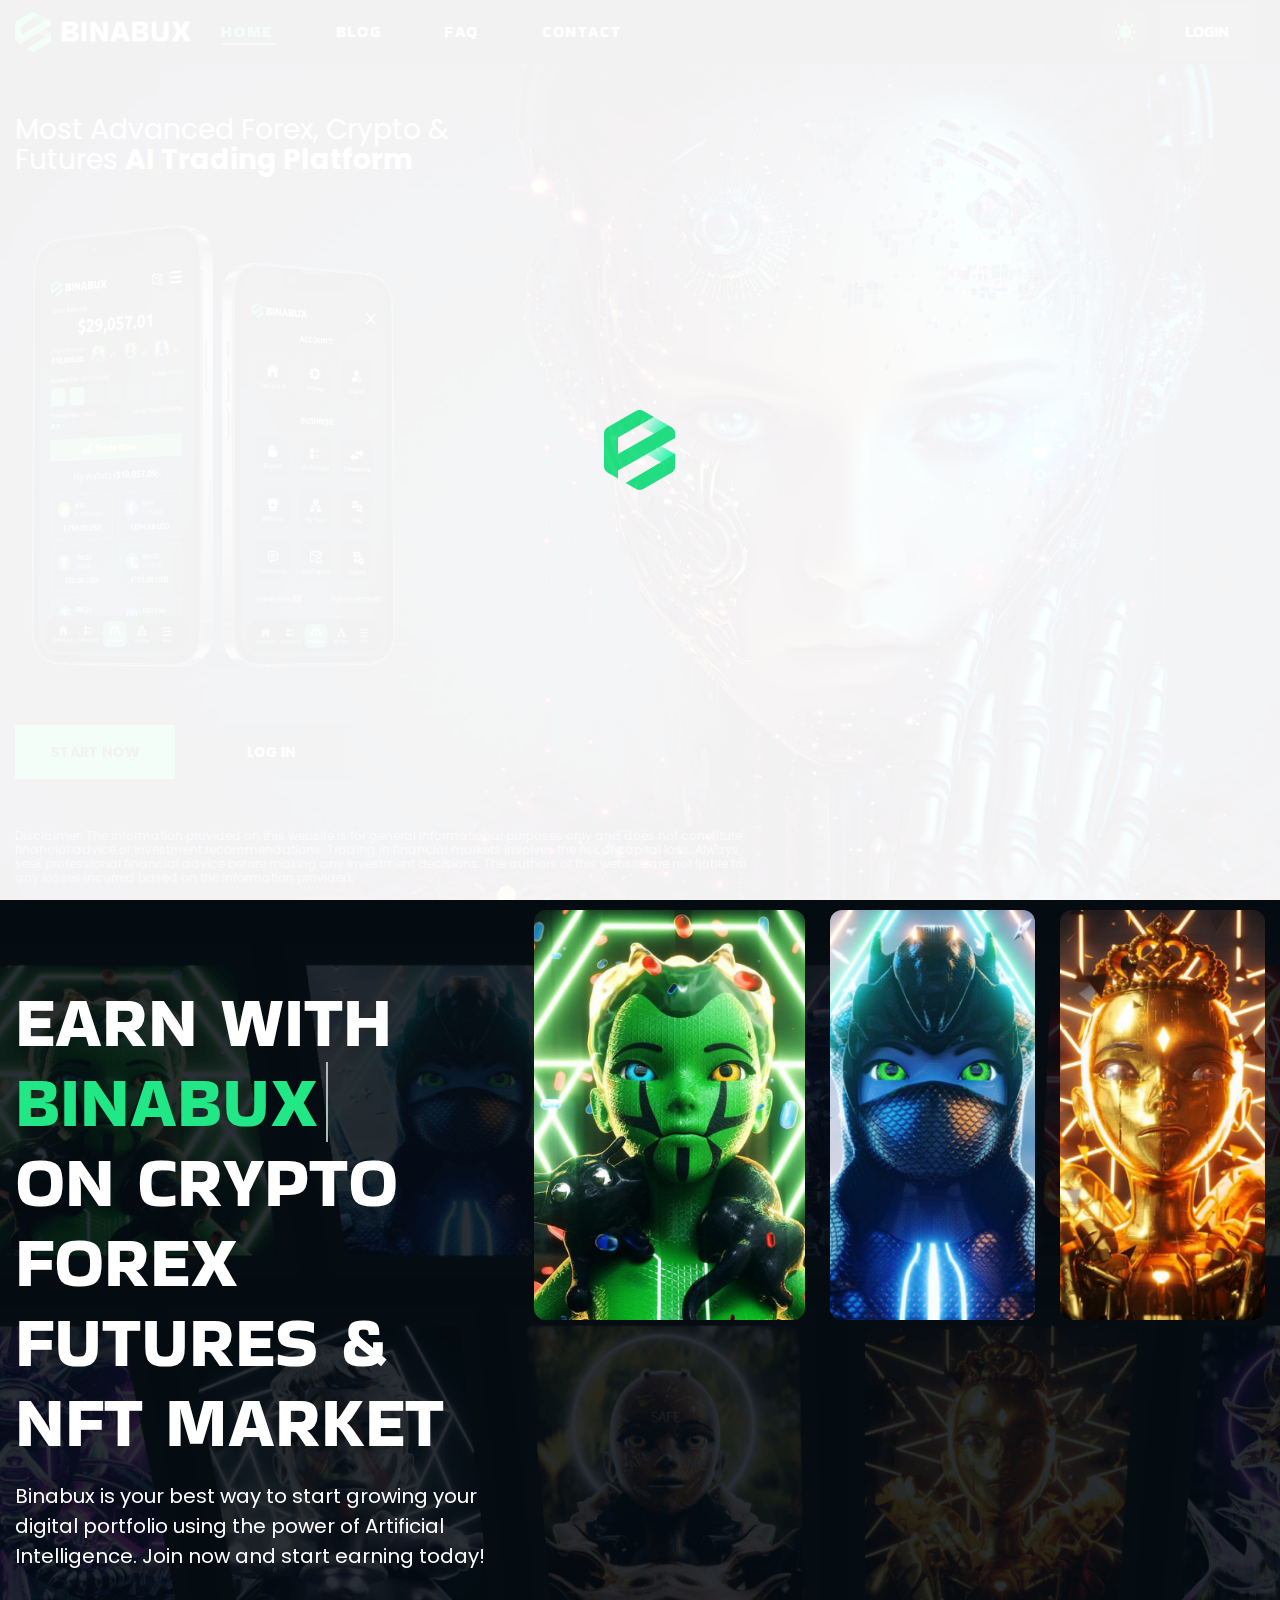
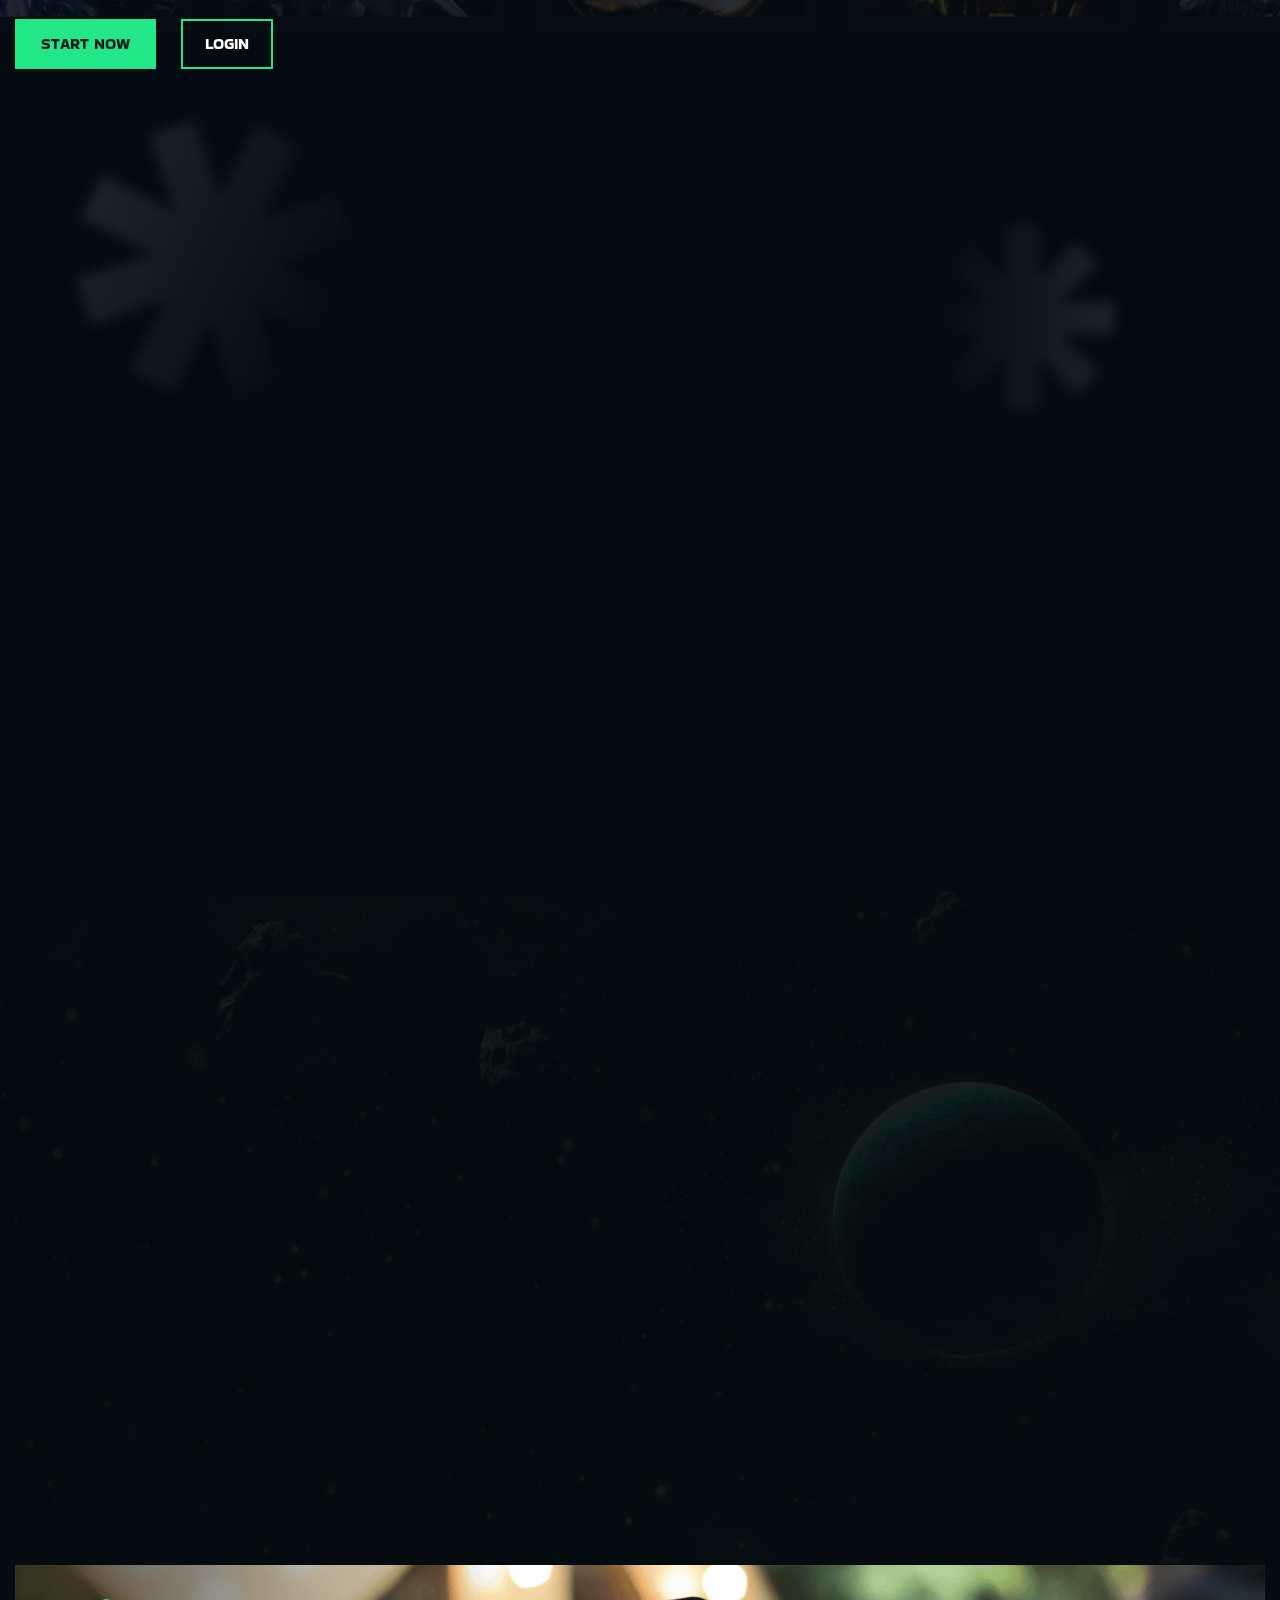
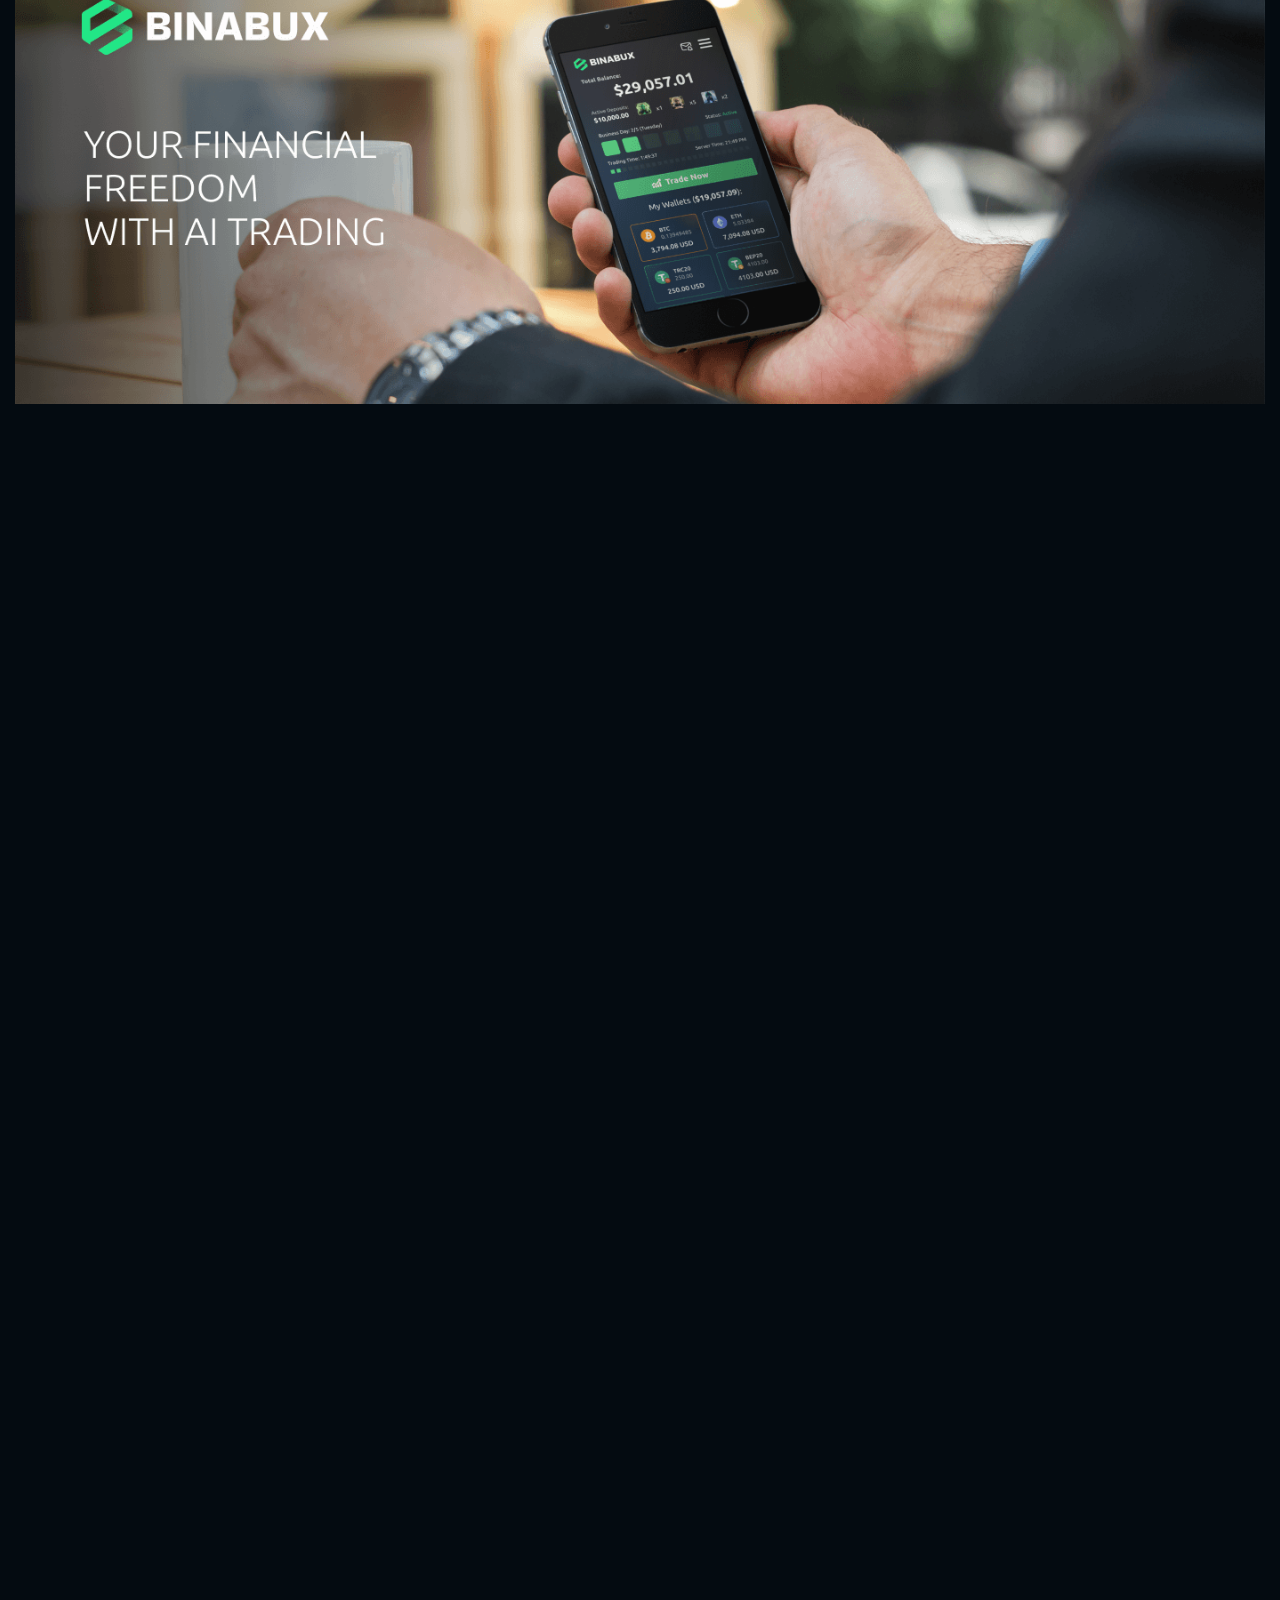
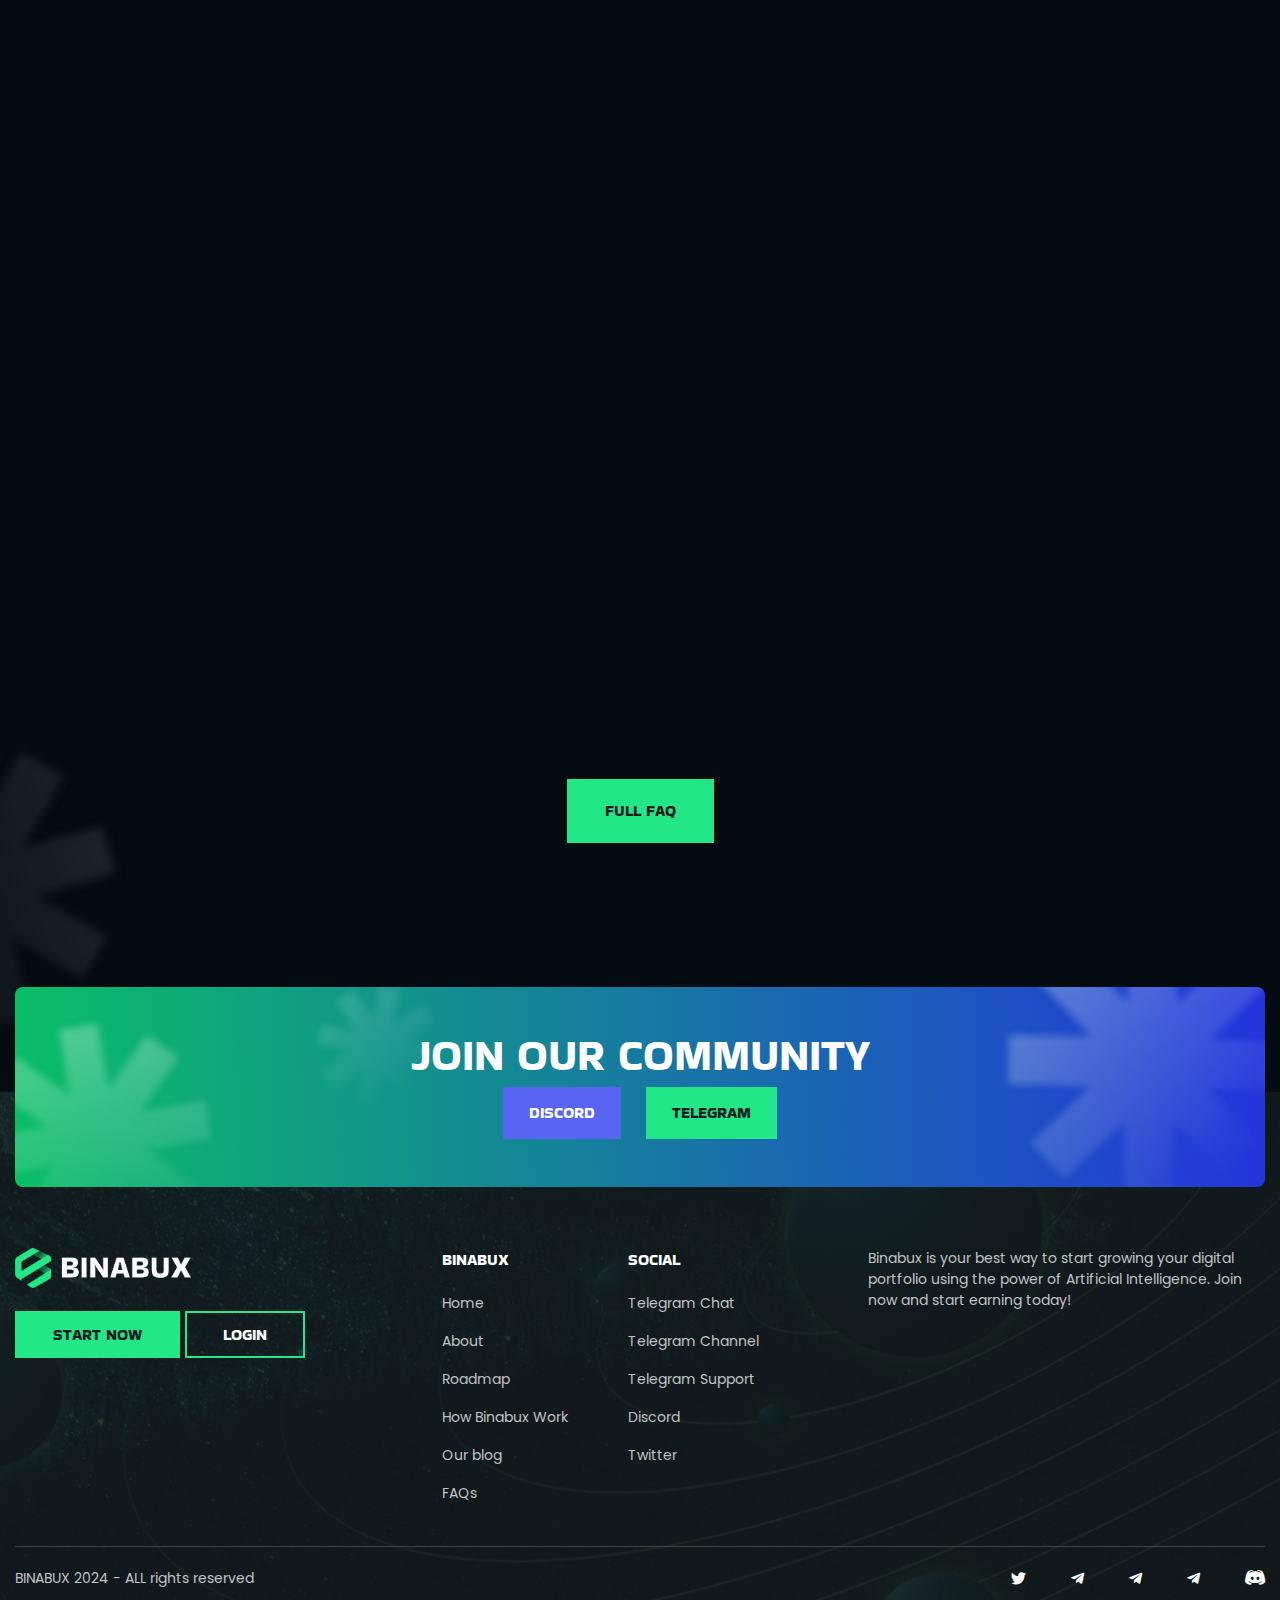
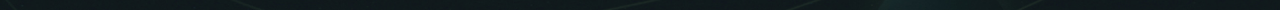
<file: index.html>
<!DOCTYPE html>
<html class="ie" xmlns="http://www.w3.org/1999/xhtml" xml:lang="en-US" lang="en-US" style="scroll-behavior: smooth;">
<head>
<meta charset="utf-8">
<!--[if IE]>
    <meta http-equiv='X-UA-Compatible' content='IE=edge,chrome=1'><![endif]-->
<title>Binabux</title>
<meta name="viewport" content="width=device-width, initial-scale=1, maximum-scale=1">
<link rel="stylesheet" type="text/css" href="/assets/css/style.css">
<link rel="stylesheet" type="text/css" href="/assets/css/responsive.css">
<link rel="stylesheet" type="text/css" href="/assets/css/front-mobile.css">
<link rel="preconnect" href="https://fonts.googleapis.com">
<link rel="preconnect" href="https://fonts.gstatic.com" crossorigin>
<link href="https://fonts.googleapis.com/css2?family=Space+Mono:wght@400;700&family=Ubuntu:wght@300;400;500;700&display=swap" rel="stylesheet">
<link rel="apple-touch-icon" sizes="180x180" href="/assets/favicon/apple-touch-icon.png">
<link rel="icon" type="image/png" sizes="32x32" href="/assets/favicon/favicon-32x32.png">
<link rel="icon" type="image/png" sizes="16x16" href="/assets/favicon/favicon-16x16.png">
<link rel="manifest" href="/assets/favicon/site.webmanifest">
<meta name="msapplication-TileColor" content="#da532c">
<meta name="theme-color" content="#ffffff">
<meta property="og:url" content="" />
<meta property="og:type" content="website" />
<meta property="og:title" content="Binabux - " />
<meta property="og:description" content />
<meta property="og:image" content="/promo/share.jpg" />
<meta name="twitter:title" content="Binabux">
<meta name="twitter:description" content>
<meta name="twitter:image:src" content="/promo/share.jpg">
<meta name="twitter:card" content="summary_large_image" />
</head>
<body class="body header-fixed counter-scroll home-1">
<div class="preload preload-container  mobile-hidden ">
<div class="preload-logo"></div>
</div>
<div id="wrapper" class="wrapper-style">
<div id="page" class="clearfix  mobile-page ">
<header class="header  mobile-header ">
<div class="tf-container">
<div class="row">
<div class="col-md-12">
<div id="site-header-inner">
<div id="site-logo" class="clearfix">
<div id="site-logo-inner">
<a href="/" rel="home" class="main-logo">
<img id="logo_header" src="/assets/images/logo.png" alt="Binabux" style="height: 40px">
</a>
</div>
</div>
<div class="header-center">
<nav id="main-nav" class="main-nav">
<ul id="menu-primary-menu" class="menu">
<li class="menu-item  current-menu-item ">
<a href="/">HOME</a>
</li>
<li class="menu-item ">
<a href="/blog">BLOG</a>
</li>
<li class="menu-item ">
<a href="/faq">FAQ</a>
</li>
<li class="menu-item">
<a href="https://t.me/Binabux" target="_blank">CONTACT</a>
</li>
<li class="menu-item hide-on-desktop">
<a href="https://t.me/Binabux_chat" target="_blank">COMMUNITY CHAT</a>
</li>
<li class="menu-item hide-on-desktop">
<a href="/login" style="font-weight: bold; color: #e7c421;">LOGIN</a>
</li>
<li class="menu-item hide-on-desktop">
<a href="/register" style="font-weight: bold; color: #e7c421;">REGISTER</a>
</li>
</ul>
</nav>
</div>
<div class="header-right">
<a href="#" onclick="switchTheme()" class="mode-switch  mobile-hidden ">
<img id="img-mode" src="/assets/images/icon/sun.png" alt="Image">
</a>
<a href="/login" class="tf-button discord">LOGIN</a>
<a href="/register" class="tf-button connect">REGISTER</a>
</div>
<div class="mobile-button"><span></span></div>
</div>
</div>
</div>
</div>
</header>
<div class="mobile-only">
<div style="display: flex; flex-direction: column; flex: 1; justify-content: space-between;">
<h1 style="font-size: 3.2rem; line-height: 3.4rem; text-align: center; font-weight: normal;">
Welcome to<br><span style="font-weight: bold;">BINABUX</span>
</h1>
<div style="display: flex; justify-content: center;">
<img src="/assets/favicon/android-chrome-384x384.png" style="width: 30%;" />
</div>
<div style="display: flex; flex-direction: column; gap: 16px;">
<h2 style="font-size: 2.7rem; line-height: 3.0rem; text-align: center; font-weight: normal;">
Forex, crypto & Futures<br>
<span style="font-weight: bold;">AI Trading Platform</span>
</h2>
<div style="display: flex; gap: 10px;">
<a href="/register" class="mobile-button-green" style="flex: 1; padding: 12px 0;">START
NOW</a>
<a href="/login" class="mobile-button-white" style="padding: 12px 26px;">LOG IN</a>
</div>
</div>
</div>
</div>
<div class="mobile-hidden" style="background: url('/assets/images/background/bg-front-top.jpg'); background-size: cover; background-position: center;">
<div class="container-fluid">
<div class="row">
<div class="col-md-12">
<div id="first-section">
<div class="_wrp">
<div class="_header">
Most Advanced Forex, Crypto &<br>Futures <span style="font-weight: bold;">AI Trading Platform</span>
</div>
<div class="_img">
<img src="/assets/images/phones-top.png" />
</div>
<div class="_buttons">
<a href="/register" class="_button _button-green">
START NOW
</a>
<a href="/login" class="_button _button-dark">
LOG IN
</a>
</div>
<div class="_footer">
Disclaimer: The information provided on this website is for general informational
purposes only and does not constitute financial advice or investment recommendations.
Trading in financial markets involves the risk of capital loss. Always seek professional
financial advice before making any investment decisions. The authors of this website are
not liable for any losses incurred based on the information provided.
</div>
</div>
</div>
</div>
</div>
</div>
</div>
<div class="mobile-hidden">
<section class="tf-slider">
<div class="tf-container">
<div class="row">
<div class="col-md-12">
<div class="swiper-container slider-home ">
<div class="swiper-wrapper">
<div class="swiper-slide">
<div class="slider-item">
<div class="tf-slider-item" style="padding: 10px 0;">
<div class="content-inner">
<h1 class="heading mb0">EARN WITH<br>
<span class="animationtext clip">
<span class="cd-words-wrapper">
<span class="item-text is-visible">BINABUX</span>
<span class="item-text is-hidden">BINABUX</span>
<span class="item-text is-hidden">BINABUX</span>
</span>
</span>
</h1>
<h1 class="heading"> ON CRYPTO FOREX FUTURES & NFT MARKET </h1>
<p class="sub-heading">Binabux is your best way to start growing your
digital portfolio using the power of Artificial Intelligence. Join
now
and start earning today!</p>
<div class="btn-slider ">
<a href="/register" class="tf-button">START NOW</a>
<a href="/login" class="tf-button style-2">LOGIN</a>
</div>
</div>
<div class="content-right ">
<div class="content-slide">
<div class="swiper swiper-slider swiper-v mr25">
<div class="swiper-wrapper sl-h">
<div class="swiper-slide">
<img src="assets/images/slider/slider-1.jpg" alt="Image" class="img-slider-1">
</div>
<div class="swiper-slide">
<img src="assets/images/slider/slider-1.jpg" alt="Image" class="img-slider-1">
</div>
<div class="swiper-slide">
<img src="assets/images/slider/slider-1.jpg" alt="Image" class="img-slider-1">
</div>
<div class="swiper-slide">
<img src="assets/images/slider/slider-1.jpg" alt="Image" class="img-slider-1">
</div>
<div class="swiper-slide">
<img src="assets/images/slider/slider-1.jpg" alt="Image" class="img-slider-1">
</div>
</div>
</div>
<div class="swiper swiper-slider-2 swiper-v mr25">
<div class="swiper-wrapper sl-h">
<div class="swiper-slide">
<img src="assets/images/slider/slider-2.jpg" alt="Image" class="img-slider-2">
</div>
<div class="swiper-slide">
<img src="assets/images/slider/slider-2.jpg" alt="Image" class="img-slider-2">
</div>
<div class="swiper-slide">
<img src="assets/images/slider/slider-2.jpg" alt="Image" class="img-slider-2">
</div>
<div class="swiper-slide">
<img src="assets/images/slider/slider-2.jpg" alt="Image" class="img-slider-2">
</div>
<div class="swiper-slide">
<img src="assets/images/slider/slider-2.jpg" alt="Image" class="img-slider-2">
</div>
</div>
<div class="swiper-pagination"></div>
</div>
<div class="swiper swiper-slider-3 swiper-v">
<div class="swiper-wrapper sl-h">
<div class="swiper-slide">
<img src="assets/images/slider/slider-3.jpg" alt="Image" class="img-slider-3">
</div>
<div class="swiper-slide">
<img src="assets/images/slider/slider-3.jpg" alt="Image" class="img-slider-3">
</div>
<div class="swiper-slide">
<img src="assets/images/slider/slider-3.jpg" alt="Image" class="img-slider-3">
</div>
<div class="swiper-slide">
<img src="assets/images/slider/slider-3.jpg" alt="Image" class="img-slider-3">
</div>
<div class="swiper-slide">
<img src="assets/images/slider/slider-3.jpg" alt="Image" class="img-slider-3">
</div>
</div>
</div>
</div>
</div>
</div>
</div>
</div>
</div>
</div>
</div>
<div class="col-md-12">
</div>
</div>
</div>
</section>
<section class="tf-section tf-about" id="about-us">
<div class="tf-container">
<div class="row ">
<div class="col-md-12 ">
<div class="icon">
<svg width="208" height="208" viewBox="0 0 208 208" fill="none" xmlns="http://www.w3.org/2000/svg">
<g filter="url(#filter0_f_2337_5328)">
<path d="M88.0594 196L88.0594 142.485L50.2119 180.333L27.6674 157.788L65.5149 119.941L12 119.941L12 88.0594L65.5149 88.0594L27.6674 50.2119L50.2119 27.6673L88.0594 65.5148L88.0594 12L119.941 12L119.941 65.5149L157.788 27.6673L180.333 50.2119L142.485 88.0594L196 88.0594L196 119.941L142.485 119.941L180.333 157.788L157.788 180.333L119.941 142.485L119.941 196L88.0594 196Z" fill="url(#paint0_linear_2337_5328)" />
</g>
<defs>
<filter id="filter0_f_2337_5328" x="0" y="0" width="208" height="208" filterUnits="userSpaceOnUse" color-interpolation-filters="sRGB">
<feFlood flood-opacity="0" result="BackgroundImageFix" />
<feBlend mode="normal" in="SourceGraphic" in2="BackgroundImageFix" result="shape" />
<feGaussianBlur stdDeviation="6" result="effect1_foregroundBlur_2337_5328" />
</filter>
<linearGradient id="paint0_linear_2337_5328" x1="196" y1="104" x2="12" y2="104" gradientUnits="userSpaceOnUse">
<stop offset="0" stop-color="var(--primary-color35)" />
<stop offset="1" stop-color="var(--primary-color35)" stop-opacity="0" />
</linearGradient>
</defs>
</svg>
</div>
<div class="icon-2">
<svg width="302" height="302" viewBox="0 0 302 302" fill="none" xmlns="http://www.w3.org/2000/svg">
<g filter="url(#filter0_f_2337_5282)">
<path d="M234.678 38.4808L198.329 110.138L274.714 85.1672L289.589 130.668L213.203 155.638L284.86 191.988L263.205 234.677L191.548 198.328L216.518 274.713L171.018 289.588L146.047 213.202L109.698 284.859L67.0084 263.204L103.358 191.547L26.9721 216.517L12.0979 171.017L88.4837 146.046L16.8268 109.697L38.4818 67.0074L110.139 103.357L85.1682 26.9711L130.669 12.0969L155.639 88.4827L191.989 16.8258L234.678 38.4808Z" fill="url(#paint0_linear_2337_5282)" />
</g>
<defs>
<filter id="filter0_f_2337_5282" x="0.0976562" y="0.0966797" width="301.49" height="301.491" filterUnits="userSpaceOnUse" color-interpolation-filters="sRGB">
<feFlood flood-opacity="0" result="BackgroundImageFix" />
<feBlend mode="normal" in="SourceGraphic" in2="BackgroundImageFix" result="shape" />
<feGaussianBlur stdDeviation="6" result="effect1_foregroundBlur_2337_5282" />
</filter>
<linearGradient id="paint0_linear_2337_5282" x1="27.6543" y1="88.352" x2="274.032" y2="213.333" gradientUnits="userSpaceOnUse">
<stop offset="0" stop-color="var(--primary-color35)" />
<stop offset="1" stop-color="var(--primary-color35)" stop-opacity="0" />
</linearGradient>
</defs>
</svg>
</div>
<div class="tf-heading wow fadeInUp">
<h2 class="heading">ABOUT US</h2>
<p class="sub-heading">
BinaBux stands as a revolutionary milestone in the world of Crypto, Forex, Futures and
NFT
AI trading. We've leveraged advanced technology, employing a custom-designed Artificial
Intelligence model, meticulously trained on a vast dataset of financial and blockchain
databases. This comprehensive dataset encompasses a spectrum of financial data, spanning
Crypto & NFT markets, Forex and Futures trends, historical trades, market dynamics,
investment strategies, and beyond. Finally we forged an unparalleled digital
intelligence
tailored for optimal trading performance.
</p>
</div>
</div>
<div class="col-xl-3 col-lg-6 col-md-6 col-sm-6 col-12">
<div class="tf-step wow fadeInUp" data-wow-delay="0.2s">
<div class="step-title">
<div class="sub-number">
01
</div>
<h3>Stable Profit</h3>
</div>
<p>We trade on 4 different markets, generating continuous and stable profits every business
day.</p>
</div>
</div>
<div class="col-xl-3 col-lg-6 col-md-6 col-sm-6 col-12">
<div class="tf-step wow fadeInUp" data-wow-delay="0.3s">
<div class="step-title">
<div class="sub-number">
02
</div>
<h3>Fair Distribution</h3>
</div>
<p>First 5 days of the week we trade for our customers profit. At weekends trading profit is
allocated for BinaBux as company’s remuneration. </p>
</div>
</div>
<div class="col-xl-3 col-lg-6 col-md-6 col-sm-6 col-12">
<div class="tf-step wow fadeInUp" data-wow-delay="0.4s">
<div class="step-title">
<div class="sub-number">
03
</div>
<h3>Fast & Smooth</h3>
</div>
<p>Enjoy instant payouts, every day, 24 hours a day. Use smooth and fast platform, on
desktop and mobile devices.</p>
</div>
</div>
<div class="col-xl-3 col-lg-6 col-md-6 col-sm-6 col-12">
<div class="tf-step wow fadeInUp" data-wow-delay="0.5s">
<div class="step-title">
<div class="sub-number">
04
</div>
<h3 style="line-height: 28px;">First AI built Worldwide</h3>
</div>
<p>Experience the cutting-edge Artificial Intelligence trading technology built by a global
organization comprised of top-notch developers.</p>
</div>
</div>
</div>
</div>
</section>
<section class="tf-section section-roadmap3 section-bg-1" id="roadmap">
<div class="container-fluid">
<div class="row">
<div class="tf-heading mb60 wow fadeInUp">
<h2 class="heading">ROADMAP</h2>
</div>
<div class="col-md-12 wow fadeInUp">
<div class="tf-roadmap">
<div class="swiper-container swiper sl-roadmap">
<div class="swiper-wrapper">
<div class="swiper-slide">
<div class="roadmap-box">
<div class="shape-circle">
<svg xmlns="http://www.w3.org/2000/svg" width="60" height="176" viewBox="0 0 60 176" fill="none">
<path opacity="0.7" d="M30 176L30 40" stroke="var(--primary-color13)" stroke-width="2" stroke-dasharray="6 6" />
<circle cx="30" cy="30" r="30" fill="#21E786" class="fill-1" fill-opacity="0.2" />
<circle cx="30" cy="30" r="15" fill="#21E786" class="fill-2" />
</svg>
</div>
<div class="content ">
<h4 class="title">PHASE 1</h4>
<ul class="list-infor">
<li>
<div class="icon">
<svg xmlns="http://www.w3.org/2000/svg" width="16" height="18" viewBox="0 0 16 18" fill="none">
<g clip-path="url(#clip0_2346_6035)">
<path d="M15.8397 9.80787V12.4477C15.8397 12.4781 15.8391 12.5085 15.8373 12.539C15.8367 12.5449 15.8367 12.5515 15.8361 12.5575C15.835 12.5754 15.8338 12.5933 15.832 12.6117C15.8302 12.6296 15.8284 12.6475 15.826 12.6654C15.8242 12.6827 15.8212 12.7 15.8188 12.7167C15.8147 12.7424 15.8105 12.7675 15.8051 12.7931C15.8021 12.8092 15.7986 12.8247 15.795 12.8408C15.7914 12.8546 15.7878 12.8689 15.7842 12.8832C15.7813 12.8963 15.7777 12.9088 15.7735 12.922C15.7574 12.9798 15.7377 13.0371 15.715 13.0932C15.7103 13.1051 15.7055 13.1176 15.7001 13.1296C15.6864 13.1624 15.6715 13.1946 15.6554 13.2262C15.6476 13.2423 15.6393 13.2578 15.6309 13.2733L15.6303 13.2727L12.6439 11.6107L7.9668 9.00727L11.4842 7.38818L15.7765 9.77327L15.8397 9.80787Z" fill="url(#paint0_linear_2346_6033)" />
<path d="M15.7855 4.88138L14.8752 5.58295L14.0692 6.85006L6.40625 2.58459L9.31811 0.539551L11.078 1.55611H11.0786L14.3036 3.418L14.9712 3.80338C15.3822 4.04082 15.6722 4.43217 15.7855 4.88138Z" fill="url(#paint1_linear_2346_6034)" />
<path d="M11.0789 1.556L0 7.90291V5.30544C0 4.68561 0.3305 4.1129 0.866816 3.80328L7.05265 0.232215C7.58896 -0.0774049 8.24996 -0.0774049 8.78687 0.232215L11.0789 1.556Z" fill="#21E786" />
<path d="M15.8389 5.30552V6.20693L1.52781 14.3316L0.866816 13.9498C0.3305 13.6396 0 13.0675 0 12.4476V11.548L14.3045 3.41797L14.9721 3.80335C15.5084 4.11297 15.8389 4.68568 15.8389 5.30552Z" fill="#21E786" />
<path d="M15.8395 9.73633V12.4477C15.8395 12.4782 15.8389 12.5086 15.8371 12.539C15.8365 12.545 15.8365 12.5515 15.8359 12.5575C15.8347 12.5754 15.8335 12.5933 15.8317 12.6118C15.8299 12.6297 15.8282 12.6476 15.8258 12.6655C15.824 12.6828 15.821 12.7001 15.8186 12.7168C15.8144 12.7424 15.8103 12.7675 15.8049 12.7932C15.8019 12.8093 15.7983 12.8248 15.7947 12.8409C15.7912 12.8546 15.7876 12.8689 15.784 12.8832C15.781 12.8964 15.7774 12.9089 15.7733 12.922C15.7572 12.9799 15.7375 13.0371 15.7148 13.0932C15.71 13.1052 15.7053 13.1177 15.6999 13.1296C15.6862 13.1624 15.6713 13.1946 15.6551 13.2263C15.6474 13.2424 15.639 13.2579 15.6307 13.2734C15.6211 13.2907 15.6116 13.308 15.6015 13.3247C15.5919 13.342 15.5812 13.3587 15.571 13.3754C15.5496 13.4082 15.5275 13.441 15.5042 13.4726C15.4804 13.5049 15.4559 13.5359 15.4308 13.5657C15.4177 13.5812 15.4046 13.5961 15.3915 13.6105C15.3783 13.6254 15.3646 13.6397 15.3509 13.654C15.3235 13.6826 15.2948 13.7107 15.265 13.7369C15.2537 13.7477 15.2417 13.7578 15.2298 13.7679C15.2226 13.7739 15.2155 13.7799 15.2083 13.7858C15.194 13.7984 15.1791 13.8103 15.1636 13.8216C15.1487 13.8336 15.1337 13.8449 15.1176 13.8556C15.0878 13.8777 15.0568 13.8986 15.0252 13.9183C15.0079 13.929 14.9906 13.9398 14.9727 13.9499L8.78744 17.521C8.25052 17.8306 7.58952 17.8306 7.05321 17.521L4.79102 16.2151L12.6437 11.6107L15.7762 9.77332L15.8395 9.73633Z" fill="#21E786" />
<path d="M3.11051 2.5083V15.2451L1.52781 14.3317L0.866816 13.9499C0.3305 13.6397 0 13.0676 0 12.4477V5.30562C0 4.68578 0.3305 4.11307 0.866816 3.80345L3.11051 2.5083Z" fill="#21E786" />
</g>
<defs>
<linearGradient id="paint0_linear_2346_6033" x1="15.3625" y1="11.7527" x2="9.009" y2="7.39772" gradientUnits="userSpaceOnUse">
<stop offset="1" stop-color="#00FFA3" />
<stop offset="1" stop-color="#00FFA3" stop-opacity="0" />
</linearGradient>
<linearGradient id="paint1_linear_2346_6034" x1="14.3168" y1="5.72732" x2="8.55987" y2="1.99876" gradientUnits="userSpaceOnUse">
<stop offset="1" stop-color="#00FFA3" />
<stop offset="1" stop-color="#00FFA3" stop-opacity="0" />
</linearGradient>
<clipPath id="clip0_2346_6036">
<rect width="16" height="17.7778" fill="white" />
</clipPath>
</defs>
</svg>
</div>
Concept of AI Trading Bot
</li>
<li>
<div class="icon">
<svg xmlns="http://www.w3.org/2000/svg" width="16" height="18" viewBox="0 0 16 18" fill="none">
<g clip-path="url(#clip0_2346_6036)">
<path d="M15.8397 9.80787V12.4477C15.8397 12.4781 15.8391 12.5085 15.8373 12.539C15.8367 12.5449 15.8367 12.5515 15.8361 12.5575C15.835 12.5754 15.8338 12.5933 15.832 12.6117C15.8302 12.6296 15.8284 12.6475 15.826 12.6654C15.8242 12.6827 15.8212 12.7 15.8188 12.7167C15.8147 12.7424 15.8105 12.7675 15.8051 12.7931C15.8021 12.8092 15.7986 12.8247 15.795 12.8408C15.7914 12.8546 15.7878 12.8689 15.7842 12.8832C15.7813 12.8963 15.7777 12.9088 15.7735 12.922C15.7574 12.9798 15.7377 13.0371 15.715 13.0932C15.7103 13.1051 15.7055 13.1176 15.7001 13.1296C15.6864 13.1624 15.6715 13.1946 15.6554 13.2262C15.6476 13.2423 15.6393 13.2578 15.6309 13.2733L15.6303 13.2727L12.6439 11.6107L7.9668 9.00727L11.4842 7.38818L15.7765 9.77327L15.8397 9.80787Z" fill="url(#paint0_linear_2346_6034)" />
<path d="M15.7855 4.88138L14.8752 5.58295L14.0692 6.85006L6.40625 2.58459L9.31811 0.539551L11.078 1.55611H11.0786L14.3036 3.418L14.9712 3.80338C15.3822 4.04082 15.6722 4.43217 15.7855 4.88138Z" fill="url(#paint1_linear_2346_6035)" />
<path d="M11.0789 1.556L0 7.90291V5.30544C0 4.68561 0.3305 4.1129 0.866816 3.80328L7.05265 0.232215C7.58896 -0.0774049 8.24996 -0.0774049 8.78687 0.232215L11.0789 1.556Z" fill="#21E786" />
<path d="M15.8389 5.30552V6.20693L1.52781 14.3316L0.866816 13.9498C0.3305 13.6396 0 13.0675 0 12.4476V11.548L14.3045 3.41797L14.9721 3.80335C15.5084 4.11297 15.8389 4.68568 15.8389 5.30552Z" fill="#21E786" />
<path d="M15.8395 9.73633V12.4477C15.8395 12.4782 15.8389 12.5086 15.8371 12.539C15.8365 12.545 15.8365 12.5515 15.8359 12.5575C15.8347 12.5754 15.8335 12.5933 15.8317 12.6118C15.8299 12.6297 15.8282 12.6476 15.8258 12.6655C15.824 12.6828 15.821 12.7001 15.8186 12.7168C15.8144 12.7424 15.8103 12.7675 15.8049 12.7932C15.8019 12.8093 15.7983 12.8248 15.7947 12.8409C15.7912 12.8546 15.7876 12.8689 15.784 12.8832C15.781 12.8964 15.7774 12.9089 15.7733 12.922C15.7572 12.9799 15.7375 13.0371 15.7148 13.0932C15.71 13.1052 15.7053 13.1177 15.6999 13.1296C15.6862 13.1624 15.6713 13.1946 15.6551 13.2263C15.6474 13.2424 15.639 13.2579 15.6307 13.2734C15.6211 13.2907 15.6116 13.308 15.6015 13.3247C15.5919 13.342 15.5812 13.3587 15.571 13.3754C15.5496 13.4082 15.5275 13.441 15.5042 13.4726C15.4804 13.5049 15.4559 13.5359 15.4308 13.5657C15.4177 13.5812 15.4046 13.5961 15.3915 13.6105C15.3783 13.6254 15.3646 13.6397 15.3509 13.654C15.3235 13.6826 15.2948 13.7107 15.265 13.7369C15.2537 13.7477 15.2417 13.7578 15.2298 13.7679C15.2226 13.7739 15.2155 13.7799 15.2083 13.7858C15.194 13.7984 15.1791 13.8103 15.1636 13.8216C15.1487 13.8336 15.1337 13.8449 15.1176 13.8556C15.0878 13.8777 15.0568 13.8986 15.0252 13.9183C15.0079 13.929 14.9906 13.9398 14.9727 13.9499L8.78744 17.521C8.25052 17.8306 7.58952 17.8306 7.05321 17.521L4.79102 16.2151L12.6437 11.6107L15.7762 9.77332L15.8395 9.73633Z" fill="#21E786" />
<path d="M3.11051 2.5083V15.2451L1.52781 14.3317L0.866816 13.9499C0.3305 13.6397 0 13.0676 0 12.4477V5.30562C0 4.68578 0.3305 4.11307 0.866816 3.80345L3.11051 2.5083Z" fill="#21E786" />
</g>
<defs>
<linearGradient id="paint0_linear_2346_6034" x1="15.3625" y1="11.7527" x2="9.009" y2="7.39772" gradientUnits="userSpaceOnUse">
<stop offset="1" stop-color="#00FFA3" />
<stop offset="1" stop-color="#00FFA3" stop-opacity="0" />
</linearGradient>
<linearGradient id="paint1_linear_2346_6035" x1="14.3168" y1="5.72732" x2="8.55987" y2="1.99876" gradientUnits="userSpaceOnUse">
<stop offset="1" stop-color="#00FFA3" />
<stop offset="1" stop-color="#00FFA3" stop-opacity="0" />
</linearGradient>
<clipPath id="clip0_2346_6037">
<rect width="16" height="17.7778" fill="white" />
</clipPath>
</defs>
</svg>
</div>
Formation of Development Team
</li>
<li>
<div class="icon">
<svg xmlns="http://www.w3.org/2000/svg" width="16" height="18" viewBox="0 0 16 18" fill="none">
<g clip-path="url(#clip0_2346_6037)">
<path d="M15.8397 9.80787V12.4477C15.8397 12.4781 15.8391 12.5085 15.8373 12.539C15.8367 12.5449 15.8367 12.5515 15.8361 12.5575C15.835 12.5754 15.8338 12.5933 15.832 12.6117C15.8302 12.6296 15.8284 12.6475 15.826 12.6654C15.8242 12.6827 15.8212 12.7 15.8188 12.7167C15.8147 12.7424 15.8105 12.7675 15.8051 12.7931C15.8021 12.8092 15.7986 12.8247 15.795 12.8408C15.7914 12.8546 15.7878 12.8689 15.7842 12.8832C15.7813 12.8963 15.7777 12.9088 15.7735 12.922C15.7574 12.9798 15.7377 13.0371 15.715 13.0932C15.7103 13.1051 15.7055 13.1176 15.7001 13.1296C15.6864 13.1624 15.6715 13.1946 15.6554 13.2262C15.6476 13.2423 15.6393 13.2578 15.6309 13.2733L15.6303 13.2727L12.6439 11.6107L7.9668 9.00727L11.4842 7.38818L15.7765 9.77327L15.8397 9.80787Z" fill="url(#paint0_linear_2346_6035)" />
<path d="M15.7855 4.88138L14.8752 5.58295L14.0692 6.85006L6.40625 2.58459L9.31811 0.539551L11.078 1.55611H11.0786L14.3036 3.418L14.9712 3.80338C15.3822 4.04082 15.6722 4.43217 15.7855 4.88138Z" fill="url(#paint1_linear_2346_6036)" />
<path d="M11.0789 1.556L0 7.90291V5.30544C0 4.68561 0.3305 4.1129 0.866816 3.80328L7.05265 0.232215C7.58896 -0.0774049 8.24996 -0.0774049 8.78687 0.232215L11.0789 1.556Z" fill="#21E786" />
<path d="M15.8389 5.30552V6.20693L1.52781 14.3316L0.866816 13.9498C0.3305 13.6396 0 13.0675 0 12.4476V11.548L14.3045 3.41797L14.9721 3.80335C15.5084 4.11297 15.8389 4.68568 15.8389 5.30552Z" fill="#21E786" />
<path d="M15.8395 9.73633V12.4477C15.8395 12.4782 15.8389 12.5086 15.8371 12.539C15.8365 12.545 15.8365 12.5515 15.8359 12.5575C15.8347 12.5754 15.8335 12.5933 15.8317 12.6118C15.8299 12.6297 15.8282 12.6476 15.8258 12.6655C15.824 12.6828 15.821 12.7001 15.8186 12.7168C15.8144 12.7424 15.8103 12.7675 15.8049 12.7932C15.8019 12.8093 15.7983 12.8248 15.7947 12.8409C15.7912 12.8546 15.7876 12.8689 15.784 12.8832C15.781 12.8964 15.7774 12.9089 15.7733 12.922C15.7572 12.9799 15.7375 13.0371 15.7148 13.0932C15.71 13.1052 15.7053 13.1177 15.6999 13.1296C15.6862 13.1624 15.6713 13.1946 15.6551 13.2263C15.6474 13.2424 15.639 13.2579 15.6307 13.2734C15.6211 13.2907 15.6116 13.308 15.6015 13.3247C15.5919 13.342 15.5812 13.3587 15.571 13.3754C15.5496 13.4082 15.5275 13.441 15.5042 13.4726C15.4804 13.5049 15.4559 13.5359 15.4308 13.5657C15.4177 13.5812 15.4046 13.5961 15.3915 13.6105C15.3783 13.6254 15.3646 13.6397 15.3509 13.654C15.3235 13.6826 15.2948 13.7107 15.265 13.7369C15.2537 13.7477 15.2417 13.7578 15.2298 13.7679C15.2226 13.7739 15.2155 13.7799 15.2083 13.7858C15.194 13.7984 15.1791 13.8103 15.1636 13.8216C15.1487 13.8336 15.1337 13.8449 15.1176 13.8556C15.0878 13.8777 15.0568 13.8986 15.0252 13.9183C15.0079 13.929 14.9906 13.9398 14.9727 13.9499L8.78744 17.521C8.25052 17.8306 7.58952 17.8306 7.05321 17.521L4.79102 16.2151L12.6437 11.6107L15.7762 9.77332L15.8395 9.73633Z" fill="#21E786" />
<path d="M3.11051 2.5083V15.2451L1.52781 14.3317L0.866816 13.9499C0.3305 13.6397 0 13.0676 0 12.4477V5.30562C0 4.68578 0.3305 4.11307 0.866816 3.80345L3.11051 2.5083Z" fill="#21E786" />
</g>
<defs>
<linearGradient id="paint0_linear_2346_6035" x1="15.3625" y1="11.7527" x2="9.009" y2="7.39772" gradientUnits="userSpaceOnUse">
<stop offset="1" stop-color="#00FFA3" />
<stop offset="1" stop-color="#00FFA3" stop-opacity="0" />
</linearGradient>
<linearGradient id="paint1_linear_2346_6036" x1="14.3168" y1="5.72732" x2="8.55987" y2="1.99876" gradientUnits="userSpaceOnUse">
<stop offset="1" stop-color="#00FFA3" />
<stop offset="1" stop-color="#00FFA3" stop-opacity="0" />
</linearGradient>
<clipPath id="clip0_2346_6038">
<rect width="16" height="17.7778" fill="white" />
</clipPath>
</defs>
</svg>
</div>
Prototyping and Algorithm Development
</li>
<li>
<div class="icon">
<svg xmlns="http://www.w3.org/2000/svg" width="16" height="18" viewBox="0 0 16 18" fill="none">
<g clip-path="url(#clip0_2346_6038)">
<path d="M15.8397 9.80787V12.4477C15.8397 12.4781 15.8391 12.5085 15.8373 12.539C15.8367 12.5449 15.8367 12.5515 15.8361 12.5575C15.835 12.5754 15.8338 12.5933 15.832 12.6117C15.8302 12.6296 15.8284 12.6475 15.826 12.6654C15.8242 12.6827 15.8212 12.7 15.8188 12.7167C15.8147 12.7424 15.8105 12.7675 15.8051 12.7931C15.8021 12.8092 15.7986 12.8247 15.795 12.8408C15.7914 12.8546 15.7878 12.8689 15.7842 12.8832C15.7813 12.8963 15.7777 12.9088 15.7735 12.922C15.7574 12.9798 15.7377 13.0371 15.715 13.0932C15.7103 13.1051 15.7055 13.1176 15.7001 13.1296C15.6864 13.1624 15.6715 13.1946 15.6554 13.2262C15.6476 13.2423 15.6393 13.2578 15.6309 13.2733L15.6303 13.2727L12.6439 11.6107L7.9668 9.00727L11.4842 7.38818L15.7765 9.77327L15.8397 9.80787Z" fill="url(#paint0_linear_2346_6036)" />
<path d="M15.7855 4.88138L14.8752 5.58295L14.0692 6.85006L6.40625 2.58459L9.31811 0.539551L11.078 1.55611H11.0786L14.3036 3.418L14.9712 3.80338C15.3822 4.04082 15.6722 4.43217 15.7855 4.88138Z" fill="url(#paint1_linear_2346_6037)" />
<path d="M11.0789 1.556L0 7.90291V5.30544C0 4.68561 0.3305 4.1129 0.866816 3.80328L7.05265 0.232215C7.58896 -0.0774049 8.24996 -0.0774049 8.78687 0.232215L11.0789 1.556Z" fill="#21E786" />
<path d="M15.8389 5.30552V6.20693L1.52781 14.3316L0.866816 13.9498C0.3305 13.6396 0 13.0675 0 12.4476V11.548L14.3045 3.41797L14.9721 3.80335C15.5084 4.11297 15.8389 4.68568 15.8389 5.30552Z" fill="#21E786" />
<path d="M15.8395 9.73633V12.4477C15.8395 12.4782 15.8389 12.5086 15.8371 12.539C15.8365 12.545 15.8365 12.5515 15.8359 12.5575C15.8347 12.5754 15.8335 12.5933 15.8317 12.6118C15.8299 12.6297 15.8282 12.6476 15.8258 12.6655C15.824 12.6828 15.821 12.7001 15.8186 12.7168C15.8144 12.7424 15.8103 12.7675 15.8049 12.7932C15.8019 12.8093 15.7983 12.8248 15.7947 12.8409C15.7912 12.8546 15.7876 12.8689 15.784 12.8832C15.781 12.8964 15.7774 12.9089 15.7733 12.922C15.7572 12.9799 15.7375 13.0371 15.7148 13.0932C15.71 13.1052 15.7053 13.1177 15.6999 13.1296C15.6862 13.1624 15.6713 13.1946 15.6551 13.2263C15.6474 13.2424 15.639 13.2579 15.6307 13.2734C15.6211 13.2907 15.6116 13.308 15.6015 13.3247C15.5919 13.342 15.5812 13.3587 15.571 13.3754C15.5496 13.4082 15.5275 13.441 15.5042 13.4726C15.4804 13.5049 15.4559 13.5359 15.4308 13.5657C15.4177 13.5812 15.4046 13.5961 15.3915 13.6105C15.3783 13.6254 15.3646 13.6397 15.3509 13.654C15.3235 13.6826 15.2948 13.7107 15.265 13.7369C15.2537 13.7477 15.2417 13.7578 15.2298 13.7679C15.2226 13.7739 15.2155 13.7799 15.2083 13.7858C15.194 13.7984 15.1791 13.8103 15.1636 13.8216C15.1487 13.8336 15.1337 13.8449 15.1176 13.8556C15.0878 13.8777 15.0568 13.8986 15.0252 13.9183C15.0079 13.929 14.9906 13.9398 14.9727 13.9499L8.78744 17.521C8.25052 17.8306 7.58952 17.8306 7.05321 17.521L4.79102 16.2151L12.6437 11.6107L15.7762 9.77332L15.8395 9.73633Z" fill="#21E786" />
<path d="M3.11051 2.5083V15.2451L1.52781 14.3317L0.866816 13.9499C0.3305 13.6397 0 13.0676 0 12.4477V5.30562C0 4.68578 0.3305 4.11307 0.866816 3.80345L3.11051 2.5083Z" fill="#21E786" />
</g>
<defs>
<linearGradient id="paint0_linear_2346_6036" x1="15.3625" y1="11.7527" x2="9.009" y2="7.39772" gradientUnits="userSpaceOnUse">
<stop offset="1" stop-color="#00FFA3" />
<stop offset="1" stop-color="#00FFA3" stop-opacity="0" />
</linearGradient>
<linearGradient id="paint1_linear_2346_6037" x1="14.3168" y1="5.72732" x2="8.55987" y2="1.99876" gradientUnits="userSpaceOnUse">
<stop offset="1" stop-color="#00FFA3" />
<stop offset="1" stop-color="#00FFA3" stop-opacity="0" />
</linearGradient>
<clipPath id="clip0_2346_6039">
<rect width="16" height="17.7778" fill="white" />
</clipPath>
</defs>
</svg>
</div>
Risk Management Integration
</li>
</ul>
</div>
</div>
</div>
<div class="swiper-slide">
<div class="roadmap-box">
<div class="shape-circle">
<svg xmlns="http://www.w3.org/2000/svg" width="60" height="176" viewBox="0 0 60 176" fill="none">
<path opacity="0.7" d="M30 176L30 40" stroke="var(--primary-color13)" stroke-width="2" stroke-dasharray="6 6" />
<circle cx="30" cy="30" r="30" fill="#21E786" class="fill-1" fill-opacity="0.2" />
<circle cx="30" cy="30" r="15" fill="#21E786" class="fill-2" />
</svg>
</div>
<div class="content">
<h4 class="title">PHASE 2</h4>
<ul class="list-infor">
<li>
<div class="icon">
<svg xmlns="http://www.w3.org/2000/svg" width="16" height="18" viewBox="0 0 16 18" fill="none">
<g clip-path="url(#clip0_2346_6039)">
<path d="M15.8397 9.80787V12.4477C15.8397 12.4781 15.8391 12.5085 15.8373 12.539C15.8367 12.5449 15.8367 12.5515 15.8361 12.5575C15.835 12.5754 15.8338 12.5933 15.832 12.6117C15.8302 12.6296 15.8284 12.6475 15.826 12.6654C15.8242 12.6827 15.8212 12.7 15.8188 12.7167C15.8147 12.7424 15.8105 12.7675 15.8051 12.7931C15.8021 12.8092 15.7986 12.8247 15.795 12.8408C15.7914 12.8546 15.7878 12.8689 15.7842 12.8832C15.7813 12.8963 15.7777 12.9088 15.7735 12.922C15.7574 12.9798 15.7377 13.0371 15.715 13.0932C15.7103 13.1051 15.7055 13.1176 15.7001 13.1296C15.6864 13.1624 15.6715 13.1946 15.6554 13.2262C15.6476 13.2423 15.6393 13.2578 15.6309 13.2733L15.6303 13.2727L12.6439 11.6107L7.9668 9.00727L11.4842 7.38818L15.7765 9.77327L15.8397 9.80787Z" fill="url(#paint0_linear_2346_6037)" />
<path d="M15.7855 4.88138L14.8752 5.58295L14.0692 6.85006L6.40625 2.58459L9.31811 0.539551L11.078 1.55611H11.0786L14.3036 3.418L14.9712 3.80338C15.3822 4.04082 15.6722 4.43217 15.7855 4.88138Z" fill="url(#paint1_linear_2346_6038)" />
<path d="M11.0789 1.556L0 7.90291V5.30544C0 4.68561 0.3305 4.1129 0.866816 3.80328L7.05265 0.232215C7.58896 -0.0774049 8.24996 -0.0774049 8.78687 0.232215L11.0789 1.556Z" fill="#21E786" />
<path d="M15.8389 5.30552V6.20693L1.52781 14.3316L0.866816 13.9498C0.3305 13.6396 0 13.0675 0 12.4476V11.548L14.3045 3.41797L14.9721 3.80335C15.5084 4.11297 15.8389 4.68568 15.8389 5.30552Z" fill="#21E786" />
<path d="M15.8395 9.73633V12.4477C15.8395 12.4782 15.8389 12.5086 15.8371 12.539C15.8365 12.545 15.8365 12.5515 15.8359 12.5575C15.8347 12.5754 15.8335 12.5933 15.8317 12.6118C15.8299 12.6297 15.8282 12.6476 15.8258 12.6655C15.824 12.6828 15.821 12.7001 15.8186 12.7168C15.8144 12.7424 15.8103 12.7675 15.8049 12.7932C15.8019 12.8093 15.7983 12.8248 15.7947 12.8409C15.7912 12.8546 15.7876 12.8689 15.784 12.8832C15.781 12.8964 15.7774 12.9089 15.7733 12.922C15.7572 12.9799 15.7375 13.0371 15.7148 13.0932C15.71 13.1052 15.7053 13.1177 15.6999 13.1296C15.6862 13.1624 15.6713 13.1946 15.6551 13.2263C15.6474 13.2424 15.639 13.2579 15.6307 13.2734C15.6211 13.2907 15.6116 13.308 15.6015 13.3247C15.5919 13.342 15.5812 13.3587 15.571 13.3754C15.5496 13.4082 15.5275 13.441 15.5042 13.4726C15.4804 13.5049 15.4559 13.5359 15.4308 13.5657C15.4177 13.5812 15.4046 13.5961 15.3915 13.6105C15.3783 13.6254 15.3646 13.6397 15.3509 13.654C15.3235 13.6826 15.2948 13.7107 15.265 13.7369C15.2537 13.7477 15.2417 13.7578 15.2298 13.7679C15.2226 13.7739 15.2155 13.7799 15.2083 13.7858C15.194 13.7984 15.1791 13.8103 15.1636 13.8216C15.1487 13.8336 15.1337 13.8449 15.1176 13.8556C15.0878 13.8777 15.0568 13.8986 15.0252 13.9183C15.0079 13.929 14.9906 13.9398 14.9727 13.9499L8.78744 17.521C8.25052 17.8306 7.58952 17.8306 7.05321 17.521L4.79102 16.2151L12.6437 11.6107L15.7762 9.77332L15.8395 9.73633Z" fill="#21E786" />
<path d="M3.11051 2.5083V15.2451L1.52781 14.3317L0.866816 13.9499C0.3305 13.6397 0 13.0676 0 12.4477V5.30562C0 4.68578 0.3305 4.11307 0.866816 3.80345L3.11051 2.5083Z" fill="#21E786" />
</g>
<defs>
<linearGradient id="paint0_linear_2346_6037" x1="15.3625" y1="11.7527" x2="9.009" y2="7.39772" gradientUnits="userSpaceOnUse">
<stop offset="1" stop-color="#00FFA3" />
<stop offset="1" stop-color="#00FFA3" stop-opacity="0" />
</linearGradient>
<linearGradient id="paint1_linear_2346_6038" x1="14.3168" y1="5.72732" x2="8.55987" y2="1.99876" gradientUnits="userSpaceOnUse">
<stop offset="1" stop-color="#00FFA3" />
<stop offset="1" stop-color="#00FFA3" stop-opacity="0" />
</linearGradient>
<clipPath id="clip0_2346_6040">
<rect width="16" height="17.7778" fill="white" />
</clipPath>
</defs>
</svg>
</div>
Crypto Bot, Forex Bot, Futures Bot are finished
</li>
<li>
<div class="icon">
<svg xmlns="http://www.w3.org/2000/svg" width="16" height="18" viewBox="0 0 16 18" fill="none">
<g clip-path="url(#clip0_2346_6040)">
<path d="M15.8397 9.80787V12.4477C15.8397 12.4781 15.8391 12.5085 15.8373 12.539C15.8367 12.5449 15.8367 12.5515 15.8361 12.5575C15.835 12.5754 15.8338 12.5933 15.832 12.6117C15.8302 12.6296 15.8284 12.6475 15.826 12.6654C15.8242 12.6827 15.8212 12.7 15.8188 12.7167C15.8147 12.7424 15.8105 12.7675 15.8051 12.7931C15.8021 12.8092 15.7986 12.8247 15.795 12.8408C15.7914 12.8546 15.7878 12.8689 15.7842 12.8832C15.7813 12.8963 15.7777 12.9088 15.7735 12.922C15.7574 12.9798 15.7377 13.0371 15.715 13.0932C15.7103 13.1051 15.7055 13.1176 15.7001 13.1296C15.6864 13.1624 15.6715 13.1946 15.6554 13.2262C15.6476 13.2423 15.6393 13.2578 15.6309 13.2733L15.6303 13.2727L12.6439 11.6107L7.9668 9.00727L11.4842 7.38818L15.7765 9.77327L15.8397 9.80787Z" fill="url(#paint0_linear_2346_6038)" />
<path d="M15.7855 4.88138L14.8752 5.58295L14.0692 6.85006L6.40625 2.58459L9.31811 0.539551L11.078 1.55611H11.0786L14.3036 3.418L14.9712 3.80338C15.3822 4.04082 15.6722 4.43217 15.7855 4.88138Z" fill="url(#paint1_linear_2346_6039)" />
<path d="M11.0789 1.556L0 7.90291V5.30544C0 4.68561 0.3305 4.1129 0.866816 3.80328L7.05265 0.232215C7.58896 -0.0774049 8.24996 -0.0774049 8.78687 0.232215L11.0789 1.556Z" fill="#21E786" />
<path d="M15.8389 5.30552V6.20693L1.52781 14.3316L0.866816 13.9498C0.3305 13.6396 0 13.0675 0 12.4476V11.548L14.3045 3.41797L14.9721 3.80335C15.5084 4.11297 15.8389 4.68568 15.8389 5.30552Z" fill="#21E786" />
<path d="M15.8395 9.73633V12.4477C15.8395 12.4782 15.8389 12.5086 15.8371 12.539C15.8365 12.545 15.8365 12.5515 15.8359 12.5575C15.8347 12.5754 15.8335 12.5933 15.8317 12.6118C15.8299 12.6297 15.8282 12.6476 15.8258 12.6655C15.824 12.6828 15.821 12.7001 15.8186 12.7168C15.8144 12.7424 15.8103 12.7675 15.8049 12.7932C15.8019 12.8093 15.7983 12.8248 15.7947 12.8409C15.7912 12.8546 15.7876 12.8689 15.784 12.8832C15.781 12.8964 15.7774 12.9089 15.7733 12.922C15.7572 12.9799 15.7375 13.0371 15.7148 13.0932C15.71 13.1052 15.7053 13.1177 15.6999 13.1296C15.6862 13.1624 15.6713 13.1946 15.6551 13.2263C15.6474 13.2424 15.639 13.2579 15.6307 13.2734C15.6211 13.2907 15.6116 13.308 15.6015 13.3247C15.5919 13.342 15.5812 13.3587 15.571 13.3754C15.5496 13.4082 15.5275 13.441 15.5042 13.4726C15.4804 13.5049 15.4559 13.5359 15.4308 13.5657C15.4177 13.5812 15.4046 13.5961 15.3915 13.6105C15.3783 13.6254 15.3646 13.6397 15.3509 13.654C15.3235 13.6826 15.2948 13.7107 15.265 13.7369C15.2537 13.7477 15.2417 13.7578 15.2298 13.7679C15.2226 13.7739 15.2155 13.7799 15.2083 13.7858C15.194 13.7984 15.1791 13.8103 15.1636 13.8216C15.1487 13.8336 15.1337 13.8449 15.1176 13.8556C15.0878 13.8777 15.0568 13.8986 15.0252 13.9183C15.0079 13.929 14.9906 13.9398 14.9727 13.9499L8.78744 17.521C8.25052 17.8306 7.58952 17.8306 7.05321 17.521L4.79102 16.2151L12.6437 11.6107L15.7762 9.77332L15.8395 9.73633Z" fill="#21E786" />
<path d="M3.11051 2.5083V15.2451L1.52781 14.3317L0.866816 13.9499C0.3305 13.6397 0 13.0676 0 12.4477V5.30562C0 4.68578 0.3305 4.11307 0.866816 3.80345L3.11051 2.5083Z" fill="#21E786" />
</g>
<defs>
<linearGradient id="paint0_linear_2346_6038" x1="15.3625" y1="11.7527" x2="9.009" y2="7.39772" gradientUnits="userSpaceOnUse">
<stop offset="1" stop-color="#00FFA3" />
<stop offset="1" stop-color="#00FFA3" stop-opacity="0" />
</linearGradient>
<linearGradient id="paint1_linear_2346_6039" x1="14.3168" y1="5.72732" x2="8.55987" y2="1.99876" gradientUnits="userSpaceOnUse">
<stop offset="1" stop-color="#00FFA3" />
<stop offset="1" stop-color="#00FFA3" stop-opacity="0" />
</linearGradient>
<clipPath id="clip0_2346_6041">
<rect width="16" height="17.7778" fill="white" />
</clipPath>
</defs>
</svg>
</div>
Beta Tests, Performance Optimization
</li>
<li>
<div class="icon">
<svg xmlns="http://www.w3.org/2000/svg" width="16" height="18" viewBox="0 0 16 18" fill="none">
<g clip-path="url(#clip0_2346_6041)">
<path d="M15.8397 9.80787V12.4477C15.8397 12.4781 15.8391 12.5085 15.8373 12.539C15.8367 12.5449 15.8367 12.5515 15.8361 12.5575C15.835 12.5754 15.8338 12.5933 15.832 12.6117C15.8302 12.6296 15.8284 12.6475 15.826 12.6654C15.8242 12.6827 15.8212 12.7 15.8188 12.7167C15.8147 12.7424 15.8105 12.7675 15.8051 12.7931C15.8021 12.8092 15.7986 12.8247 15.795 12.8408C15.7914 12.8546 15.7878 12.8689 15.7842 12.8832C15.7813 12.8963 15.7777 12.9088 15.7735 12.922C15.7574 12.9798 15.7377 13.0371 15.715 13.0932C15.7103 13.1051 15.7055 13.1176 15.7001 13.1296C15.6864 13.1624 15.6715 13.1946 15.6554 13.2262C15.6476 13.2423 15.6393 13.2578 15.6309 13.2733L15.6303 13.2727L12.6439 11.6107L7.9668 9.00727L11.4842 7.38818L15.7765 9.77327L15.8397 9.80787Z" fill="url(#paint0_linear_2346_6039)" />
<path d="M15.7855 4.88138L14.8752 5.58295L14.0692 6.85006L6.40625 2.58459L9.31811 0.539551L11.078 1.55611H11.0786L14.3036 3.418L14.9712 3.80338C15.3822 4.04082 15.6722 4.43217 15.7855 4.88138Z" fill="url(#paint1_linear_2346_6040)" />
<path d="M11.0789 1.556L0 7.90291V5.30544C0 4.68561 0.3305 4.1129 0.866816 3.80328L7.05265 0.232215C7.58896 -0.0774049 8.24996 -0.0774049 8.78687 0.232215L11.0789 1.556Z" fill="#21E786" />
<path d="M15.8389 5.30552V6.20693L1.52781 14.3316L0.866816 13.9498C0.3305 13.6396 0 13.0675 0 12.4476V11.548L14.3045 3.41797L14.9721 3.80335C15.5084 4.11297 15.8389 4.68568 15.8389 5.30552Z" fill="#21E786" />
<path d="M15.8395 9.73633V12.4477C15.8395 12.4782 15.8389 12.5086 15.8371 12.539C15.8365 12.545 15.8365 12.5515 15.8359 12.5575C15.8347 12.5754 15.8335 12.5933 15.8317 12.6118C15.8299 12.6297 15.8282 12.6476 15.8258 12.6655C15.824 12.6828 15.821 12.7001 15.8186 12.7168C15.8144 12.7424 15.8103 12.7675 15.8049 12.7932C15.8019 12.8093 15.7983 12.8248 15.7947 12.8409C15.7912 12.8546 15.7876 12.8689 15.784 12.8832C15.781 12.8964 15.7774 12.9089 15.7733 12.922C15.7572 12.9799 15.7375 13.0371 15.7148 13.0932C15.71 13.1052 15.7053 13.1177 15.6999 13.1296C15.6862 13.1624 15.6713 13.1946 15.6551 13.2263C15.6474 13.2424 15.639 13.2579 15.6307 13.2734C15.6211 13.2907 15.6116 13.308 15.6015 13.3247C15.5919 13.342 15.5812 13.3587 15.571 13.3754C15.5496 13.4082 15.5275 13.441 15.5042 13.4726C15.4804 13.5049 15.4559 13.5359 15.4308 13.5657C15.4177 13.5812 15.4046 13.5961 15.3915 13.6105C15.3783 13.6254 15.3646 13.6397 15.3509 13.654C15.3235 13.6826 15.2948 13.7107 15.265 13.7369C15.2537 13.7477 15.2417 13.7578 15.2298 13.7679C15.2226 13.7739 15.2155 13.7799 15.2083 13.7858C15.194 13.7984 15.1791 13.8103 15.1636 13.8216C15.1487 13.8336 15.1337 13.8449 15.1176 13.8556C15.0878 13.8777 15.0568 13.8986 15.0252 13.9183C15.0079 13.929 14.9906 13.9398 14.9727 13.9499L8.78744 17.521C8.25052 17.8306 7.58952 17.8306 7.05321 17.521L4.79102 16.2151L12.6437 11.6107L15.7762 9.77332L15.8395 9.73633Z" fill="#21E786" />
<path d="M3.11051 2.5083V15.2451L1.52781 14.3317L0.866816 13.9499C0.3305 13.6397 0 13.0676 0 12.4477V5.30562C0 4.68578 0.3305 4.11307 0.866816 3.80345L3.11051 2.5083Z" fill="#21E786" />
</g>
<defs>
<linearGradient id="paint0_linear_2346_6039" x1="15.3625" y1="11.7527" x2="9.009" y2="7.39772" gradientUnits="userSpaceOnUse">
<stop offset="1" stop-color="#00FFA3" />
<stop offset="1" stop-color="#00FFA3" stop-opacity="0" />
</linearGradient>
<linearGradient id="paint1_linear_2346_6040" x1="14.3168" y1="5.72732" x2="8.55987" y2="1.99876" gradientUnits="userSpaceOnUse">
<stop offset="1" stop-color="#00FFA3" />
<stop offset="1" stop-color="#00FFA3" stop-opacity="0" />
</linearGradient>
<clipPath id="clip0_2346_6032">
<rect width="16" height="17.7778" fill="white" />
</clipPath>
</defs>
</svg>
</div>
AI Training and Adaptability
</li>
<li>
<div class="icon">
<svg xmlns="http://www.w3.org/2000/svg" width="16" height="18" viewBox="0 0 16 18" fill="none">
<g clip-path="url(#clip0_2346_6032)">
<path d="M15.8397 9.80787V12.4477C15.8397 12.4781 15.8391 12.5085 15.8373 12.539C15.8367 12.5449 15.8367 12.5515 15.8361 12.5575C15.835 12.5754 15.8338 12.5933 15.832 12.6117C15.8302 12.6296 15.8284 12.6475 15.826 12.6654C15.8242 12.6827 15.8212 12.7 15.8188 12.7167C15.8147 12.7424 15.8105 12.7675 15.8051 12.7931C15.8021 12.8092 15.7986 12.8247 15.795 12.8408C15.7914 12.8546 15.7878 12.8689 15.7842 12.8832C15.7813 12.8963 15.7777 12.9088 15.7735 12.922C15.7574 12.9798 15.7377 13.0371 15.715 13.0932C15.7103 13.1051 15.7055 13.1176 15.7001 13.1296C15.6864 13.1624 15.6715 13.1946 15.6554 13.2262C15.6476 13.2423 15.6393 13.2578 15.6309 13.2733L15.6303 13.2727L12.6439 11.6107L7.9668 9.00727L11.4842 7.38818L15.7765 9.77327L15.8397 9.80787Z" fill="url(#paint0_linear_2346_6040)" />
<path d="M15.7855 4.88138L14.8752 5.58295L14.0692 6.85006L6.40625 2.58459L9.31811 0.539551L11.078 1.55611H11.0786L14.3036 3.418L14.9712 3.80338C15.3822 4.04082 15.6722 4.43217 15.7855 4.88138Z" fill="url(#paint1_linear_2346_6041)" />
<path d="M11.0789 1.556L0 7.90291V5.30544C0 4.68561 0.3305 4.1129 0.866816 3.80328L7.05265 0.232215C7.58896 -0.0774049 8.24996 -0.0774049 8.78687 0.232215L11.0789 1.556Z" fill="#21E786" />
<path d="M15.8389 5.30552V6.20693L1.52781 14.3316L0.866816 13.9498C0.3305 13.6396 0 13.0675 0 12.4476V11.548L14.3045 3.41797L14.9721 3.80335C15.5084 4.11297 15.8389 4.68568 15.8389 5.30552Z" fill="#21E786" />
<path d="M15.8395 9.73633V12.4477C15.8395 12.4782 15.8389 12.5086 15.8371 12.539C15.8365 12.545 15.8365 12.5515 15.8359 12.5575C15.8347 12.5754 15.8335 12.5933 15.8317 12.6118C15.8299 12.6297 15.8282 12.6476 15.8258 12.6655C15.824 12.6828 15.821 12.7001 15.8186 12.7168C15.8144 12.7424 15.8103 12.7675 15.8049 12.7932C15.8019 12.8093 15.7983 12.8248 15.7947 12.8409C15.7912 12.8546 15.7876 12.8689 15.784 12.8832C15.781 12.8964 15.7774 12.9089 15.7733 12.922C15.7572 12.9799 15.7375 13.0371 15.7148 13.0932C15.71 13.1052 15.7053 13.1177 15.6999 13.1296C15.6862 13.1624 15.6713 13.1946 15.6551 13.2263C15.6474 13.2424 15.639 13.2579 15.6307 13.2734C15.6211 13.2907 15.6116 13.308 15.6015 13.3247C15.5919 13.342 15.5812 13.3587 15.571 13.3754C15.5496 13.4082 15.5275 13.441 15.5042 13.4726C15.4804 13.5049 15.4559 13.5359 15.4308 13.5657C15.4177 13.5812 15.4046 13.5961 15.3915 13.6105C15.3783 13.6254 15.3646 13.6397 15.3509 13.654C15.3235 13.6826 15.2948 13.7107 15.265 13.7369C15.2537 13.7477 15.2417 13.7578 15.2298 13.7679C15.2226 13.7739 15.2155 13.7799 15.2083 13.7858C15.194 13.7984 15.1791 13.8103 15.1636 13.8216C15.1487 13.8336 15.1337 13.8449 15.1176 13.8556C15.0878 13.8777 15.0568 13.8986 15.0252 13.9183C15.0079 13.929 14.9906 13.9398 14.9727 13.9499L8.78744 17.521C8.25052 17.8306 7.58952 17.8306 7.05321 17.521L4.79102 16.2151L12.6437 11.6107L15.7762 9.77332L15.8395 9.73633Z" fill="#21E786" />
<path d="M3.11051 2.5083V15.2451L1.52781 14.3317L0.866816 13.9499C0.3305 13.6397 0 13.0676 0 12.4477V5.30562C0 4.68578 0.3305 4.11307 0.866816 3.80345L3.11051 2.5083Z" fill="#21E786" />
</g>
<defs>
<linearGradient id="paint0_linear_2346_6040" x1="15.3625" y1="11.7527" x2="9.009" y2="7.39772" gradientUnits="userSpaceOnUse">
<stop offset="1" stop-color="#00FFA3" />
<stop offset="1" stop-color="#00FFA3" stop-opacity="0" />
</linearGradient>
<linearGradient id="paint1_linear_2346_6041" x1="14.3168" y1="5.72732" x2="8.55987" y2="1.99876" gradientUnits="userSpaceOnUse">
<stop offset="1" stop-color="#00FFA3" />
<stop offset="1" stop-color="#00FFA3" stop-opacity="0" />
</linearGradient>
<clipPath id="clip0_2346_6033">
<rect width="16" height="17.7778" fill="white" />
</clipPath>
</defs>
</svg>
</div>
Final Improvements
</li>
</ul>
</div>
</div>
</div>
<div class="swiper-slide">
<div class="roadmap-box ">
<div class="shape-circle">
<svg xmlns="http://www.w3.org/2000/svg" width="60" height="176" viewBox="0 0 60 176" fill="none">
<path opacity="0.7" d="M30 176L30 40" stroke="var(--primary-color13)" stroke-width="2" stroke-dasharray="6 6" />
<circle cx="30" cy="30" r="30" fill="#21E786" class="fill-1" fill-opacity="0.2" />
<circle cx="30" cy="30" r="15" fill="#21E786" class="fill-2" />
</svg>
</div>
<div class="content">
<h4 class="title">PHASE 3</h4>
<ul class="list-infor">
<li>
<div class="icon">
<svg xmlns="http://www.w3.org/2000/svg" width="16" height="18" viewBox="0 0 16 18" fill="none">
<g clip-path="url(#clip0_2346_6033)">
<path d="M15.8397 9.80787V12.4477C15.8397 12.4781 15.8391 12.5085 15.8373 12.539C15.8367 12.5449 15.8367 12.5515 15.8361 12.5575C15.835 12.5754 15.8338 12.5933 15.832 12.6117C15.8302 12.6296 15.8284 12.6475 15.826 12.6654C15.8242 12.6827 15.8212 12.7 15.8188 12.7167C15.8147 12.7424 15.8105 12.7675 15.8051 12.7931C15.8021 12.8092 15.7986 12.8247 15.795 12.8408C15.7914 12.8546 15.7878 12.8689 15.7842 12.8832C15.7813 12.8963 15.7777 12.9088 15.7735 12.922C15.7574 12.9798 15.7377 13.0371 15.715 13.0932C15.7103 13.1051 15.7055 13.1176 15.7001 13.1296C15.6864 13.1624 15.6715 13.1946 15.6554 13.2262C15.6476 13.2423 15.6393 13.2578 15.6309 13.2733L15.6303 13.2727L12.6439 11.6107L7.9668 9.00727L11.4842 7.38818L15.7765 9.77327L15.8397 9.80787Z" fill="url(#paint0_linear_2346_6041)" />
<path d="M15.7855 4.88138L14.8752 5.58295L14.0692 6.85006L6.40625 2.58459L9.31811 0.539551L11.078 1.55611H11.0786L14.3036 3.418L14.9712 3.80338C15.3822 4.04082 15.6722 4.43217 15.7855 4.88138Z" fill="url(#paint1_linear_2346_6032)" />
<path d="M11.0789 1.556L0 7.90291V5.30544C0 4.68561 0.3305 4.1129 0.866816 3.80328L7.05265 0.232215C7.58896 -0.0774049 8.24996 -0.0774049 8.78687 0.232215L11.0789 1.556Z" fill="#21E786" />
<path d="M15.8389 5.30552V6.20693L1.52781 14.3316L0.866816 13.9498C0.3305 13.6396 0 13.0675 0 12.4476V11.548L14.3045 3.41797L14.9721 3.80335C15.5084 4.11297 15.8389 4.68568 15.8389 5.30552Z" fill="#21E786" />
<path d="M15.8395 9.73633V12.4477C15.8395 12.4782 15.8389 12.5086 15.8371 12.539C15.8365 12.545 15.8365 12.5515 15.8359 12.5575C15.8347 12.5754 15.8335 12.5933 15.8317 12.6118C15.8299 12.6297 15.8282 12.6476 15.8258 12.6655C15.824 12.6828 15.821 12.7001 15.8186 12.7168C15.8144 12.7424 15.8103 12.7675 15.8049 12.7932C15.8019 12.8093 15.7983 12.8248 15.7947 12.8409C15.7912 12.8546 15.7876 12.8689 15.784 12.8832C15.781 12.8964 15.7774 12.9089 15.7733 12.922C15.7572 12.9799 15.7375 13.0371 15.7148 13.0932C15.71 13.1052 15.7053 13.1177 15.6999 13.1296C15.6862 13.1624 15.6713 13.1946 15.6551 13.2263C15.6474 13.2424 15.639 13.2579 15.6307 13.2734C15.6211 13.2907 15.6116 13.308 15.6015 13.3247C15.5919 13.342 15.5812 13.3587 15.571 13.3754C15.5496 13.4082 15.5275 13.441 15.5042 13.4726C15.4804 13.5049 15.4559 13.5359 15.4308 13.5657C15.4177 13.5812 15.4046 13.5961 15.3915 13.6105C15.3783 13.6254 15.3646 13.6397 15.3509 13.654C15.3235 13.6826 15.2948 13.7107 15.265 13.7369C15.2537 13.7477 15.2417 13.7578 15.2298 13.7679C15.2226 13.7739 15.2155 13.7799 15.2083 13.7858C15.194 13.7984 15.1791 13.8103 15.1636 13.8216C15.1487 13.8336 15.1337 13.8449 15.1176 13.8556C15.0878 13.8777 15.0568 13.8986 15.0252 13.9183C15.0079 13.929 14.9906 13.9398 14.9727 13.9499L8.78744 17.521C8.25052 17.8306 7.58952 17.8306 7.05321 17.521L4.79102 16.2151L12.6437 11.6107L15.7762 9.77332L15.8395 9.73633Z" fill="#21E786" />
<path d="M3.11051 2.5083V15.2451L1.52781 14.3317L0.866816 13.9499C0.3305 13.6397 0 13.0676 0 12.4477V5.30562C0 4.68578 0.3305 4.11307 0.866816 3.80345L3.11051 2.5083Z" fill="#21E786" />
</g>
<defs>
<linearGradient id="paint0_linear_2346_6041" x1="15.3625" y1="11.7527" x2="9.009" y2="7.39772" gradientUnits="userSpaceOnUse">
<stop offset="1" stop-color="#00FFA3" />
<stop offset="1" stop-color="#00FFA3" stop-opacity="0" />
</linearGradient>
<linearGradient id="paint1_linear_2346_6032" x1="14.3168" y1="5.72732" x2="8.55987" y2="1.99876" gradientUnits="userSpaceOnUse">
<stop offset="1" stop-color="#00FFA3" />
<stop offset="1" stop-color="#00FFA3" stop-opacity="0" />
</linearGradient>
<clipPath id="clip0_2346_6034">
<rect width="16" height="17.7778" fill="white" />
</clipPath>
</defs>
</svg>
</div>
Beta Testing
</li>
<li>
<div class="icon">
<svg xmlns="http://www.w3.org/2000/svg" width="16" height="18" viewBox="0 0 16 18" fill="none">
<g clip-path="url(#clip0_2346_6034)">
<path d="M15.8397 9.80787V12.4477C15.8397 12.4781 15.8391 12.5085 15.8373 12.539C15.8367 12.5449 15.8367 12.5515 15.8361 12.5575C15.835 12.5754 15.8338 12.5933 15.832 12.6117C15.8302 12.6296 15.8284 12.6475 15.826 12.6654C15.8242 12.6827 15.8212 12.7 15.8188 12.7167C15.8147 12.7424 15.8105 12.7675 15.8051 12.7931C15.8021 12.8092 15.7986 12.8247 15.795 12.8408C15.7914 12.8546 15.7878 12.8689 15.7842 12.8832C15.7813 12.8963 15.7777 12.9088 15.7735 12.922C15.7574 12.9798 15.7377 13.0371 15.715 13.0932C15.7103 13.1051 15.7055 13.1176 15.7001 13.1296C15.6864 13.1624 15.6715 13.1946 15.6554 13.2262C15.6476 13.2423 15.6393 13.2578 15.6309 13.2733L15.6303 13.2727L12.6439 11.6107L7.9668 9.00727L11.4842 7.38818L15.7765 9.77327L15.8397 9.80787Z" fill="url(#paint0_linear_2346_6032)" />
<path d="M15.7855 4.88138L14.8752 5.58295L14.0692 6.85006L6.40625 2.58459L9.31811 0.539551L11.078 1.55611H11.0786L14.3036 3.418L14.9712 3.80338C15.3822 4.04082 15.6722 4.43217 15.7855 4.88138Z" fill="url(#paint1_linear_2346_6033)" />
<path d="M11.0789 1.556L0 7.90291V5.30544C0 4.68561 0.3305 4.1129 0.866816 3.80328L7.05265 0.232215C7.58896 -0.0774049 8.24996 -0.0774049 8.78687 0.232215L11.0789 1.556Z" fill="#21E786" />
<path d="M15.8389 5.30552V6.20693L1.52781 14.3316L0.866816 13.9498C0.3305 13.6396 0 13.0675 0 12.4476V11.548L14.3045 3.41797L14.9721 3.80335C15.5084 4.11297 15.8389 4.68568 15.8389 5.30552Z" fill="#21E786" />
<path d="M15.8395 9.73633V12.4477C15.8395 12.4782 15.8389 12.5086 15.8371 12.539C15.8365 12.545 15.8365 12.5515 15.8359 12.5575C15.8347 12.5754 15.8335 12.5933 15.8317 12.6118C15.8299 12.6297 15.8282 12.6476 15.8258 12.6655C15.824 12.6828 15.821 12.7001 15.8186 12.7168C15.8144 12.7424 15.8103 12.7675 15.8049 12.7932C15.8019 12.8093 15.7983 12.8248 15.7947 12.8409C15.7912 12.8546 15.7876 12.8689 15.784 12.8832C15.781 12.8964 15.7774 12.9089 15.7733 12.922C15.7572 12.9799 15.7375 13.0371 15.7148 13.0932C15.71 13.1052 15.7053 13.1177 15.6999 13.1296C15.6862 13.1624 15.6713 13.1946 15.6551 13.2263C15.6474 13.2424 15.639 13.2579 15.6307 13.2734C15.6211 13.2907 15.6116 13.308 15.6015 13.3247C15.5919 13.342 15.5812 13.3587 15.571 13.3754C15.5496 13.4082 15.5275 13.441 15.5042 13.4726C15.4804 13.5049 15.4559 13.5359 15.4308 13.5657C15.4177 13.5812 15.4046 13.5961 15.3915 13.6105C15.3783 13.6254 15.3646 13.6397 15.3509 13.654C15.3235 13.6826 15.2948 13.7107 15.265 13.7369C15.2537 13.7477 15.2417 13.7578 15.2298 13.7679C15.2226 13.7739 15.2155 13.7799 15.2083 13.7858C15.194 13.7984 15.1791 13.8103 15.1636 13.8216C15.1487 13.8336 15.1337 13.8449 15.1176 13.8556C15.0878 13.8777 15.0568 13.8986 15.0252 13.9183C15.0079 13.929 14.9906 13.9398 14.9727 13.9499L8.78744 17.521C8.25052 17.8306 7.58952 17.8306 7.05321 17.521L4.79102 16.2151L12.6437 11.6107L15.7762 9.77332L15.8395 9.73633Z" fill="#21E786" />
<path d="M3.11051 2.5083V15.2451L1.52781 14.3317L0.866816 13.9499C0.3305 13.6397 0 13.0676 0 12.4477V5.30562C0 4.68578 0.3305 4.11307 0.866816 3.80345L3.11051 2.5083Z" fill="#21E786" />
</g>
<defs>
<linearGradient id="paint0_linear_2346_6032" x1="15.3625" y1="11.7527" x2="9.009" y2="7.39772" gradientUnits="userSpaceOnUse">
<stop offset="1" stop-color="#00FFA3" />
<stop offset="1" stop-color="#00FFA3" stop-opacity="0" />
</linearGradient>
<linearGradient id="paint1_linear_2346_6033" x1="14.3168" y1="5.72732" x2="8.55987" y2="1.99876" gradientUnits="userSpaceOnUse">
<stop offset="1" stop-color="#00FFA3" />
<stop offset="1" stop-color="#00FFA3" stop-opacity="0" />
</linearGradient>
<clipPath id="clip0_2346_6035">
<rect width="16" height="17.7778" fill="white" />
</clipPath>
</defs>
</svg>
</div>
Public Launch
</li>
<li>
<div class="icon">
<svg xmlns="http://www.w3.org/2000/svg" width="16" height="18" viewBox="0 0 16 18" fill="none">
<g clip-path="url(#clip0_2346_6147)">
<path d="M15.8397 9.9192V12.559C15.8397 12.5894 15.8391 12.6199 15.8373 12.6503C15.8367 12.6563 15.8367 12.6628 15.8361 12.6688C15.835 12.6867 15.8338 12.7046 15.832 12.7231C15.8302 12.741 15.8284 12.7589 15.826 12.7768C15.8242 12.7941 15.8212 12.8114 15.8188 12.8281C15.8147 12.8537 15.8105 12.8788 15.8051 12.9044C15.8021 12.9205 15.7986 12.9361 15.795 12.9522C15.7914 12.9659 15.7878 12.9802 15.7842 12.9945C15.7813 13.0076 15.7777 13.0202 15.7735 13.0333C15.7574 13.0912 15.7377 13.1484 15.715 13.2045C15.7103 13.2164 15.7055 13.229 15.7001 13.2409C15.6864 13.2737 15.6715 13.3059 15.6554 13.3375C15.6476 13.3537 15.6393 13.3692 15.6309 13.3847L15.6303 13.3841L12.6439 11.722L7.9668 9.1186L11.4842 7.49951L15.7765 9.8846L15.8397 9.9192Z" fill="url(#paint0_linear_2346_6145)" />
<path d="M15.7855 4.99271L14.8752 5.69428L14.0692 6.96139L6.40625 2.69592L9.31811 0.650879L11.078 1.66743H11.0786L14.3036 3.52933L14.9712 3.91471C15.3822 4.15215 15.6722 4.5435 15.7855 4.99271Z" fill="url(#paint1_linear_2346_6146)" />
<path d="M15.8375 9.84766V12.5591C15.8375 12.5895 15.8369 12.6199 15.8351 12.6503C15.8345 12.6563 15.8346 12.6629 15.834 12.6688C15.8328 12.6867 15.8316 12.7046 15.8298 12.7231C15.828 12.741 15.8262 12.7589 15.8238 12.7768C15.822 12.7941 15.819 12.8114 15.8167 12.8281C15.8125 12.8538 15.8083 12.8788 15.8029 12.9045C15.7999 12.9206 15.7964 12.9361 15.7928 12.9522C15.7892 12.9659 15.7856 12.9802 15.7821 12.9946C15.7791 13.0077 15.7755 13.0202 15.7713 13.0333C15.7552 13.0912 15.7355 13.1485 15.7129 13.2046C15.7081 13.2165 15.7033 13.229 15.6979 13.2409C15.6842 13.2738 15.6693 13.306 15.6532 13.3376C15.6454 13.3537 15.6371 13.3692 15.6287 13.3847C15.6192 13.402 15.6096 13.4193 15.5995 13.436C15.59 13.4533 15.5792 13.47 15.5691 13.4867C15.5476 13.5195 15.5255 13.5524 15.5023 13.584C15.4784 13.6162 15.4539 13.6472 15.4289 13.677C15.4158 13.6925 15.4026 13.7075 15.3895 13.7218C15.3764 13.7367 15.3627 13.751 15.3489 13.7653C15.3215 13.794 15.2929 13.822 15.263 13.8483C15.2517 13.859 15.2398 13.8691 15.2278 13.8793C15.2207 13.8852 15.2135 13.8912 15.2064 13.8972C15.192 13.9097 15.1771 13.9216 15.1616 13.933C15.1467 13.9449 15.1318 13.9562 15.1157 13.967C15.0859 13.989 15.0548 14.0099 15.0232 14.0296C15.0059 14.0403 14.9886 14.0511 14.9707 14.0612L8.78548 17.6323C8.24857 17.9419 7.58757 17.9419 7.05125 17.6323L4.78906 16.3264L12.6417 11.7221L15.7743 9.88464L15.8375 9.84766Z" fill="var(--primary-color34)" />
<path d="M11.0789 1.66733L3.11051 6.23228V10.2718L14.3045 3.90967L14.9721 4.29505C15.5084 4.60467 15.8389 5.17738 15.8389 5.79721V6.69863L3.11051 13.9248V15.7368L0.866816 14.4416C0.3305 14.1314 0 13.5593 0 12.9394V5.41677C0 4.79694 0.3305 4.22423 0.866816 3.91461L7.05265 0.343543C7.58896 0.0339232 8.24996 0.0339232 8.78687 0.343543L11.0789 1.66733Z" fill="var(--primary-color34)" />
</g>
<defs>
<linearGradient id="paint0_linear_2346_6145" x1="15.501" y1="12.5" x2="10.501" y2="9.5" gradientUnits="userSpaceOnUse">
<stop offset="1" stop-color="#606466" />
<stop offset="1" stop-color="#606466" stop-opacity="0" />
</linearGradient>
<linearGradient id="paint1_linear_2346_6147" x1="15.999" y1="6" x2="8.49902" y2="1.5" gradientUnits="userSpaceOnUse">
<stop offset="1" stop-color="#606466" />
<stop offset="1" stop-color="#606466" stop-opacity="0" />
</linearGradient>
<clipPath id="clip0_2346_6148">
<rect width="16" height="17.7778" fill="white" transform="translate(0 0.111328)" />
</clipPath>
</defs>
</svg>
</div>
Gathering Community
</li>
<li>
<div class="icon">
<svg xmlns="http://www.w3.org/2000/svg" width="16" height="18" viewBox="0 0 16 18" fill="none">
<g clip-path="url(#clip0_2346_6148)">
<path d="M15.8397 9.9192V12.559C15.8397 12.5894 15.8391 12.6199 15.8373 12.6503C15.8367 12.6563 15.8367 12.6628 15.8361 12.6688C15.835 12.6867 15.8338 12.7046 15.832 12.7231C15.8302 12.741 15.8284 12.7589 15.826 12.7768C15.8242 12.7941 15.8212 12.8114 15.8188 12.8281C15.8147 12.8537 15.8105 12.8788 15.8051 12.9044C15.8021 12.9205 15.7986 12.9361 15.795 12.9522C15.7914 12.9659 15.7878 12.9802 15.7842 12.9945C15.7813 13.0076 15.7777 13.0202 15.7735 13.0333C15.7574 13.0912 15.7377 13.1484 15.715 13.2045C15.7103 13.2164 15.7055 13.229 15.7001 13.2409C15.6864 13.2737 15.6715 13.3059 15.6554 13.3375C15.6476 13.3537 15.6393 13.3692 15.6309 13.3847L15.6303 13.3841L12.6439 11.722L7.9668 9.1186L11.4842 7.49951L15.7765 9.8846L15.8397 9.9192Z" fill="url(#paint0_linear_2346_6146)" />
<path d="M15.7855 4.99271L14.8752 5.69428L14.0692 6.96139L6.40625 2.69592L9.31811 0.650879L11.078 1.66743H11.0786L14.3036 3.52933L14.9712 3.91471C15.3822 4.15215 15.6722 4.5435 15.7855 4.99271Z" fill="url(#paint1_linear_2346_6147)" />
<path d="M15.8375 9.84766V12.5591C15.8375 12.5895 15.8369 12.6199 15.8351 12.6503C15.8345 12.6563 15.8346 12.6629 15.834 12.6688C15.8328 12.6867 15.8316 12.7046 15.8298 12.7231C15.828 12.741 15.8262 12.7589 15.8238 12.7768C15.822 12.7941 15.819 12.8114 15.8167 12.8281C15.8125 12.8538 15.8083 12.8788 15.8029 12.9045C15.7999 12.9206 15.7964 12.9361 15.7928 12.9522C15.7892 12.9659 15.7856 12.9802 15.7821 12.9946C15.7791 13.0077 15.7755 13.0202 15.7713 13.0333C15.7552 13.0912 15.7355 13.1485 15.7129 13.2046C15.7081 13.2165 15.7033 13.229 15.6979 13.2409C15.6842 13.2738 15.6693 13.306 15.6532 13.3376C15.6454 13.3537 15.6371 13.3692 15.6287 13.3847C15.6192 13.402 15.6096 13.4193 15.5995 13.436C15.59 13.4533 15.5792 13.47 15.5691 13.4867C15.5476 13.5195 15.5255 13.5524 15.5023 13.584C15.4784 13.6162 15.4539 13.6472 15.4289 13.677C15.4158 13.6925 15.4026 13.7075 15.3895 13.7218C15.3764 13.7367 15.3627 13.751 15.3489 13.7653C15.3215 13.794 15.2929 13.822 15.263 13.8483C15.2517 13.859 15.2398 13.8691 15.2278 13.8793C15.2207 13.8852 15.2135 13.8912 15.2064 13.8972C15.192 13.9097 15.1771 13.9216 15.1616 13.933C15.1467 13.9449 15.1318 13.9562 15.1157 13.967C15.0859 13.989 15.0548 14.0099 15.0232 14.0296C15.0059 14.0403 14.9886 14.0511 14.9707 14.0612L8.78548 17.6323C8.24857 17.9419 7.58757 17.9419 7.05125 17.6323L4.78906 16.3264L12.6417 11.7221L15.7743 9.88464L15.8375 9.84766Z" fill="var(--primary-color34)" />
<path d="M11.0789 1.66733L3.11051 6.23228V10.2718L14.3045 3.90967L14.9721 4.29505C15.5084 4.60467 15.8389 5.17738 15.8389 5.79721V6.69863L3.11051 13.9248V15.7368L0.866816 14.4416C0.3305 14.1314 0 13.5593 0 12.9394V5.41677C0 4.79694 0.3305 4.22423 0.866816 3.91461L7.05265 0.343543C7.58896 0.0339232 8.24996 0.0339232 8.78687 0.343543L11.0789 1.66733Z" fill="var(--primary-color34)" />
</g>
<defs>
<linearGradient id="paint0_linear_2346_6146" x1="15.501" y1="12.5" x2="10.501" y2="9.5" gradientUnits="userSpaceOnUse">
<stop offset="1" stop-color="#606466" />
<stop offset="1" stop-color="#606466" stop-opacity="0" />
</linearGradient>
<linearGradient id="paint1_linear_2346_6148" x1="15.999" y1="6" x2="8.49902" y2="1.5" gradientUnits="userSpaceOnUse">
<stop offset="1" stop-color="#606466" />
<stop offset="1" stop-color="#606466" stop-opacity="0" />
</linearGradient>
<clipPath id="clip0_2346_6149">
<rect width="16" height="17.7778" fill="white" transform="translate(0 0.111328)" />
</clipPath>
</defs>
</svg>
</div>
User Analytics and Insights
</li>
</ul>
</div>
</div>
</div>
<div class="swiper-slide">
<div class="roadmap-box">
<div class="shape-circle">
<svg xmlns="http://www.w3.org/2000/svg" width="60" height="176" viewBox="0 0 60 176" fill="none">
<path opacity="0.7" d="M30 176L30 40" stroke="var(--primary-color13)" stroke-width="2" stroke-dasharray="6 6" />
<circle cx="30" cy="30" r="30" fill="#767676" class="fill-1" fill-opacity="0.2" />
<circle cx="30" cy="30" r="15" fill="#888B8E" class="fill-2" />
</svg>
</div>
<div class="content">
<h4 class="title">PHASE 4</h4>
<ul class="list-infor">
<li>
<div class="icon">
<svg xmlns="http://www.w3.org/2000/svg" width="16" height="18" viewBox="0 0 16 18" fill="none">
<g clip-path="url(#clip0_2346_6149)">
<path d="M15.8397 9.9192V12.559C15.8397 12.5894 15.8391 12.6199 15.8373 12.6503C15.8367 12.6563 15.8367 12.6628 15.8361 12.6688C15.835 12.6867 15.8338 12.7046 15.832 12.7231C15.8302 12.741 15.8284 12.7589 15.826 12.7768C15.8242 12.7941 15.8212 12.8114 15.8188 12.8281C15.8147 12.8537 15.8105 12.8788 15.8051 12.9044C15.8021 12.9205 15.7986 12.9361 15.795 12.9522C15.7914 12.9659 15.7878 12.9802 15.7842 12.9945C15.7813 13.0076 15.7777 13.0202 15.7735 13.0333C15.7574 13.0912 15.7377 13.1484 15.715 13.2045C15.7103 13.2164 15.7055 13.229 15.7001 13.2409C15.6864 13.2737 15.6715 13.3059 15.6554 13.3375C15.6476 13.3537 15.6393 13.3692 15.6309 13.3847L15.6303 13.3841L12.6439 11.722L7.9668 9.1186L11.4842 7.49951L15.7765 9.8846L15.8397 9.9192Z" fill="url(#paint0_linear_2346_6147)" />
<path d="M15.7855 4.99271L14.8752 5.69428L14.0692 6.96139L6.40625 2.69592L9.31811 0.650879L11.078 1.66743H11.0786L14.3036 3.52933L14.9712 3.91471C15.3822 4.15215 15.6722 4.5435 15.7855 4.99271Z" fill="url(#paint1_linear_2346_6148)" />
<path d="M15.8375 9.84766V12.5591C15.8375 12.5895 15.8369 12.6199 15.8351 12.6503C15.8345 12.6563 15.8346 12.6629 15.834 12.6688C15.8328 12.6867 15.8316 12.7046 15.8298 12.7231C15.828 12.741 15.8262 12.7589 15.8238 12.7768C15.822 12.7941 15.819 12.8114 15.8167 12.8281C15.8125 12.8538 15.8083 12.8788 15.8029 12.9045C15.7999 12.9206 15.7964 12.9361 15.7928 12.9522C15.7892 12.9659 15.7856 12.9802 15.7821 12.9946C15.7791 13.0077 15.7755 13.0202 15.7713 13.0333C15.7552 13.0912 15.7355 13.1485 15.7129 13.2046C15.7081 13.2165 15.7033 13.229 15.6979 13.2409C15.6842 13.2738 15.6693 13.306 15.6532 13.3376C15.6454 13.3537 15.6371 13.3692 15.6287 13.3847C15.6192 13.402 15.6096 13.4193 15.5995 13.436C15.59 13.4533 15.5792 13.47 15.5691 13.4867C15.5476 13.5195 15.5255 13.5524 15.5023 13.584C15.4784 13.6162 15.4539 13.6472 15.4289 13.677C15.4158 13.6925 15.4026 13.7075 15.3895 13.7218C15.3764 13.7367 15.3627 13.751 15.3489 13.7653C15.3215 13.794 15.2929 13.822 15.263 13.8483C15.2517 13.859 15.2398 13.8691 15.2278 13.8793C15.2207 13.8852 15.2135 13.8912 15.2064 13.8972C15.192 13.9097 15.1771 13.9216 15.1616 13.933C15.1467 13.9449 15.1318 13.9562 15.1157 13.967C15.0859 13.989 15.0548 14.0099 15.0232 14.0296C15.0059 14.0403 14.9886 14.0511 14.9707 14.0612L8.78548 17.6323C8.24857 17.9419 7.58757 17.9419 7.05125 17.6323L4.78906 16.3264L12.6417 11.7221L15.7743 9.88464L15.8375 9.84766Z" fill="var(--primary-color34)" />
<path d="M11.0789 1.66733L3.11051 6.23228V10.2718L14.3045 3.90967L14.9721 4.29505C15.5084 4.60467 15.8389 5.17738 15.8389 5.79721V6.69863L3.11051 13.9248V15.7368L0.866816 14.4416C0.3305 14.1314 0 13.5593 0 12.9394V5.41677C0 4.79694 0.3305 4.22423 0.866816 3.91461L7.05265 0.343543C7.58896 0.0339232 8.24996 0.0339232 8.78687 0.343543L11.0789 1.66733Z" fill="var(--primary-color34)" />
</g>
<defs>
<linearGradient id="paint0_linear_2346_6147" x1="15.501" y1="12.5" x2="10.501" y2="9.5" gradientUnits="userSpaceOnUse">
<stop offset="1" stop-color="#606466" />
<stop offset="1" stop-color="#606466" stop-opacity="0" />
</linearGradient>
<linearGradient id="paint1_linear_2346_6149" x1="15.999" y1="6" x2="8.49902" y2="1.5" gradientUnits="userSpaceOnUse">
<stop offset="1" stop-color="#606466" />
<stop offset="1" stop-color="#606466" stop-opacity="0" />
</linearGradient>
<clipPath id="clip0_2346_6150">
<rect width="16" height="17.7778" fill="white" transform="translate(0 0.111328)" />
</clipPath>
</defs>
</svg>
</div>
Further Research and Development
</li>
<li>
<div class="icon">
<svg xmlns="http://www.w3.org/2000/svg" width="16" height="18" viewBox="0 0 16 18" fill="none">
<g clip-path="url(#clip0_2346_6150)">
<path d="M15.8397 9.9192V12.559C15.8397 12.5894 15.8391 12.6199 15.8373 12.6503C15.8367 12.6563 15.8367 12.6628 15.8361 12.6688C15.835 12.6867 15.8338 12.7046 15.832 12.7231C15.8302 12.741 15.8284 12.7589 15.826 12.7768C15.8242 12.7941 15.8212 12.8114 15.8188 12.8281C15.8147 12.8537 15.8105 12.8788 15.8051 12.9044C15.8021 12.9205 15.7986 12.9361 15.795 12.9522C15.7914 12.9659 15.7878 12.9802 15.7842 12.9945C15.7813 13.0076 15.7777 13.0202 15.7735 13.0333C15.7574 13.0912 15.7377 13.1484 15.715 13.2045C15.7103 13.2164 15.7055 13.229 15.7001 13.2409C15.6864 13.2737 15.6715 13.3059 15.6554 13.3375C15.6476 13.3537 15.6393 13.3692 15.6309 13.3847L15.6303 13.3841L12.6439 11.722L7.9668 9.1186L11.4842 7.49951L15.7765 9.8846L15.8397 9.9192Z" fill="url(#paint0_linear_2346_6148)" />
<path d="M15.7855 4.99271L14.8752 5.69428L14.0692 6.96139L6.40625 2.69592L9.31811 0.650879L11.078 1.66743H11.0786L14.3036 3.52933L14.9712 3.91471C15.3822 4.15215 15.6722 4.5435 15.7855 4.99271Z" fill="url(#paint1_linear_2346_6149)" />
<path d="M15.8375 9.84766V12.5591C15.8375 12.5895 15.8369 12.6199 15.8351 12.6503C15.8345 12.6563 15.8346 12.6629 15.834 12.6688C15.8328 12.6867 15.8316 12.7046 15.8298 12.7231C15.828 12.741 15.8262 12.7589 15.8238 12.7768C15.822 12.7941 15.819 12.8114 15.8167 12.8281C15.8125 12.8538 15.8083 12.8788 15.8029 12.9045C15.7999 12.9206 15.7964 12.9361 15.7928 12.9522C15.7892 12.9659 15.7856 12.9802 15.7821 12.9946C15.7791 13.0077 15.7755 13.0202 15.7713 13.0333C15.7552 13.0912 15.7355 13.1485 15.7129 13.2046C15.7081 13.2165 15.7033 13.229 15.6979 13.2409C15.6842 13.2738 15.6693 13.306 15.6532 13.3376C15.6454 13.3537 15.6371 13.3692 15.6287 13.3847C15.6192 13.402 15.6096 13.4193 15.5995 13.436C15.59 13.4533 15.5792 13.47 15.5691 13.4867C15.5476 13.5195 15.5255 13.5524 15.5023 13.584C15.4784 13.6162 15.4539 13.6472 15.4289 13.677C15.4158 13.6925 15.4026 13.7075 15.3895 13.7218C15.3764 13.7367 15.3627 13.751 15.3489 13.7653C15.3215 13.794 15.2929 13.822 15.263 13.8483C15.2517 13.859 15.2398 13.8691 15.2278 13.8793C15.2207 13.8852 15.2135 13.8912 15.2064 13.8972C15.192 13.9097 15.1771 13.9216 15.1616 13.933C15.1467 13.9449 15.1318 13.9562 15.1157 13.967C15.0859 13.989 15.0548 14.0099 15.0232 14.0296C15.0059 14.0403 14.9886 14.0511 14.9707 14.0612L8.78548 17.6323C8.24857 17.9419 7.58757 17.9419 7.05125 17.6323L4.78906 16.3264L12.6417 11.7221L15.7743 9.88464L15.8375 9.84766Z" fill="var(--primary-color34)" />
<path d="M11.0789 1.66733L3.11051 6.23228V10.2718L14.3045 3.90967L14.9721 4.29505C15.5084 4.60467 15.8389 5.17738 15.8389 5.79721V6.69863L3.11051 13.9248V15.7368L0.866816 14.4416C0.3305 14.1314 0 13.5593 0 12.9394V5.41677C0 4.79694 0.3305 4.22423 0.866816 3.91461L7.05265 0.343543C7.58896 0.0339232 8.24996 0.0339232 8.78687 0.343543L11.0789 1.66733Z" fill="var(--primary-color34)" />
</g>
<defs>
<linearGradient id="paint0_linear_2346_6148" x1="15.501" y1="12.5" x2="10.501" y2="9.5" gradientUnits="userSpaceOnUse">
<stop offset="1" stop-color="#606466" />
<stop offset="1" stop-color="#606466" stop-opacity="0" />
</linearGradient>
<linearGradient id="paint1_linear_2346_6150" x1="15.999" y1="6" x2="8.49902" y2="1.5" gradientUnits="userSpaceOnUse">
<stop offset="1" stop-color="#606466" />
<stop offset="1" stop-color="#606466" stop-opacity="0" />
</linearGradient>
<clipPath id="clip0_2346_6151">
<rect width="16" height="17.7778" fill="white" transform="translate(0 0.111328)" />
</clipPath>
</defs>
</svg>
</div>
NFT AI Bot Launch for Public
</li>
<li>
<div class="icon">
<svg xmlns="http://www.w3.org/2000/svg" width="16" height="18" viewBox="0 0 16 18" fill="none">
<g clip-path="url(#clip0_2346_6151)">
<path d="M15.8397 9.9192V12.559C15.8397 12.5894 15.8391 12.6199 15.8373 12.6503C15.8367 12.6563 15.8367 12.6628 15.8361 12.6688C15.835 12.6867 15.8338 12.7046 15.832 12.7231C15.8302 12.741 15.8284 12.7589 15.826 12.7768C15.8242 12.7941 15.8212 12.8114 15.8188 12.8281C15.8147 12.8537 15.8105 12.8788 15.8051 12.9044C15.8021 12.9205 15.7986 12.9361 15.795 12.9522C15.7914 12.9659 15.7878 12.9802 15.7842 12.9945C15.7813 13.0076 15.7777 13.0202 15.7735 13.0333C15.7574 13.0912 15.7377 13.1484 15.715 13.2045C15.7103 13.2164 15.7055 13.229 15.7001 13.2409C15.6864 13.2737 15.6715 13.3059 15.6554 13.3375C15.6476 13.3537 15.6393 13.3692 15.6309 13.3847L15.6303 13.3841L12.6439 11.722L7.9668 9.1186L11.4842 7.49951L15.7765 9.8846L15.8397 9.9192Z" fill="url(#paint0_linear_2346_6149)" />
<path d="M15.7855 4.99271L14.8752 5.69428L14.0692 6.96139L6.40625 2.69592L9.31811 0.650879L11.078 1.66743H11.0786L14.3036 3.52933L14.9712 3.91471C15.3822 4.15215 15.6722 4.5435 15.7855 4.99271Z" fill="url(#paint1_linear_2346_6150)" />
<path d="M15.8375 9.84766V12.5591C15.8375 12.5895 15.8369 12.6199 15.8351 12.6503C15.8345 12.6563 15.8346 12.6629 15.834 12.6688C15.8328 12.6867 15.8316 12.7046 15.8298 12.7231C15.828 12.741 15.8262 12.7589 15.8238 12.7768C15.822 12.7941 15.819 12.8114 15.8167 12.8281C15.8125 12.8538 15.8083 12.8788 15.8029 12.9045C15.7999 12.9206 15.7964 12.9361 15.7928 12.9522C15.7892 12.9659 15.7856 12.9802 15.7821 12.9946C15.7791 13.0077 15.7755 13.0202 15.7713 13.0333C15.7552 13.0912 15.7355 13.1485 15.7129 13.2046C15.7081 13.2165 15.7033 13.229 15.6979 13.2409C15.6842 13.2738 15.6693 13.306 15.6532 13.3376C15.6454 13.3537 15.6371 13.3692 15.6287 13.3847C15.6192 13.402 15.6096 13.4193 15.5995 13.436C15.59 13.4533 15.5792 13.47 15.5691 13.4867C15.5476 13.5195 15.5255 13.5524 15.5023 13.584C15.4784 13.6162 15.4539 13.6472 15.4289 13.677C15.4158 13.6925 15.4026 13.7075 15.3895 13.7218C15.3764 13.7367 15.3627 13.751 15.3489 13.7653C15.3215 13.794 15.2929 13.822 15.263 13.8483C15.2517 13.859 15.2398 13.8691 15.2278 13.8793C15.2207 13.8852 15.2135 13.8912 15.2064 13.8972C15.192 13.9097 15.1771 13.9216 15.1616 13.933C15.1467 13.9449 15.1318 13.9562 15.1157 13.967C15.0859 13.989 15.0548 14.0099 15.0232 14.0296C15.0059 14.0403 14.9886 14.0511 14.9707 14.0612L8.78548 17.6323C8.24857 17.9419 7.58757 17.9419 7.05125 17.6323L4.78906 16.3264L12.6417 11.7221L15.7743 9.88464L15.8375 9.84766Z" fill="var(--primary-color34)" />
<path d="M11.0789 1.66733L3.11051 6.23228V10.2718L14.3045 3.90967L14.9721 4.29505C15.5084 4.60467 15.8389 5.17738 15.8389 5.79721V6.69863L3.11051 13.9248V15.7368L0.866816 14.4416C0.3305 14.1314 0 13.5593 0 12.9394V5.41677C0 4.79694 0.3305 4.22423 0.866816 3.91461L7.05265 0.343543C7.58896 0.0339232 8.24996 0.0339232 8.78687 0.343543L11.0789 1.66733Z" fill="var(--primary-color34)" />
</g>
<defs>
<linearGradient id="paint0_linear_2346_6149" x1="15.501" y1="12.5" x2="10.501" y2="9.5" gradientUnits="userSpaceOnUse">
<stop offset="1" stop-color="#606466" />
<stop offset="1" stop-color="#606466" stop-opacity="0" />
</linearGradient>
<linearGradient id="paint1_linear_2346_6151" x1="15.999" y1="6" x2="8.49902" y2="1.5" gradientUnits="userSpaceOnUse">
<stop offset="1" stop-color="#606466" />
<stop offset="1" stop-color="#606466" stop-opacity="0" />
</linearGradient>
<clipPath id="clip0_2346_6152">
<rect width="16" height="17.7778" fill="white" transform="translate(0 0.111328)" />
</clipPath>
</defs>
</svg>
</div>
Sharing Technology
</li>
<li>
<div class="icon">
<svg xmlns="http://www.w3.org/2000/svg" width="16" height="18" viewBox="0 0 16 18" fill="none">
<g clip-path="url(#clip0_2346_6152)">
<path d="M15.8397 9.9192V12.559C15.8397 12.5894 15.8391 12.6199 15.8373 12.6503C15.8367 12.6563 15.8367 12.6628 15.8361 12.6688C15.835 12.6867 15.8338 12.7046 15.832 12.7231C15.8302 12.741 15.8284 12.7589 15.826 12.7768C15.8242 12.7941 15.8212 12.8114 15.8188 12.8281C15.8147 12.8537 15.8105 12.8788 15.8051 12.9044C15.8021 12.9205 15.7986 12.9361 15.795 12.9522C15.7914 12.9659 15.7878 12.9802 15.7842 12.9945C15.7813 13.0076 15.7777 13.0202 15.7735 13.0333C15.7574 13.0912 15.7377 13.1484 15.715 13.2045C15.7103 13.2164 15.7055 13.229 15.7001 13.2409C15.6864 13.2737 15.6715 13.3059 15.6554 13.3375C15.6476 13.3537 15.6393 13.3692 15.6309 13.3847L15.6303 13.3841L12.6439 11.722L7.9668 9.1186L11.4842 7.49951L15.7765 9.8846L15.8397 9.9192Z" fill="url(#paint0_linear_2346_6150)" />
<path d="M15.7855 4.99271L14.8752 5.69428L14.0692 6.96139L6.40625 2.69592L9.31811 0.650879L11.078 1.66743H11.0786L14.3036 3.52933L14.9712 3.91471C15.3822 4.15215 15.6722 4.5435 15.7855 4.99271Z" fill="url(#paint1_linear_2346_6151)" />
<path d="M15.8375 9.84766V12.5591C15.8375 12.5895 15.8369 12.6199 15.8351 12.6503C15.8345 12.6563 15.8346 12.6629 15.834 12.6688C15.8328 12.6867 15.8316 12.7046 15.8298 12.7231C15.828 12.741 15.8262 12.7589 15.8238 12.7768C15.822 12.7941 15.819 12.8114 15.8167 12.8281C15.8125 12.8538 15.8083 12.8788 15.8029 12.9045C15.7999 12.9206 15.7964 12.9361 15.7928 12.9522C15.7892 12.9659 15.7856 12.9802 15.7821 12.9946C15.7791 13.0077 15.7755 13.0202 15.7713 13.0333C15.7552 13.0912 15.7355 13.1485 15.7129 13.2046C15.7081 13.2165 15.7033 13.229 15.6979 13.2409C15.6842 13.2738 15.6693 13.306 15.6532 13.3376C15.6454 13.3537 15.6371 13.3692 15.6287 13.3847C15.6192 13.402 15.6096 13.4193 15.5995 13.436C15.59 13.4533 15.5792 13.47 15.5691 13.4867C15.5476 13.5195 15.5255 13.5524 15.5023 13.584C15.4784 13.6162 15.4539 13.6472 15.4289 13.677C15.4158 13.6925 15.4026 13.7075 15.3895 13.7218C15.3764 13.7367 15.3627 13.751 15.3489 13.7653C15.3215 13.794 15.2929 13.822 15.263 13.8483C15.2517 13.859 15.2398 13.8691 15.2278 13.8793C15.2207 13.8852 15.2135 13.8912 15.2064 13.8972C15.192 13.9097 15.1771 13.9216 15.1616 13.933C15.1467 13.9449 15.1318 13.9562 15.1157 13.967C15.0859 13.989 15.0548 14.0099 15.0232 14.0296C15.0059 14.0403 14.9886 14.0511 14.9707 14.0612L8.78548 17.6323C8.24857 17.9419 7.58757 17.9419 7.05125 17.6323L4.78906 16.3264L12.6417 11.7221L15.7743 9.88464L15.8375 9.84766Z" fill="var(--primary-color34)" />
<path d="M11.0789 1.66733L3.11051 6.23228V10.2718L14.3045 3.90967L14.9721 4.29505C15.5084 4.60467 15.8389 5.17738 15.8389 5.79721V6.69863L3.11051 13.9248V15.7368L0.866816 14.4416C0.3305 14.1314 0 13.5593 0 12.9394V5.41677C0 4.79694 0.3305 4.22423 0.866816 3.91461L7.05265 0.343543C7.58896 0.0339232 8.24996 0.0339232 8.78687 0.343543L11.0789 1.66733Z" fill="var(--primary-color34)" />
</g>
<defs>
<linearGradient id="paint0_linear_2346_6150" x1="15.501" y1="12.5" x2="10.501" y2="9.5" gradientUnits="userSpaceOnUse">
<stop offset="1" stop-color="#606466" />
<stop offset="1" stop-color="#606466" stop-opacity="0" />
</linearGradient>
<linearGradient id="paint1_linear_2346_6152" x1="15.999" y1="6" x2="8.49902" y2="1.5" gradientUnits="userSpaceOnUse">
<stop offset="1" stop-color="#606466" />
<stop offset="1" stop-color="#606466" stop-opacity="0" />
</linearGradient>
<clipPath id="clip0_2346_6153">
<rect width="16" height="17.7778" fill="white" transform="translate(0 0.111328)" />
</clipPath>
</defs>
</svg>
</div>
BinaBux Investors Convention
</li>
</ul>
</div>
</div>
</div>
<div class="swiper-slide">
<div class="roadmap-box">
<div class="shape-circle">
<svg xmlns="http://www.w3.org/2000/svg" width="60" height="176" viewBox="0 0 60 176" fill="none">
<path opacity="0.7" d="M30 176L30 40" stroke="var(--primary-color13)" stroke-width="2" stroke-dasharray="6 6" />
<circle cx="30" cy="30" r="30" fill="#767676" class="fill-1" fill-opacity="0.2" />
<circle cx="30" cy="30" r="15" fill="#888B8E" class="fill-2" />
</svg>
</div>
<div class="content">
<h4 class="title">PHASE 5</h4>
<ul class="list-infor">
<li>
<div class="icon">
<svg xmlns="http://www.w3.org/2000/svg" width="16" height="18" viewBox="0 0 16 18" fill="none">
<g clip-path="url(#clip0_2346_6153)">
<path d="M15.8397 9.9192V12.559C15.8397 12.5894 15.8391 12.6199 15.8373 12.6503C15.8367 12.6563 15.8367 12.6628 15.8361 12.6688C15.835 12.6867 15.8338 12.7046 15.832 12.7231C15.8302 12.741 15.8284 12.7589 15.826 12.7768C15.8242 12.7941 15.8212 12.8114 15.8188 12.8281C15.8147 12.8537 15.8105 12.8788 15.8051 12.9044C15.8021 12.9205 15.7986 12.9361 15.795 12.9522C15.7914 12.9659 15.7878 12.9802 15.7842 12.9945C15.7813 13.0076 15.7777 13.0202 15.7735 13.0333C15.7574 13.0912 15.7377 13.1484 15.715 13.2045C15.7103 13.2164 15.7055 13.229 15.7001 13.2409C15.6864 13.2737 15.6715 13.3059 15.6554 13.3375C15.6476 13.3537 15.6393 13.3692 15.6309 13.3847L15.6303 13.3841L12.6439 11.722L7.9668 9.1186L11.4842 7.49951L15.7765 9.8846L15.8397 9.9192Z" fill="url(#paint0_linear_2346_6151)" />
<path d="M15.7855 4.99271L14.8752 5.69428L14.0692 6.96139L6.40625 2.69592L9.31811 0.650879L11.078 1.66743H11.0786L14.3036 3.52933L14.9712 3.91471C15.3822 4.15215 15.6722 4.5435 15.7855 4.99271Z" fill="url(#paint1_linear_2346_6152)" />
<path d="M15.8375 9.84766V12.5591C15.8375 12.5895 15.8369 12.6199 15.8351 12.6503C15.8345 12.6563 15.8346 12.6629 15.834 12.6688C15.8328 12.6867 15.8316 12.7046 15.8298 12.7231C15.828 12.741 15.8262 12.7589 15.8238 12.7768C15.822 12.7941 15.819 12.8114 15.8167 12.8281C15.8125 12.8538 15.8083 12.8788 15.8029 12.9045C15.7999 12.9206 15.7964 12.9361 15.7928 12.9522C15.7892 12.9659 15.7856 12.9802 15.7821 12.9946C15.7791 13.0077 15.7755 13.0202 15.7713 13.0333C15.7552 13.0912 15.7355 13.1485 15.7129 13.2046C15.7081 13.2165 15.7033 13.229 15.6979 13.2409C15.6842 13.2738 15.6693 13.306 15.6532 13.3376C15.6454 13.3537 15.6371 13.3692 15.6287 13.3847C15.6192 13.402 15.6096 13.4193 15.5995 13.436C15.59 13.4533 15.5792 13.47 15.5691 13.4867C15.5476 13.5195 15.5255 13.5524 15.5023 13.584C15.4784 13.6162 15.4539 13.6472 15.4289 13.677C15.4158 13.6925 15.4026 13.7075 15.3895 13.7218C15.3764 13.7367 15.3627 13.751 15.3489 13.7653C15.3215 13.794 15.2929 13.822 15.263 13.8483C15.2517 13.859 15.2398 13.8691 15.2278 13.8793C15.2207 13.8852 15.2135 13.8912 15.2064 13.8972C15.192 13.9097 15.1771 13.9216 15.1616 13.933C15.1467 13.9449 15.1318 13.9562 15.1157 13.967C15.0859 13.989 15.0548 14.0099 15.0232 14.0296C15.0059 14.0403 14.9886 14.0511 14.9707 14.0612L8.78548 17.6323C8.24857 17.9419 7.58757 17.9419 7.05125 17.6323L4.78906 16.3264L12.6417 11.7221L15.7743 9.88464L15.8375 9.84766Z" fill="var(--primary-color34)" />
<path d="M11.0789 1.66733L3.11051 6.23228V10.2718L14.3045 3.90967L14.9721 4.29505C15.5084 4.60467 15.8389 5.17738 15.8389 5.79721V6.69863L3.11051 13.9248V15.7368L0.866816 14.4416C0.3305 14.1314 0 13.5593 0 12.9394V5.41677C0 4.79694 0.3305 4.22423 0.866816 3.91461L7.05265 0.343543C7.58896 0.0339232 8.24996 0.0339232 8.78687 0.343543L11.0789 1.66733Z" fill="var(--primary-color34)" />
</g>
<defs>
<linearGradient id="paint0_linear_2346_6151" x1="15.501" y1="12.5" x2="10.501" y2="9.5" gradientUnits="userSpaceOnUse">
<stop offset="1" stop-color="#606466" />
<stop offset="1" stop-color="#606466" stop-opacity="0" />
</linearGradient>
<linearGradient id="paint1_linear_2346_6153" x1="15.999" y1="6" x2="8.49902" y2="1.5" gradientUnits="userSpaceOnUse">
<stop offset="1" stop-color="#606466" />
<stop offset="1" stop-color="#606466" stop-opacity="0" />
</linearGradient>
<clipPath id="clip0_2346_6154">
<rect width="16" height="17.7778" fill="white" transform="translate(0 0.111328)" />
</clipPath>
</defs>
</svg>
</div>
iOS Mobile App Launch
</li>
<li>
<div class="icon">
<svg xmlns="http://www.w3.org/2000/svg" width="16" height="18" viewBox="0 0 16 18" fill="none">
<g clip-path="url(#clip0_2346_6154)">
<path d="M15.8397 9.9192V12.559C15.8397 12.5894 15.8391 12.6199 15.8373 12.6503C15.8367 12.6563 15.8367 12.6628 15.8361 12.6688C15.835 12.6867 15.8338 12.7046 15.832 12.7231C15.8302 12.741 15.8284 12.7589 15.826 12.7768C15.8242 12.7941 15.8212 12.8114 15.8188 12.8281C15.8147 12.8537 15.8105 12.8788 15.8051 12.9044C15.8021 12.9205 15.7986 12.9361 15.795 12.9522C15.7914 12.9659 15.7878 12.9802 15.7842 12.9945C15.7813 13.0076 15.7777 13.0202 15.7735 13.0333C15.7574 13.0912 15.7377 13.1484 15.715 13.2045C15.7103 13.2164 15.7055 13.229 15.7001 13.2409C15.6864 13.2737 15.6715 13.3059 15.6554 13.3375C15.6476 13.3537 15.6393 13.3692 15.6309 13.3847L15.6303 13.3841L12.6439 11.722L7.9668 9.1186L11.4842 7.49951L15.7765 9.8846L15.8397 9.9192Z" fill="url(#paint0_linear_2346_6152)" />
<path d="M15.7855 4.99271L14.8752 5.69428L14.0692 6.96139L6.40625 2.69592L9.31811 0.650879L11.078 1.66743H11.0786L14.3036 3.52933L14.9712 3.91471C15.3822 4.15215 15.6722 4.5435 15.7855 4.99271Z" fill="url(#paint1_linear_2346_6153)" />
<path d="M15.8375 9.84766V12.5591C15.8375 12.5895 15.8369 12.6199 15.8351 12.6503C15.8345 12.6563 15.8346 12.6629 15.834 12.6688C15.8328 12.6867 15.8316 12.7046 15.8298 12.7231C15.828 12.741 15.8262 12.7589 15.8238 12.7768C15.822 12.7941 15.819 12.8114 15.8167 12.8281C15.8125 12.8538 15.8083 12.8788 15.8029 12.9045C15.7999 12.9206 15.7964 12.9361 15.7928 12.9522C15.7892 12.9659 15.7856 12.9802 15.7821 12.9946C15.7791 13.0077 15.7755 13.0202 15.7713 13.0333C15.7552 13.0912 15.7355 13.1485 15.7129 13.2046C15.7081 13.2165 15.7033 13.229 15.6979 13.2409C15.6842 13.2738 15.6693 13.306 15.6532 13.3376C15.6454 13.3537 15.6371 13.3692 15.6287 13.3847C15.6192 13.402 15.6096 13.4193 15.5995 13.436C15.59 13.4533 15.5792 13.47 15.5691 13.4867C15.5476 13.5195 15.5255 13.5524 15.5023 13.584C15.4784 13.6162 15.4539 13.6472 15.4289 13.677C15.4158 13.6925 15.4026 13.7075 15.3895 13.7218C15.3764 13.7367 15.3627 13.751 15.3489 13.7653C15.3215 13.794 15.2929 13.822 15.263 13.8483C15.2517 13.859 15.2398 13.8691 15.2278 13.8793C15.2207 13.8852 15.2135 13.8912 15.2064 13.8972C15.192 13.9097 15.1771 13.9216 15.1616 13.933C15.1467 13.9449 15.1318 13.9562 15.1157 13.967C15.0859 13.989 15.0548 14.0099 15.0232 14.0296C15.0059 14.0403 14.9886 14.0511 14.9707 14.0612L8.78548 17.6323C8.24857 17.9419 7.58757 17.9419 7.05125 17.6323L4.78906 16.3264L12.6417 11.7221L15.7743 9.88464L15.8375 9.84766Z" fill="var(--primary-color34)" />
<path d="M11.0789 1.66733L3.11051 6.23228V10.2718L14.3045 3.90967L14.9721 4.29505C15.5084 4.60467 15.8389 5.17738 15.8389 5.79721V6.69863L3.11051 13.9248V15.7368L0.866816 14.4416C0.3305 14.1314 0 13.5593 0 12.9394V5.41677C0 4.79694 0.3305 4.22423 0.866816 3.91461L7.05265 0.343543C7.58896 0.0339232 8.24996 0.0339232 8.78687 0.343543L11.0789 1.66733Z" fill="var(--primary-color34)" />
</g>
<defs>
<linearGradient id="paint0_linear_2346_6152" x1="15.501" y1="12.5" x2="10.501" y2="9.5" gradientUnits="userSpaceOnUse">
<stop offset="1" stop-color="#606466" />
<stop offset="1" stop-color="#606466" stop-opacity="0" />
</linearGradient>
<linearGradient id="paint1_linear_2346_6154" x1="15.999" y1="6" x2="8.49902" y2="1.5" gradientUnits="userSpaceOnUse">
<stop offset="1" stop-color="#606466" />
<stop offset="1" stop-color="#606466" stop-opacity="0" />
</linearGradient>
<clipPath id="clip0_2346_6155">
<rect width="16" height="17.7778" fill="white" transform="translate(0 0.111328)" />
</clipPath>
</defs>
</svg>
</div>
Android Mobile App Launch
</li>
<li>
<div class="icon">
<svg xmlns="http://www.w3.org/2000/svg" width="16" height="18" viewBox="0 0 16 18" fill="none">
<g clip-path="url(#clip0_2346_6155)">
<path d="M15.8397 9.9192V12.559C15.8397 12.5894 15.8391 12.6199 15.8373 12.6503C15.8367 12.6563 15.8367 12.6628 15.8361 12.6688C15.835 12.6867 15.8338 12.7046 15.832 12.7231C15.8302 12.741 15.8284 12.7589 15.826 12.7768C15.8242 12.7941 15.8212 12.8114 15.8188 12.8281C15.8147 12.8537 15.8105 12.8788 15.8051 12.9044C15.8021 12.9205 15.7986 12.9361 15.795 12.9522C15.7914 12.9659 15.7878 12.9802 15.7842 12.9945C15.7813 13.0076 15.7777 13.0202 15.7735 13.0333C15.7574 13.0912 15.7377 13.1484 15.715 13.2045C15.7103 13.2164 15.7055 13.229 15.7001 13.2409C15.6864 13.2737 15.6715 13.3059 15.6554 13.3375C15.6476 13.3537 15.6393 13.3692 15.6309 13.3847L15.6303 13.3841L12.6439 11.722L7.9668 9.1186L11.4842 7.49951L15.7765 9.8846L15.8397 9.9192Z" fill="url(#paint0_linear_2346_6153)" />
<path d="M15.7855 4.99271L14.8752 5.69428L14.0692 6.96139L6.40625 2.69592L9.31811 0.650879L11.078 1.66743H11.0786L14.3036 3.52933L14.9712 3.91471C15.3822 4.15215 15.6722 4.5435 15.7855 4.99271Z" fill="url(#paint1_linear_2346_6154)" />
<path d="M15.8375 9.84766V12.5591C15.8375 12.5895 15.8369 12.6199 15.8351 12.6503C15.8345 12.6563 15.8346 12.6629 15.834 12.6688C15.8328 12.6867 15.8316 12.7046 15.8298 12.7231C15.828 12.741 15.8262 12.7589 15.8238 12.7768C15.822 12.7941 15.819 12.8114 15.8167 12.8281C15.8125 12.8538 15.8083 12.8788 15.8029 12.9045C15.7999 12.9206 15.7964 12.9361 15.7928 12.9522C15.7892 12.9659 15.7856 12.9802 15.7821 12.9946C15.7791 13.0077 15.7755 13.0202 15.7713 13.0333C15.7552 13.0912 15.7355 13.1485 15.7129 13.2046C15.7081 13.2165 15.7033 13.229 15.6979 13.2409C15.6842 13.2738 15.6693 13.306 15.6532 13.3376C15.6454 13.3537 15.6371 13.3692 15.6287 13.3847C15.6192 13.402 15.6096 13.4193 15.5995 13.436C15.59 13.4533 15.5792 13.47 15.5691 13.4867C15.5476 13.5195 15.5255 13.5524 15.5023 13.584C15.4784 13.6162 15.4539 13.6472 15.4289 13.677C15.4158 13.6925 15.4026 13.7075 15.3895 13.7218C15.3764 13.7367 15.3627 13.751 15.3489 13.7653C15.3215 13.794 15.2929 13.822 15.263 13.8483C15.2517 13.859 15.2398 13.8691 15.2278 13.8793C15.2207 13.8852 15.2135 13.8912 15.2064 13.8972C15.192 13.9097 15.1771 13.9216 15.1616 13.933C15.1467 13.9449 15.1318 13.9562 15.1157 13.967C15.0859 13.989 15.0548 14.0099 15.0232 14.0296C15.0059 14.0403 14.9886 14.0511 14.9707 14.0612L8.78548 17.6323C8.24857 17.9419 7.58757 17.9419 7.05125 17.6323L4.78906 16.3264L12.6417 11.7221L15.7743 9.88464L15.8375 9.84766Z" fill="var(--primary-color34)" />
<path d="M11.0789 1.66733L3.11051 6.23228V10.2718L14.3045 3.90967L14.9721 4.29505C15.5084 4.60467 15.8389 5.17738 15.8389 5.79721V6.69863L3.11051 13.9248V15.7368L0.866816 14.4416C0.3305 14.1314 0 13.5593 0 12.9394V5.41677C0 4.79694 0.3305 4.22423 0.866816 3.91461L7.05265 0.343543C7.58896 0.0339232 8.24996 0.0339232 8.78687 0.343543L11.0789 1.66733Z" fill="var(--primary-color34)" />
</g>
<defs>
<linearGradient id="paint0_linear_2346_6153" x1="15.501" y1="12.5" x2="10.501" y2="9.5" gradientUnits="userSpaceOnUse">
<stop offset="1" stop-color="#606466" />
<stop offset="1" stop-color="#606466" stop-opacity="0" />
</linearGradient>
<linearGradient id="paint1_linear_2346_6155" x1="15.999" y1="6" x2="8.49902" y2="1.5" gradientUnits="userSpaceOnUse">
<stop offset="1" stop-color="#606466" />
<stop offset="1" stop-color="#606466" stop-opacity="0" />
</linearGradient>
<clipPath id="clip0_2346_6156">
<rect width="16" height="17.7778" fill="white" transform="translate(0 0.111328)" />
</clipPath>
</defs>
</svg>
</div>
BinaBux Wallet Launch
</li>
<li>
<div class="icon">
<svg xmlns="http://www.w3.org/2000/svg" width="16" height="18" viewBox="0 0 16 18" fill="none">
<g clip-path="url(#clip0_2346_6156)">
<path d="M15.8397 9.9192V12.559C15.8397 12.5894 15.8391 12.6199 15.8373 12.6503C15.8367 12.6563 15.8367 12.6628 15.8361 12.6688C15.835 12.6867 15.8338 12.7046 15.832 12.7231C15.8302 12.741 15.8284 12.7589 15.826 12.7768C15.8242 12.7941 15.8212 12.8114 15.8188 12.8281C15.8147 12.8537 15.8105 12.8788 15.8051 12.9044C15.8021 12.9205 15.7986 12.9361 15.795 12.9522C15.7914 12.9659 15.7878 12.9802 15.7842 12.9945C15.7813 13.0076 15.7777 13.0202 15.7735 13.0333C15.7574 13.0912 15.7377 13.1484 15.715 13.2045C15.7103 13.2164 15.7055 13.229 15.7001 13.2409C15.6864 13.2737 15.6715 13.3059 15.6554 13.3375C15.6476 13.3537 15.6393 13.3692 15.6309 13.3847L15.6303 13.3841L12.6439 11.722L7.9668 9.1186L11.4842 7.49951L15.7765 9.8846L15.8397 9.9192Z" fill="url(#paint0_linear_2346_6154)" />
<path d="M15.7855 4.99271L14.8752 5.69428L14.0692 6.96139L6.40625 2.69592L9.31811 0.650879L11.078 1.66743H11.0786L14.3036 3.52933L14.9712 3.91471C15.3822 4.15215 15.6722 4.5435 15.7855 4.99271Z" fill="url(#paint1_linear_2346_6155)" />
<path d="M15.8375 9.84766V12.5591C15.8375 12.5895 15.8369 12.6199 15.8351 12.6503C15.8345 12.6563 15.8346 12.6629 15.834 12.6688C15.8328 12.6867 15.8316 12.7046 15.8298 12.7231C15.828 12.741 15.8262 12.7589 15.8238 12.7768C15.822 12.7941 15.819 12.8114 15.8167 12.8281C15.8125 12.8538 15.8083 12.8788 15.8029 12.9045C15.7999 12.9206 15.7964 12.9361 15.7928 12.9522C15.7892 12.9659 15.7856 12.9802 15.7821 12.9946C15.7791 13.0077 15.7755 13.0202 15.7713 13.0333C15.7552 13.0912 15.7355 13.1485 15.7129 13.2046C15.7081 13.2165 15.7033 13.229 15.6979 13.2409C15.6842 13.2738 15.6693 13.306 15.6532 13.3376C15.6454 13.3537 15.6371 13.3692 15.6287 13.3847C15.6192 13.402 15.6096 13.4193 15.5995 13.436C15.59 13.4533 15.5792 13.47 15.5691 13.4867C15.5476 13.5195 15.5255 13.5524 15.5023 13.584C15.4784 13.6162 15.4539 13.6472 15.4289 13.677C15.4158 13.6925 15.4026 13.7075 15.3895 13.7218C15.3764 13.7367 15.3627 13.751 15.3489 13.7653C15.3215 13.794 15.2929 13.822 15.263 13.8483C15.2517 13.859 15.2398 13.8691 15.2278 13.8793C15.2207 13.8852 15.2135 13.8912 15.2064 13.8972C15.192 13.9097 15.1771 13.9216 15.1616 13.933C15.1467 13.9449 15.1318 13.9562 15.1157 13.967C15.0859 13.989 15.0548 14.0099 15.0232 14.0296C15.0059 14.0403 14.9886 14.0511 14.9707 14.0612L8.78548 17.6323C8.24857 17.9419 7.58757 17.9419 7.05125 17.6323L4.78906 16.3264L12.6417 11.7221L15.7743 9.88464L15.8375 9.84766Z" fill="var(--primary-color34)" />
<path d="M11.0789 1.66733L3.11051 6.23228V10.2718L14.3045 3.90967L14.9721 4.29505C15.5084 4.60467 15.8389 5.17738 15.8389 5.79721V6.69863L3.11051 13.9248V15.7368L0.866816 14.4416C0.3305 14.1314 0 13.5593 0 12.9394V5.41677C0 4.79694 0.3305 4.22423 0.866816 3.91461L7.05265 0.343543C7.58896 0.0339232 8.24996 0.0339232 8.78687 0.343543L11.0789 1.66733Z" fill="var(--primary-color34)" />
</g>
<defs>
<linearGradient id="paint0_linear_2346_6154" x1="15.501" y1="12.5" x2="10.501" y2="9.5" gradientUnits="userSpaceOnUse">
<stop offset="1" stop-color="#606466" />
<stop offset="1" stop-color="#606466" stop-opacity="0" />
</linearGradient>
<linearGradient id="paint1_linear_2346_6156" x1="15.999" y1="6" x2="8.49902" y2="1.5" gradientUnits="userSpaceOnUse">
<stop offset="1" stop-color="#606466" />
<stop offset="1" stop-color="#606466" stop-opacity="0" />
</linearGradient>
<clipPath id="clip0_2346_6157">
<rect width="16" height="17.7778" fill="white" transform="translate(0 0.111328)" />
</clipPath>
</defs>
</svg>
</div>
Payment BinaCards by VISA
</li>
</ul>
</div>
</div>
</div>
</div>
<div class="pagination-roadmap">
<div class="swiper-button-prev"></div>
<div class="swiper-button-next"></div>
</div>
</div>
</div>
</div>
</div>
</div>
</section>
<div class="tf-container">
<img src="/assets/images/front_1_desktop.png" />
</div>
<section class="tf-section section-work" id="how-it-work">
<div class="tf-container">
<div class="row">
<div class="col-md-12 ">
<div class="tf-heading mb60 wow fadeInUp">
<h2 class="heading">HOW <span> BINABUX </span>WORK</h2>
</div>
</div>
<div class="col-xl-3 col-lg-6 col-md-6 ">
<div class="tf-work wow fadeInUp" data-wow-delay="0.2s">
<div class="image">
<img id="work-1" src="/assets/images/svg/work-1.svg" alt="Image">
</div>
<h6 class="title"><a href="/register">SELECT CURRENCY</a></h6>
<p class="content">Log in to your account. Select the currency your would like to earn using
our AI Trading Bots.</p>
</div>
</div>
<div class="col-xl-3 col-lg-6 col-md-6 ">
<div class="tf-work wow fadeInUp" data-wow-delay="0.3s">
<div class="image">
<img id="work-2" src="/assets/images/svg/work-2.svg" alt="Image">
</div>
<h6 class="title"><a href="/register">CHOOSE YOUR BOT</a></h6>
<p class="content">Get to know with our Bots. You can choose one of 3 different bots, which
will work for your profit.</p>
</div>
</div>
<div class="col-xl-3 col-lg-6 col-md-6 ">
<div class="tf-work wow fadeInUp" data-wow-delay="0.4s">
<div class="image">
<img id="work-3" src="/assets/images/svg/work-3.svg" alt="Image">
</div>
<h6 class="title"><a href="/register">CREATE YOUR DEPOSIT</a></h6>
<p class="content">Simply choose investment amount and proceed with payment. Once
transaction is confirmed, deposit activates.</p>
</div>
</div>
<div class="col-xl-3 col-lg-6 col-md-6 ">
<div class="tf-work wow fadeInUp" data-wow-delay="0.5s">
<div class="image">
<img id="work-4" src="/assets/images/svg/work-4.svg" alt="Image">
</div>
<h6 class="title"><a href="/register">RECEIVE PROFITS</a></h6>
<p class="content">Watch our AI Trading Bots working with your capital, and earn profit
every single business day!</p>
</div>
</div>
</div>
</div>
</section>
<section class="tf-section team" id="our-blog">
<div class="tf-container">
<div class="row justify-content-center">
<div class="col-md-12 ">
<div class="tf-heading mb60 wow fadeInUp">
<h2 class="heading">OUR BLOG</h2>
</div>
</div>
<div class="col-md-12 wow fadeInUp">
<div class="swiper-container team-slider ">
<div class="swiper-wrapper">
<div class="swiper-slide">
<div class="slider-item">
<div class="tf-team front-page-news">
<a href="/blog/unleashing-binabux-a-new-era-in-trading-begins-today" title="Unleashing BINABUX: A New Era in Trading Begins Today!">
<div style="width: 100%; aspect-ratio: 2;background-image: url('/storage/news/6GG4IFTvDR1tkPGR13Gkz2pZArjP5PHbVxUa7Rco.png'); background-size: cover; background-position: center;"></div>
</a>
<div class="_date">
12.01.2024
</div>
<div class="_header">
<a href="/blog/unleashing-binabux-a-new-era-in-trading-begins-today" title="Unleashing BINABUX: A New Era in Trading Begins Today!">Unleashing BINABUX: A New Era in Trading Begins Today!</a>
</div>
<div class="_desc">
Today marks a groundbreaking moment as we proudly announce the official launch of BINABUX AI, our state-of-the-art trading platform. The culmination of months of dedication and innovation, BINABUX is set to redefine the trading experience and empower traders in ways never seen before.
Embarking on a New Journey:
As the sun rises on this exciting day, we embark on a journey that promises to revolutionize the way we approach trading. BINABUX is not just a platform; it&#039;s a testament to our commitment to providing cutting-edge AI Trading bots and unparalleled opportunities to the trading community.
AI at the Core:
At the heart of BINABUX is advanced Artificial Intelligence (AI) technology. Our AI-driven trading algorithms are engineered to analyze market trends, make split-second decisions, and execute trades with precision. This means you can stay ahead of the curve, capitalizing on opportunities that might otherwise slip through the cracks. Open your BINABUX account today, fund AI trading bots and let our technology to grow your own capital.
24/7 Trading Power and fair distribution:
First 5 days of the week BINABUX trades for our customers profit. At weekends trading profit is allocated for BinaBux as company’s remuneration.
Ease of Use:
Navigating through BINABUX is as seamless as executing a winning trade. Our user-friendly interface ensures that both seasoned traders and newcomers alike can explore the platform and use trading bots effortlessly. Say goodbye to complexities and hello to fully automated trading.
Join the Revolution:
This isn&#039;t just a platform launch; it&#039;s the beginning of a trading revolution. We invite you to join us on this exciting journey with BINABUX AI trading. Experience the power of cutting-edge technology, embrace the freedom of automated trading, and discover a new era in the world of financial markets.
The Future is now:
The wait is over, and the future of trading is now. BINABUX AI is live, and the possibilities are limitless. Whether you&#039;re a seasoned trader or just starting, this is your invitation to a world where innovation meets opportunity. Welcome to the era of BINABUX – where every trade is a step towards financial empowerment!
</div>
<div class="_footer">
<a class="_btn" href="/blog/unleashing-binabux-a-new-era-in-trading-begins-today" title="Unleashing BINABUX: A New Era in Trading Begins Today!">
READ MORE
</a>
</div>
</div>
</div>
</div>
<div class="swiper-slide">
<div class="slider-item">
<div class="tf-team front-page-news">
<a href="/blog/your-financial-freedom-with-ai-trading" title="Your Financial Freedom with AI Trading">
<div style="width: 100%; aspect-ratio: 2;background-image: url('/storage/news/3j56nVZo1KrhQcOLBD0knKUkftQCzVADznCbHzGU.png'); background-size: cover; background-position: center;"></div>
</a>
<div class="_date">
10.01.2024
</div>
<div class="_header">
<a href="/blog/your-financial-freedom-with-ai-trading" title="Your Financial Freedom with AI Trading">Your Financial Freedom with AI Trading</a>
</div>
<div class="_desc">
Financial Freedom with AI Trading: Revolutionizing Forex, Crypto, and Futures Markets
In the fast-paced world of financial markets, the quest for achieving financial freedom has taken on new dimensions with the advent of Artificial Intelligence (AI) trading. This revolutionary approach to trading has been seamlessly integrated into a cutting-edge platform, where a sophisticated AI trading bot navigates the complexities of the forex, cryptocurrency, and futures markets. Let&#039;s delve into the transformative power of AI trading and how it&#039;s reshaping the landscape for traders seeking not just profits, but genuine financial independence.
Unleashing the Power of AI in Trading
Traditional trading approaches often require extensive market knowledge, constant monitoring, and quick decision-making skills. AI trading, on the other hand, leverages advanced algorithms, machine learning, and data analysis to make informed trading decisions. This ensures that trades are executed based on data-driven insights rather than emotional reactions, a common pitfall in the unpredictable world of financial markets.
The BINABUX AI trading bot is designed to adapt and learn from market trends, historical data, and real-time information, making it a dynamic and evolving tool. This adaptability allows it to respond swiftly to changing market conditions, optimizing trading strategies for maximum returns.
Diversification Across Markets
One of the key advantages of BINABUX AI trading is its ability to simultaneously operate across multiple markets. Whether it&#039;s the forex market with its currency pairs, the dynamic world of cryptocurrencies, or the futures market with its diverse array of commodities, the AI trading bot navigates these distinct landscapes with finesse.
Diversification across markets not only spreads risk but also opens up new avenues for profit. The BINABUX AI bot analyzes correlations between different markets, identifying opportunities for cross-market strategies that human traders might overlook. This level of cross-market analysis enhances the robustness of trading portfolios, contributing to more consistent and reliable returns.
Risk Management and Consistency
AI trading systems are programmed with stringent risk management protocols. By setting predefined risk parameters, traders can ensure that their portfolios are protected from excessive losses. The BINABUX AI bot monitors positions in real-time, automatically adjusting strategies to minimize risk exposure.
Consistency is a hallmark of successful trading, and AI systems excel in maintaining a disciplined approach. Emotion-driven decisions often lead to erratic trading patterns, but AI remains steadfast in adhering to the predefined strategies, promoting a steady and disciplined approach over time.
24/7 Monitoring and Execution
Financial markets operate around the clock, and opportunities can arise at any time. The BINABUX AI trading bot doesn&#039;t sleep, providing traders with the advantage of 24/7 monitoring and execution. This constant vigilance ensures that no profitable opportunity goes unnoticed, and trades are executed with precision, even in the absence of human intervention.
User-Friendly Interface and Transparency
While the underlying technology is complex, the platform is designed with user-friendliness in mind. Traders, whether seasoned professionals or novices, can easily navigate the platform and monitor their portfolios.
Conclusion: A New Era of Financial Independence
As the financial landscape continues to evolve, AI trading emerges as a game-changer for those seeking financial freedom. The ability to navigate diverse markets, coupled with risk management and consistency, positions AI trading as a powerful tool in the arsenal of modern traders.
The platform&#039;s integration of an BINABUX AI trading bot that operates seamlessly in the forex, crypto, and futures markets signifies a step into a new era of trading. As technology continues to advance, the pursuit of financial independence is no longer an elusive dream but a tangible reality for those willing to embrace the transformative potential of AI trading. Welcome to the future of financial freedom, where algorithms pave the way to unprecedented opportunities in the world of trading.
</div>
<div class="_footer">
<a class="_btn" href="/blog/your-financial-freedom-with-ai-trading" title="Your Financial Freedom with AI Trading">
READ MORE
</a>
</div>
</div>
</div>
</div>
<div class="swiper-slide">
<div class="slider-item">
<div class="tf-team front-page-news">
<a href="/blog/binabux-official-launch-trade-with-the-power-of-the-ai" title="BINABUX Official Launch - Trade with the power of the AI!">
<div style="width: 100%; aspect-ratio: 2;background-image: url('/storage/news/4ElLrzRsAcnF0WNNoD6hEiz2Z32U5yd2fjv0qsnu.png'); background-size: cover; background-position: center;"></div>
</a>
<div class="_date">
09.01.2024
</div>
<div class="_header">
<a href="/blog/binabux-official-launch-trade-with-the-power-of-the-ai" title="BINABUX Official Launch - Trade with the power of the AI!">BINABUX Official Launch - Trade with the power of the AI!</a>
</div>
<div class="_desc">
BINABUX Official Launch Day!Welcome to the BINABUX community, where every market move is an opportunity, and every trade is a step towards financial empowerment! We&#039;re thrilled to announce that the countdown to the BINABUX platform launch has officially begun, and we&#039;re set to go live in the middle of January.
As we gear up for the big day, we can&#039;t help but reflect on the journey that has led us to this moment. Months of meticulous planning, development, and testing have culminated in the BINABUX AI trading platform that we believe will redefine your trading experience.
What can you expect from BINABUX? Cutting-edge technology, a user-friendly interface, and a suite of features designed to empower traders of all levels. Whether you&#039;re a seasoned professional or a newcomer to the trading world, we&#039;ve crafted an environment that caters to your needs.
And what exacly is BINABUX?
BINABUX stands as a revolutionary milestone in the world of Crypto, Forex, Futures and NFT AI trading. We&#039;ve leveraged advanced technology, employing a custom-designed Artificial Intelligence model, meticulously trained on a vast dataset of financial and blockchain databases. This comprehensive dataset encompasses a spectrum of financial data, spanning Crypto &amp; NFT markets, Forex and Futures trends, historical trades, market dynamics, investment strategies, and beyond. Finally we forged an unparalleled digital intelligence tailored for optimal trading performance.
In Which Markets Is BINABUX AI Trader Active And Why It’s Unique?
The AI Trader operates primarily in Cryptocurrency, NFT, Forex, and Futures markets. These markets are chosen for their high liquidity and public data availability, essential for the bot&#039;s learning and trading execution. Unique to BINABUX is its custom-built GPT model, trained on over 1 milion pages of trading content. This provides the AI with exceptional expertise, potentially surpassing human capabilities.
In conclusion BinaBux offers:
— STABLE PROFIT
We trade on 4 different markets, generating continuous and stable profits every business day. For BinaBux traders can choose from 3 different trading bots available:
1. FOREX Trading Bot
2. CRYPTO Trading Bot
3. FUTURES Trading Bot
4. NFT Trading Bot will be launched in parallel with the Mobile Apps
— FAIR DISTRIBUTION
First 5 days of the week we trade for our customers profit. At weekends trading profit is allocated for BinaBux as company’s remuneration.
— FAST &amp; SMOOTH SYSTEM
Enjoy instant payouts, every day, 24 hours a day. Use smooth and fast platform, on desktop and mobile devices.
— FIRST AI BUILT WORLDWIDE
Experience the cutting-edge Artificial Intelligence trading technology built by a global organization comprised of top-notch developers, including blockchain devs, IT specialists, financiers, and mathematicians.The launch of BINABUX marks a significant milestone for us, and we&#039;re eager to share this exciting moment with you. Stay tuned for updates, sneak peeks, and valuable insights leading up to the grand unveiling.
Join us on this journey as we revolutionize the way you trade under the BINABUX banner. The countdown has begun, and we can&#039;t wait to welcome you to our platform. Get ready to boost your capital with our bots autmated trades – because your success is our mission.
See you at the BINABUX launch!
With love to technology,
The BB Team.
</div>
<div class="_footer">
<a class="_btn" href="/blog/binabux-official-launch-trade-with-the-power-of-the-ai" title="BINABUX Official Launch - Trade with the power of the AI!">
READ MORE
</a>
</div>
</div>
</div>
</div>
<div class="swiper-slide">
<div class="slider-item">
<div class="tf-team front-page-news">
<a href="/blog/envisioning-the-future-of-ai-driven-trading" title="Envisioning the Future of AI-Driven Trading">
<div style="width: 100%; aspect-ratio: 2;background-image: url('/storage/news/tvAfCwxnoqHIfo7E4Qr1D0fwVuGHGJPZZZRERNgy.png'); background-size: cover; background-position: center;"></div>
</a>
<div class="_date">
19.12.2023
</div>
<div class="_header">
<a href="/blog/envisioning-the-future-of-ai-driven-trading" title="Envisioning the Future of AI-Driven Trading">Envisioning the Future of AI-Driven Trading</a>
</div>
<div class="_desc">
The integration of artificial intelligence (AI) into online trading has marked a significant milestone in recent times, reshaping the landscape of financial markets. Notably, machine learning and natural language processing have empowered traders to analyze vast datasets, make quicker and more informed decisions, and automate trading processes.
AI systems possess the capability to sift through massive datasets, uncover trends, and derive insights that may elude human traders. This translates into more precise forecasts and well-informed trading choices.
Trading algorithms, powered by AI, can execute transactions automatically based on predefined rules and prevailing market conditions. Responding to market fluctuations in milliseconds, these algorithms enable traders to capitalize on even the slightest price differentials.
Individual investors stand to gain from personalized trading experiences facilitated by AI. Through the analysis of historical data, trading patterns, risk preferences, and investment goals, AI systems can offer tailored investment advice, portfolio management strategies, and risk management approaches. This has the potential to enhance investor satisfaction and engagement.
Robo-advisors, driven by artificial intelligence, provide automated investment advice and portfolio management services. By utilizing algorithms to assess an investor&#039;s risk tolerance, financial objectives, and investment preferences, these platforms offer personalized investment recommendations. Robo-advisors have gained popularity due to their user-friendly interfaces, lower fees, and accessibility to a broader range of investors.
AI plays a crucial role in risk management by scrutinizing historical market data to identify potential risks and vulnerabilities. Additionally, it contributes to the development of advanced risk models, portfolio optimization, and the implementation of risk mitigation techniques.
Sentiment analysis, another application of AI, employs natural language processing techniques to analyze social media feeds, news articles, and textual data to gauge market sentiment. This valuable information aids in making informed trade decisions and predicting market movements.
Personalized trading experiences are further enhanced by AI, which analyzes individual trader preferences, risk tolerances, and investment goals. It delivers tailored investment advice and strategies tailored to the unique demands of each trader.
The efficiency of trading with AI is poised to advance further in the future. As AI technology evolves, traders can anticipate more robust tools and insights. Human judgment and oversight will gradually become less essential in ensuring the responsible and effective utilization of AI in trading. While such predictions were made over the last decade, the future has unfolded more rapidly than anticipated. Welcome to BINABUX AI, where the future of trading meets cutting-edge technology.
</div>
<div class="_footer">
<a class="_btn" href="/blog/envisioning-the-future-of-ai-driven-trading" title="Envisioning the Future of AI-Driven Trading">
READ MORE
</a>
</div>
</div>
</div>
</div>
</div>
<div class="swiper-button-prev button-team-prev"></div>
<div class="swiper-button-next button-team-next"></div>
</div>
</div>
</div>
</section>
<section class="tf-faq tf-section">
<div class="tf-container">
<div class="row">
<div class="col-md-12 ">
<div class="tf-heading mb60 wow fadeInUp">
<h2 class="heading">FAQS</h2>
</div>
</div>
<div class="col-lg-6 col-md-12">
<div class="tf-flat-accordion2 wow fadeInUp">
<div class="flat-toggle2 active">
<h6 class="toggle-title active">What Is BINABUX AI Trader And How Does It Work?</h6>
<div class="toggle-content">
<p>BINABUX AI Trader is an automated trading software utilizing advanced algorithms and analytical tools to perform trades on behalf of users. It scans the market continuously, leveraging technical indicators and data insights to identify profitable opportunities, offering hands-off trading experiences.
</p>
</div>
</div>
<div class="flat-toggle2">
<h6 class="toggle-title">In Which Markets Is BINABUX AI Trader Active And Why It’s Unique?</h6>
<div class="toggle-content">
<p>The AI Trader operates primarily in Cryptocurrency, NFT, Forex, and Futures markets. These markets are chosen for their high liquidity and public data availability, essential for the bot's learning and trading execution. Unique to BINABUX is its custom-built GPT model, trained on over 1 milion pages of trading content. This provides the AI with exceptional expertise, potentially surpassing human capabilities.
</p>
</div>
</div>
</div>
</div>
<div class="col-lg-6 col-md-12">
<div class="tf-flat-accordion2 wow fadeInUp">
<div class="flat-toggle2">
<h6 class="toggle-title">Do I Need Trading Experience To Use BINABUX AI Trader?</h6>
<div class="toggle-content">
<p>No prior trading experience is required. The bot operates autonomously with expert supervision, making it accessible to users without trading knowledge.
</p>
</div>
</div>
<div class="flat-toggle2">
<h6 class="toggle-title">What Are The Minimum Investment And Payment Options?</h6>
<div class="toggle-content">
<p>The minimum investment is $10, with options for various cryptocurrencies.
</p>
</div>
</div>
</div>
</div>
</div>
<div class="row">
<div class="col-md-12" style="display: flex; justify-content: center;">
<a href="/faq" class="tf-button">FULL FAQ</a>
</div>
</div>
</div>
</section>
<section class=" tf-section tf-partner-sec ">
<div class="icon">
<svg width="126" height="308" viewBox="0 0 126 308" fill="none" xmlns="http://www.w3.org/2000/svg">
<g filter="url(#filter0_f_2679_13668)">
<path d="M-15.1902 297.004L-36.5388 217.33L-77.7885 288.777L-120.347 264.205L-79.0973 192.759L-158.771 214.107L-171.49 166.642L-91.8156 145.293L-163.262 104.043L-138.691 61.485L-67.2445 102.735L-88.5931 23.0606L-41.1276 10.3423L-19.779 90.0164L21.4708 18.5697L64.0293 43.1409L22.7795 114.588L102.454 93.239L115.172 140.704L35.4978 162.053L106.945 203.303L82.3734 245.861L10.9267 204.612L32.2753 284.286L-15.1902 297.004Z" fill="url(#paint0_linear_2679_13668)" />
</g>
<defs>
<filter id="filter0_f_2679_13668" x="-181.49" y="0.342773" width="306.662" height="306.661" filterUnits="userSpaceOnUse" color-interpolation-filters="sRGB">
<feFlood flood-opacity="0" result="BackgroundImageFix" />
<feBlend mode="normal" in="SourceGraphic" in2="BackgroundImageFix" result="shape" />
<feGaussianBlur stdDeviation="5" result="effect1_foregroundBlur_2679_13668" />
</filter>
<linearGradient id="paint0_linear_2679_13668" x1="108.813" y1="116.972" x2="-165.131" y2="190.375" gradientUnits="userSpaceOnUse">
<stop offset="0" stop-color="var(--primary-color35)" />
<stop offset="1" stop-color="var(--primary-color35)" stop-opacity="0" />
</linearGradient>
</defs>
</svg>
</div>
</section>
<footer class="footer">
<div class="action-box">
<div class="tf-container">
<div class="row">
<div class="col-md-12">
<div class="action-box-inner">
<h2 class="title">JOIN OUR COMMUNITY</h2>
<div class="group-btn">
<a href="https://discord.gg/XYRw6KGT" class="tf-button discord" target="_blank"><span>DISCORD</span></a>
<a href="https://t.me/Binabux_chat" class="tf-button" target="_blank"> <span>TELEGRAM</span></a>
</div>
</div>
</div>
</div>
</div>
</div>
<div class="footer-inner">
<div class="tf-container">
<div class="row">
<div class="col-xl-4 col-lg-3 col-md-12">
<div class="widget widget-infor">
<div class="logo">
<img id="logo_footer" src="assets/images/logo/logo.png" alt="Image" style="height: 40px;">
</div>
<div class="pt-3">
<a href="/register" class="tf-button" style="line-height: 7px;">START NOW</a>
<a href="/login" class="tf-button style-2" style="line-height: 7px;">LOGIN</a>
</div>
</div>
</div>
<div class="col-xl-4 col-lg-4 col-md-12">
<div class="widget widget-menu">
<div class="menu menu-1">
<h6 class="widget-title">BINABUX</h6>
<ul>
<li><a href="#wrapper">Home</a></li>
<li><a href="#about-us">About</a></li>
<li><a href="#roadmap">Roadmap</a></li>
<li><a href="#how-it-work">How Binabux Work</a></li>
<li><a href="#our-blog">Our blog</a></li>
<li><a href="/faq">FAQs</a></li>
</ul>
</div>
<div class="menu menu-2">
<h6 class="widget-title">SOCIAL</h6>
<ul>
<li><a href="https://t.me/Binabux_chat" target="_blank">Telegram Chat</a></li>
<li><a href="https://t.me/Binabux_news" target="_blank">Telegram Channel</a></li>
<li><a href="https://t.me/Binabux" target="_blank">Telegram Support</a></li>
<li><a href="https://discord.gg/XYRw6KGT">Discord</a></li>
<li><a href="https://x.com/binabux_com">Twitter</a></li>
</ul>
</div>
</div>
</div>
<div class="col-xl-4 col-lg-5 col-md-12">
<div class="widget widget-subcribe">
<p class="content" style="font-size: 1.4rem; line-height: 2.1rem;">Binabux is your best way to start growing your digital portfolio using the power of Artificial Intelligence. Join now and start earning today!</p>
</div>
</div>
</div>
</div>
</div>
<div class="bottom-inner">
<div class="tf-container">
<div class="row">
<div class="col-md-12">
<div class="bottom">
<p class="copy-right">BINABUX 2024 - ALL rights reserved</p>
<ul class="social-item">
<li><a href="https://x.com/binabux_com" target="_blank"><i class="fab fa-twitter"></i></a></li>
<li><a href="https://t.me/Binabux_chat" target="_blank"><i class="fab fa-telegram-plane"></i></a></li>
<li><a href="https://t.me/Binabux_news" target="_blank"><i class="fab fa-telegram-plane"></i></a></li>
<li><a href="https://t.me/Binabux" target="_blank"><i class="fab fa-telegram-plane"></i></a></li>
<li><a href="https://discord.gg/XYRw6KGT" target="_blank"><i class="icon-fl-vt"></i></a></li>
</ul>
</div>
</div>
</div>
</div>
</div>
</footer>
</div>
</div>
</div>
<div id="hmetrics_site_verification" style="display: none;">781706</div>
<script src="/assets/js/jquery.min.js"></script>
<script src="/assets/js/jquery.easing.js"></script>
<script src="/assets/js/bootstrap.min.js"></script>
<script src="/assets/js/textanimation.js"></script>
<script src="/assets/js/swiper-bundle.min.js"></script>
<script src="/assets/js/swiper.js"></script>
<script src="/assets/js/switchmode.js"></script>
<script src="/assets/js/countto.js"></script>
<script src="/assets/js/plugin.js"></script>
<script src="/assets/js/shortcodes.js"></script>
<script src="/assets/js/main.js"></script>
</body>
</html>
</file>
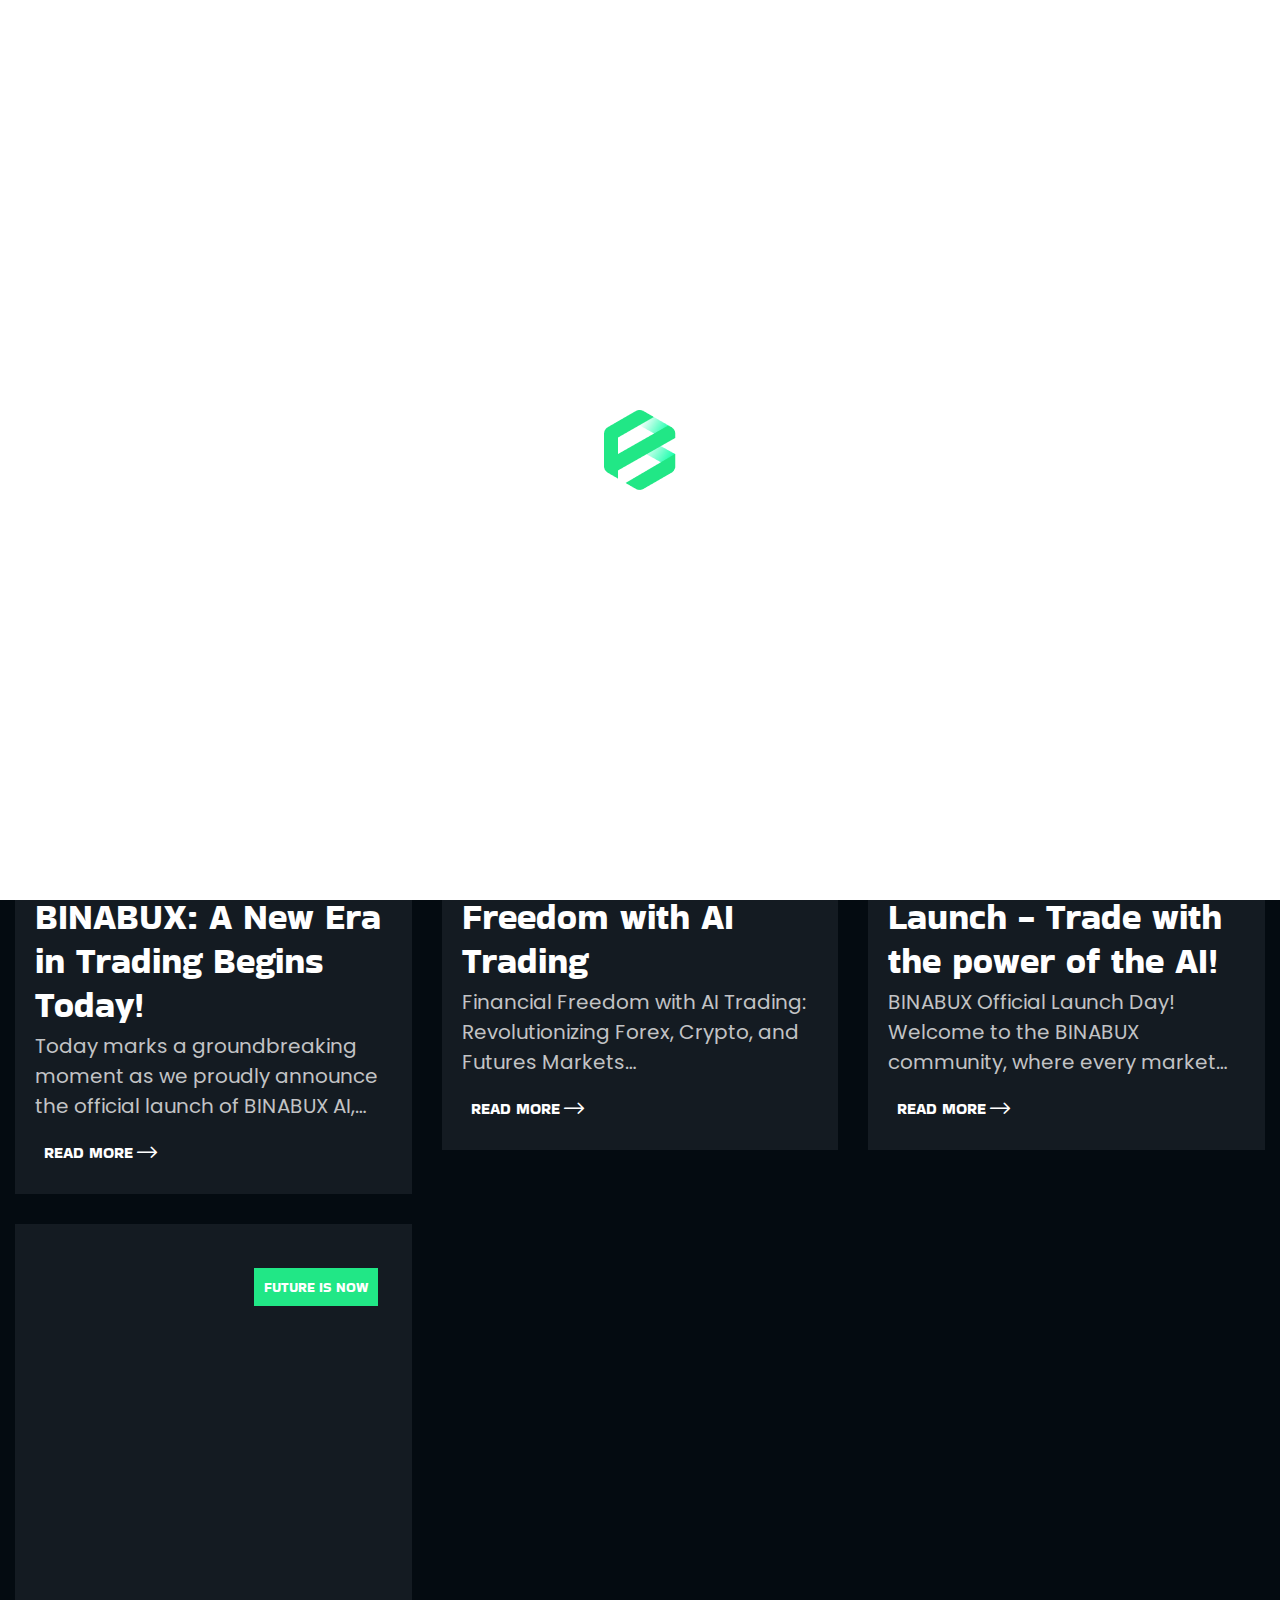
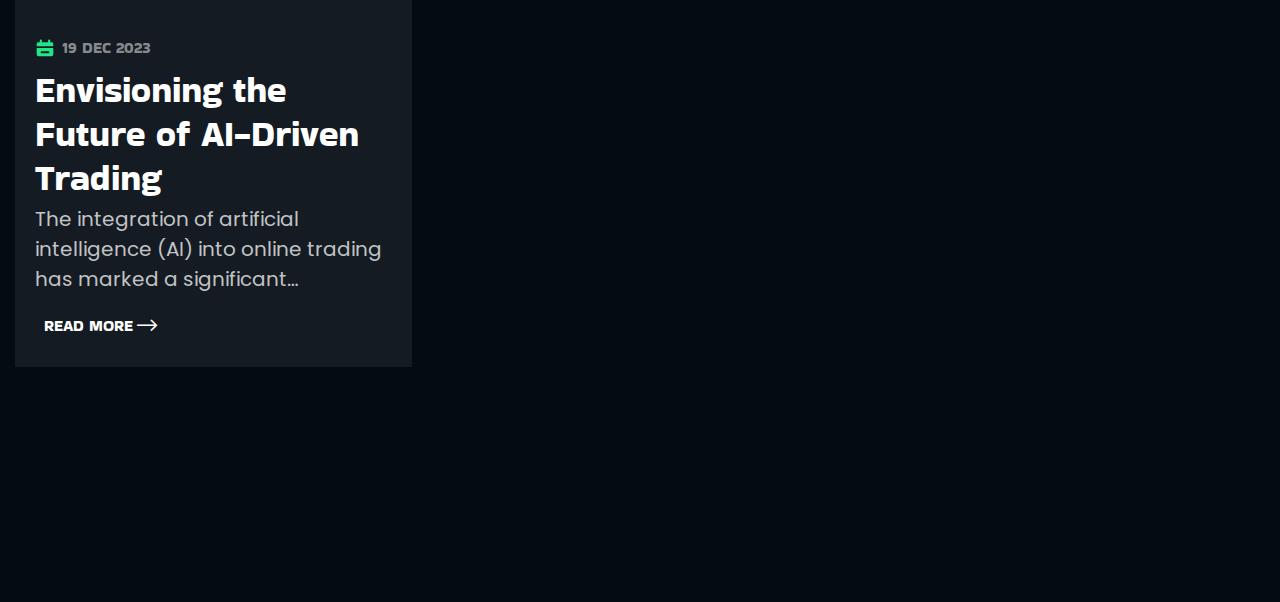
<file: blog.html>
<!DOCTYPE html>
<html
  class="ie"
  xmlns="http://www.w3.org/1999/xhtml"
  xml:lang="en-US"
  lang="en-US"
  style="scroll-behavior: smooth"
>
  <head>
    <meta charset="utf-8" />
    <!--[if IE]>
      <meta http-equiv="X-UA-Compatible" content="IE=edge,chrome=1"
    /><![endif]-->
    <title>Blog | Binabux</title>
    <meta
      name="viewport"
      content="width=device-width, initial-scale=1, maximum-scale=1"
    />
    <link rel="stylesheet" type="text/css" href="/assets/css/style.css" />
    <link rel="stylesheet" type="text/css" href="/assets/css/responsive.css" />
    <link
      rel="stylesheet"
      type="text/css"
      href="/assets/css/front-mobile.css"
    />
    <link rel="preconnect" href="https://fonts.googleapis.com" />
    <link rel="preconnect" href="https://fonts.gstatic.com" crossorigin />
    <link
      href="https://fonts.googleapis.com/css2?family=Space+Mono:wght@400;700&family=Ubuntu:wght@300;400;500;700&display=swap"
      rel="stylesheet"
    />
    <link
      rel="apple-touch-icon"
      sizes="180x180"
      href="/assets/favicon/apple-touch-icon.png"
    />
    <link
      rel="icon"
      type="image/png"
      sizes="32x32"
      href="/assets/favicon/favicon-32x32.png"
    />
    <link
      rel="icon"
      type="image/png"
      sizes="16x16"
      href="/assets/favicon/favicon-16x16.png"
    />
    <link rel="manifest" href="/assets/favicon/site.webmanifest" />
    <meta name="msapplication-TileColor" content="#da532c" />
    <meta name="theme-color" content="#ffffff" />
    <meta property="og:url" content="/blog" />
    <meta property="og:type" content="website" />
    <meta property="og:title" content="Binabux - " />
    <meta property="og:description" content />
    <meta property="og:image" content="/promo/share.jpg" />
    <meta name="twitter:title" content="Binabux" />
    <meta name="twitter:description" content />
    <meta name="twitter:image:src" content="/promo/share.jpg" />
    <meta name="twitter:card" content="summary_large_image" />
  </head>
  <body class="body header-fixed counter-scroll home-1">
    <div class="preload preload-container">
      <div class="preload-logo"></div>
    </div>
    <div id="wrapper" class="wrapper-style">
      <div id="page" class="clearfix">
        <header class="header">
          <div class="tf-container">
            <div class="row">
              <div class="col-md-12">
                <div id="site-header-inner">
                  <div id="site-logo" class="clearfix">
                    <div id="site-logo-inner">
                      <a href="/" rel="home" class="main-logo">
                        <img
                          id="logo_header"
                          src="/assets/images/logo.png"
                          alt="Binabux"
                          style="height: 40px"
                        />
                      </a>
                    </div>
                  </div>
                  <div class="header-center">
                    <nav id="main-nav" class="main-nav">
                      <ul id="menu-primary-menu" class="menu">
                        <li class="menu-item">
                          <a href="/">HOME</a>
                        </li>
                        <li class="menu-item current-menu-item">
                          <a href="/blog">BLOG</a>
                        </li>
                        <li class="menu-item">
                          <a href="/faq">FAQ</a>
                        </li>
                        <li class="menu-item">
                          <a href="https://t.me/Binabux" target="_blank"
                            >CONTACT</a
                          >
                        </li>
                        <li class="menu-item hide-on-desktop">
                          <a href="https://t.me/Binabux_chat" target="_blank"
                            >COMMUNITY CHAT</a
                          >
                        </li>
                        <li class="menu-item hide-on-desktop">
                          <a
                            href="/login"
                            style="font-weight: bold; color: #e7c421"
                            >LOGIN</a
                          >
                        </li>
                        <li class="menu-item hide-on-desktop">
                          <a
                            href="/register"
                            style="font-weight: bold; color: #e7c421"
                            >REGISTER</a
                          >
                        </li>
                      </ul>
                    </nav>
                  </div>
                  <div class="header-right">
                    <a href="#" onclick="switchTheme()" class="mode-switch">
                      <img
                        id="img-mode"
                        src="/assets/images/icon/sun.png"
                        alt="Image"
                      />
                    </a>
                    <a href="/login" class="tf-button discord">LOGIN</a>
                    <a href="/register" class="tf-button connect">REGISTER</a>
                  </div>
                  <div class="mobile-button"><span></span></div>
                </div>
              </div>
            </div>
          </div>
        </header>
        <section
          class="tf-page-title"
          style="background-size: auto; background-position-y: top"
        >
          <div class="tf-container">
            <div class="row">
              <div class="col-md-12">
                <h2 class="page-title-heading">OUR BLOG</h2>
                <ul class="breadcrumbs">
                  <li><a href="/">HOME</a></li>
                  <li>BLOG</li>
                </ul>
              </div>
            </div>
          </div>
        </section>
        <section class="tf-blog">
          <div class="tf-container">
            <div class="row">
              <div class="col-xl-4 col-lg-6 col-md-6">
                <article class="tf-blog-item">
                  <div class="image">
                    <a
                      href="/blog/unleashing-binabux-a-new-era-in-trading-begins-today"
                      title="Unleashing BINABUX: A New Era in Trading Begins Today!"
                    >
                      <div
                        style="
                          width: 100%;
                          aspect-ratio: 1;
                          background-image: url('/storage/news/6GG4IFTvDR1tkPGR13Gkz2pZArjP5PHbVxUa7Rco.png');
                          background-size: cover;
                          background-position: center;
                        "
                      ></div>
                    </a>
                    <a
                      href="/blog/unleashing-binabux-a-new-era-in-trading-begins-today"
                      title="Unleashing BINABUX: A New Era in Trading Begins Today!"
                      class="category"
                      style="text-transform: uppercase"
                      >Unleashing BINABUX</a
                    >
                  </div>
                  <div class="meta">
                    <span class="date" style="text-transform: uppercase"
                      ><svg
                        width="20"
                        height="20"
                        viewBox="0 0 20 20"
                        fill="none"
                        xmlns="http://www.w3.org/2000/svg"
                      >
                        <path
                          d="M1.66602 7.50033C1.66602 6.25417 1.66602 5.63109 1.93396 5.16699C2.1095 4.86295 2.36198 4.61048 2.66602 4.43494C3.13012 4.16699 3.75319 4.16699 4.99935 4.16699H14.9993C16.2455 4.16699 16.8686 4.16699 17.3327 4.43494C17.6367 4.61048 17.8892 4.86295 18.0647 5.16699C18.3327 5.63109 18.3327 6.25417 18.3327 7.50033C18.3327 7.81186 18.3327 7.96763 18.2657 8.08366C18.2218 8.15967 18.1587 8.22279 18.0827 8.26667C17.9667 8.33366 17.8109 8.33366 17.4993 8.33366H2.49935C2.18781 8.33366 2.03204 8.33366 1.91602 8.26667C1.84001 8.22279 1.77689 8.15967 1.733 8.08366C1.66602 7.96763 1.66602 7.81186 1.66602 7.50033Z"
                          fill="#21E786"
                        />
                        <path
                          fill-rule="evenodd"
                          clip-rule="evenodd"
                          d="M2.2518 17.7475C1.66602 17.1618 1.66602 16.219 1.66602 14.3333V11C1.66602 10.5286 1.66602 10.2929 1.81246 10.1464C1.95891 10 2.19461 10 2.66601 10H17.3327C17.8041 10 18.0398 10 18.1862 10.1464C18.3327 10.2929 18.3327 10.5286 18.3327 11V14.3333C18.3327 16.219 18.3327 17.1618 17.7469 17.7475C17.1611 18.3333 16.2183 18.3333 14.3327 18.3333H5.66602C3.7804 18.3333 2.83759 18.3333 2.2518 17.7475ZM6.66602 13.1667C6.11373 13.1667 5.66602 13.6144 5.66602 14.1667C5.66602 14.719 6.11373 15.1667 6.66602 15.1667H13.3327C13.885 15.1667 14.3327 14.719 14.3327 14.1667C14.3327 13.6144 13.885 13.1667 13.3327 13.1667H6.66602Z"
                          fill="#21E786"
                        />
                        <path
                          d="M5.83398 2.5L5.83398 5"
                          stroke="#21E786"
                          stroke-width="2"
                          stroke-linecap="round"
                        />
                        <path
                          d="M14.166 2.5L14.166 5"
                          stroke="#21E786"
                          stroke-width="2"
                          stroke-linecap="round"
                        />
                      </svg>
                      12 Jan 2024</span
                    >
                  </div>
                  <h3 class="title">
                    <a
                      href="/blog/unleashing-binabux-a-new-era-in-trading-begins-today"
                      title="Unleashing BINABUX: A New Era in Trading Begins Today!"
                      >Unleashing BINABUX: A New Era in Trading Begins Today!</a
                    >
                  </h3>
                  <p
                    class="content"
                    style="
                      overflow: hidden;
                      display: -webkit-box;
                      -webkit-line-clamp: 3;
                      line-clamp: 3;
                      -webkit-box-orient: vertical;
                    "
                  >
                    Today marks a groundbreaking moment as we proudly announce
                    the official launch of BINABUX AI, our state-of-the-art
                    trading platform. The culmination of months of dedication
                    and innovation, BINABUX is set to redefine the trading
                    experience and empower traders in ways never seen before.<br />
                    <br />
                    Embarking o
                  </p>
                  <a
                    href="/blog/unleashing-binabux-a-new-era-in-trading-begins-today"
                    title="Unleashing BINABUX: A New Era in Trading Begins Today!"
                    class="btn-readmore"
                    >READ MORE <i class="fal fa-long-arrow-right"></i
                  ></a>
                </article>
              </div>
              <div class="col-xl-4 col-lg-6 col-md-6">
                <article class="tf-blog-item">
                  <div class="image">
                    <a
                      href="/blog/your-financial-freedom-with-ai-trading"
                      title="Your Financial Freedom with AI Trading"
                    >
                      <div
                        style="
                          width: 100%;
                          aspect-ratio: 1;
                          background-image: url('/storage/news/3j56nVZo1KrhQcOLBD0knKUkftQCzVADznCbHzGU.png');
                          background-size: cover;
                          background-position: center;
                        "
                      ></div>
                    </a>
                    <a
                      href="/blog/your-financial-freedom-with-ai-trading"
                      title="Your Financial Freedom with AI Trading"
                      class="category"
                      style="text-transform: uppercase"
                      >Financial Freedom</a
                    >
                  </div>
                  <div class="meta">
                    <span class="date" style="text-transform: uppercase"
                      ><svg
                        width="20"
                        height="20"
                        viewBox="0 0 20 20"
                        fill="none"
                        xmlns="http://www.w3.org/2000/svg"
                      >
                        <path
                          d="M1.66602 7.50033C1.66602 6.25417 1.66602 5.63109 1.93396 5.16699C2.1095 4.86295 2.36198 4.61048 2.66602 4.43494C3.13012 4.16699 3.75319 4.16699 4.99935 4.16699H14.9993C16.2455 4.16699 16.8686 4.16699 17.3327 4.43494C17.6367 4.61048 17.8892 4.86295 18.0647 5.16699C18.3327 5.63109 18.3327 6.25417 18.3327 7.50033C18.3327 7.81186 18.3327 7.96763 18.2657 8.08366C18.2218 8.15967 18.1587 8.22279 18.0827 8.26667C17.9667 8.33366 17.8109 8.33366 17.4993 8.33366H2.49935C2.18781 8.33366 2.03204 8.33366 1.91602 8.26667C1.84001 8.22279 1.77689 8.15967 1.733 8.08366C1.66602 7.96763 1.66602 7.81186 1.66602 7.50033Z"
                          fill="#21E786"
                        />
                        <path
                          fill-rule="evenodd"
                          clip-rule="evenodd"
                          d="M2.2518 17.7475C1.66602 17.1618 1.66602 16.219 1.66602 14.3333V11C1.66602 10.5286 1.66602 10.2929 1.81246 10.1464C1.95891 10 2.19461 10 2.66601 10H17.3327C17.8041 10 18.0398 10 18.1862 10.1464C18.3327 10.2929 18.3327 10.5286 18.3327 11V14.3333C18.3327 16.219 18.3327 17.1618 17.7469 17.7475C17.1611 18.3333 16.2183 18.3333 14.3327 18.3333H5.66602C3.7804 18.3333 2.83759 18.3333 2.2518 17.7475ZM6.66602 13.1667C6.11373 13.1667 5.66602 13.6144 5.66602 14.1667C5.66602 14.719 6.11373 15.1667 6.66602 15.1667H13.3327C13.885 15.1667 14.3327 14.719 14.3327 14.1667C14.3327 13.6144 13.885 13.1667 13.3327 13.1667H6.66602Z"
                          fill="#21E786"
                        />
                        <path
                          d="M5.83398 2.5L5.83398 5"
                          stroke="#21E786"
                          stroke-width="2"
                          stroke-linecap="round"
                        />
                        <path
                          d="M14.166 2.5L14.166 5"
                          stroke="#21E786"
                          stroke-width="2"
                          stroke-linecap="round"
                        />
                      </svg>
                      10 Jan 2024</span
                    >
                  </div>
                  <h3 class="title">
                    <a
                      href="/blog/your-financial-freedom-with-ai-trading"
                      title="Your Financial Freedom with AI Trading"
                      >Your Financial Freedom with AI Trading</a
                    >
                  </h3>
                  <p
                    class="content"
                    style="
                      overflow: hidden;
                      display: -webkit-box;
                      -webkit-line-clamp: 3;
                      line-clamp: 3;
                      -webkit-box-orient: vertical;
                    "
                  >
                    Financial Freedom with AI Trading: Revolutionizing Forex,
                    Crypto, and Futures Markets<br />
                    <br />
                    In the fast-paced world of financial markets, the quest for
                    achieving financial freedom has taken on new dimensions with
                    the advent of Artificial Intelligence (AI) trading. This
                    revolutionary approach to trading
                  </p>
                  <a
                    href="/blog/your-financial-freedom-with-ai-trading"
                    title="Your Financial Freedom with AI Trading"
                    class="btn-readmore"
                    >READ MORE <i class="fal fa-long-arrow-right"></i
                  ></a>
                </article>
              </div>
              <div class="col-xl-4 col-lg-6 col-md-6">
                <article class="tf-blog-item">
                  <div class="image">
                    <a
                      href="/blog/binabux-official-launch-trade-with-the-power-of-the-ai"
                      title="BINABUX Official Launch - Trade with the power of the AI!"
                    >
                      <div
                        style="
                          width: 100%;
                          aspect-ratio: 1;
                          background-image: url('/storage/news/4ElLrzRsAcnF0WNNoD6hEiz2Z32U5yd2fjv0qsnu.png');
                          background-size: cover;
                          background-position: center;
                        "
                      ></div>
                    </a>
                    <a
                      href="/blog/binabux-official-launch-trade-with-the-power-of-the-ai"
                      title="BINABUX Official Launch - Trade with the power of the AI!"
                      class="category"
                      style="text-transform: uppercase"
                      >Launch Day</a
                    >
                  </div>
                  <div class="meta">
                    <span class="date" style="text-transform: uppercase"
                      ><svg
                        width="20"
                        height="20"
                        viewBox="0 0 20 20"
                        fill="none"
                        xmlns="http://www.w3.org/2000/svg"
                      >
                        <path
                          d="M1.66602 7.50033C1.66602 6.25417 1.66602 5.63109 1.93396 5.16699C2.1095 4.86295 2.36198 4.61048 2.66602 4.43494C3.13012 4.16699 3.75319 4.16699 4.99935 4.16699H14.9993C16.2455 4.16699 16.8686 4.16699 17.3327 4.43494C17.6367 4.61048 17.8892 4.86295 18.0647 5.16699C18.3327 5.63109 18.3327 6.25417 18.3327 7.50033C18.3327 7.81186 18.3327 7.96763 18.2657 8.08366C18.2218 8.15967 18.1587 8.22279 18.0827 8.26667C17.9667 8.33366 17.8109 8.33366 17.4993 8.33366H2.49935C2.18781 8.33366 2.03204 8.33366 1.91602 8.26667C1.84001 8.22279 1.77689 8.15967 1.733 8.08366C1.66602 7.96763 1.66602 7.81186 1.66602 7.50033Z"
                          fill="#21E786"
                        />
                        <path
                          fill-rule="evenodd"
                          clip-rule="evenodd"
                          d="M2.2518 17.7475C1.66602 17.1618 1.66602 16.219 1.66602 14.3333V11C1.66602 10.5286 1.66602 10.2929 1.81246 10.1464C1.95891 10 2.19461 10 2.66601 10H17.3327C17.8041 10 18.0398 10 18.1862 10.1464C18.3327 10.2929 18.3327 10.5286 18.3327 11V14.3333C18.3327 16.219 18.3327 17.1618 17.7469 17.7475C17.1611 18.3333 16.2183 18.3333 14.3327 18.3333H5.66602C3.7804 18.3333 2.83759 18.3333 2.2518 17.7475ZM6.66602 13.1667C6.11373 13.1667 5.66602 13.6144 5.66602 14.1667C5.66602 14.719 6.11373 15.1667 6.66602 15.1667H13.3327C13.885 15.1667 14.3327 14.719 14.3327 14.1667C14.3327 13.6144 13.885 13.1667 13.3327 13.1667H6.66602Z"
                          fill="#21E786"
                        />
                        <path
                          d="M5.83398 2.5L5.83398 5"
                          stroke="#21E786"
                          stroke-width="2"
                          stroke-linecap="round"
                        />
                        <path
                          d="M14.166 2.5L14.166 5"
                          stroke="#21E786"
                          stroke-width="2"
                          stroke-linecap="round"
                        />
                      </svg>
                      9 Jan 2024</span
                    >
                  </div>
                  <h3 class="title">
                    <a
                      href="/blog/binabux-official-launch-trade-with-the-power-of-the-ai"
                      title="BINABUX Official Launch - Trade with the power of the AI!"
                      >BINABUX Official Launch - Trade with the power of the
                      AI!</a
                    >
                  </h3>
                  <p
                    class="content"
                    style="
                      overflow: hidden;
                      display: -webkit-box;
                      -webkit-line-clamp: 3;
                      line-clamp: 3;
                      -webkit-box-orient: vertical;
                    "
                  >
                    BINABUX Official Launch Day!  Welcome to the BINABUX
                    community, where every market move is an opportunity, and
                    every trade is a step towards financial empowerment! We're
                    thrilled to announce that the countdown to the BINABUX
                    platform launch has officially begun, and we're set to go
                    live in the m
                  </p>
                  <a
                    href="/blog/binabux-official-launch-trade-with-the-power-of-the-ai"
                    title="BINABUX Official Launch - Trade with the power of the AI!"
                    class="btn-readmore"
                    >READ MORE <i class="fal fa-long-arrow-right"></i
                  ></a>
                </article>
              </div>
              <div class="col-xl-4 col-lg-6 col-md-6">
                <article class="tf-blog-item">
                  <div class="image">
                    <a
                      href="/blog/envisioning-the-future-of-ai-driven-trading"
                      title="Envisioning the Future of AI-Driven Trading"
                    >
                      <div
                        style="
                          width: 100%;
                          aspect-ratio: 1;
                          background-image: url('/storage/news/tvAfCwxnoqHIfo7E4Qr1D0fwVuGHGJPZZZRERNgy.png');
                          background-size: cover;
                          background-position: center;
                        "
                      ></div>
                    </a>
                    <a
                      href="/blog/envisioning-the-future-of-ai-driven-trading"
                      title="Envisioning the Future of AI-Driven Trading"
                      class="category"
                      style="text-transform: uppercase"
                      >Future is Now</a
                    >
                  </div>
                  <div class="meta">
                    <span class="date" style="text-transform: uppercase"
                      ><svg
                        width="20"
                        height="20"
                        viewBox="0 0 20 20"
                        fill="none"
                        xmlns="http://www.w3.org/2000/svg"
                      >
                        <path
                          d="M1.66602 7.50033C1.66602 6.25417 1.66602 5.63109 1.93396 5.16699C2.1095 4.86295 2.36198 4.61048 2.66602 4.43494C3.13012 4.16699 3.75319 4.16699 4.99935 4.16699H14.9993C16.2455 4.16699 16.8686 4.16699 17.3327 4.43494C17.6367 4.61048 17.8892 4.86295 18.0647 5.16699C18.3327 5.63109 18.3327 6.25417 18.3327 7.50033C18.3327 7.81186 18.3327 7.96763 18.2657 8.08366C18.2218 8.15967 18.1587 8.22279 18.0827 8.26667C17.9667 8.33366 17.8109 8.33366 17.4993 8.33366H2.49935C2.18781 8.33366 2.03204 8.33366 1.91602 8.26667C1.84001 8.22279 1.77689 8.15967 1.733 8.08366C1.66602 7.96763 1.66602 7.81186 1.66602 7.50033Z"
                          fill="#21E786"
                        />
                        <path
                          fill-rule="evenodd"
                          clip-rule="evenodd"
                          d="M2.2518 17.7475C1.66602 17.1618 1.66602 16.219 1.66602 14.3333V11C1.66602 10.5286 1.66602 10.2929 1.81246 10.1464C1.95891 10 2.19461 10 2.66601 10H17.3327C17.8041 10 18.0398 10 18.1862 10.1464C18.3327 10.2929 18.3327 10.5286 18.3327 11V14.3333C18.3327 16.219 18.3327 17.1618 17.7469 17.7475C17.1611 18.3333 16.2183 18.3333 14.3327 18.3333H5.66602C3.7804 18.3333 2.83759 18.3333 2.2518 17.7475ZM6.66602 13.1667C6.11373 13.1667 5.66602 13.6144 5.66602 14.1667C5.66602 14.719 6.11373 15.1667 6.66602 15.1667H13.3327C13.885 15.1667 14.3327 14.719 14.3327 14.1667C14.3327 13.6144 13.885 13.1667 13.3327 13.1667H6.66602Z"
                          fill="#21E786"
                        />
                        <path
                          d="M5.83398 2.5L5.83398 5"
                          stroke="#21E786"
                          stroke-width="2"
                          stroke-linecap="round"
                        />
                        <path
                          d="M14.166 2.5L14.166 5"
                          stroke="#21E786"
                          stroke-width="2"
                          stroke-linecap="round"
                        />
                      </svg>
                      19 Dec 2023</span
                    >
                  </div>
                  <h3 class="title">
                    <a
                      href="/blog/envisioning-the-future-of-ai-driven-trading"
                      title="Envisioning the Future of AI-Driven Trading"
                      >Envisioning the Future of AI-Driven Trading</a
                    >
                  </h3>
                  <p
                    class="content"
                    style="
                      overflow: hidden;
                      display: -webkit-box;
                      -webkit-line-clamp: 3;
                      line-clamp: 3;
                      -webkit-box-orient: vertical;
                    "
                  >
                    The integration of artificial intelligence (AI) into online
                    trading has marked a significant milestone in recent times,
                    reshaping the landscape of financial markets. Notably,
                    machine learning and natural language processing have
                    empowered traders to analyze vast datasets, make quicker and
                    more infor
                  </p>
                  <a
                    href="/blog/envisioning-the-future-of-ai-driven-trading"
                    title="Envisioning the Future of AI-Driven Trading"
                    class="btn-readmore"
                    >READ MORE <i class="fal fa-long-arrow-right"></i
                  ></a>
                </article>
              </div>
            </div>
          </div>
        </section>
      </div>
    </div>
    <div id="hmetrics_site_verification" style="display: none">781706</div>
    <script src="/assets/js/jquery.min.js"></script>
    <script src="/assets/js/jquery.easing.js"></script>
    <script src="/assets/js/bootstrap.min.js"></script>
    <script src="/assets/js/textanimation.js"></script>
    <script src="/assets/js/swiper-bundle.min.js"></script>
    <script src="/assets/js/swiper.js"></script>
    <script src="/assets/js/switchmode.js"></script>
    <script src="/assets/js/countto.js"></script>
    <script src="/assets/js/plugin.js"></script>
    <script src="/assets/js/shortcodes.js"></script>
    <script src="/assets/js/main.js"></script>
  </body>
</html>
</file>
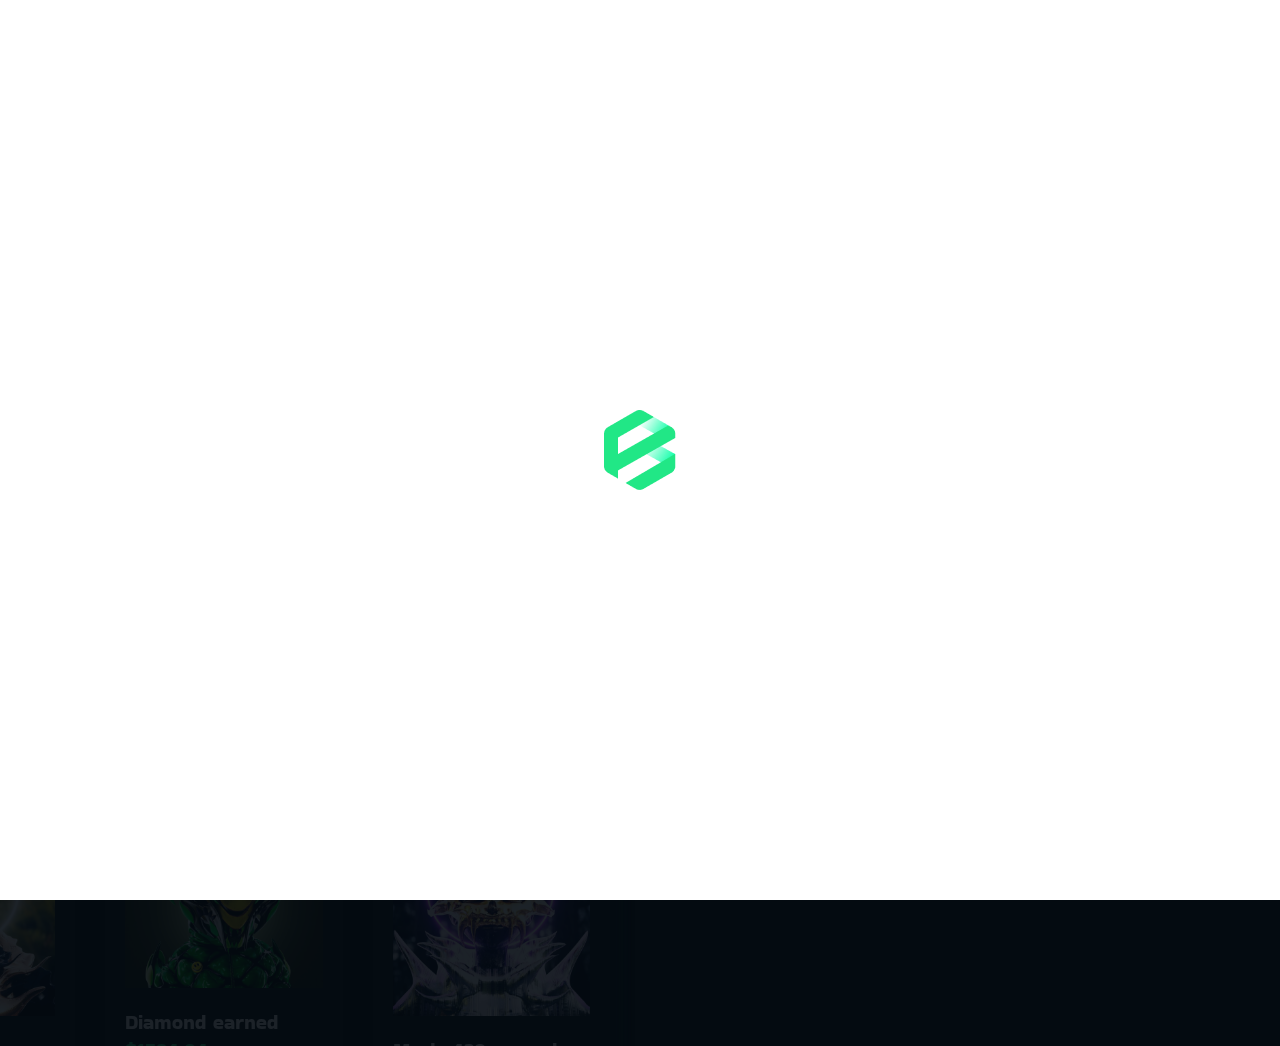
<file: faq.html>
<!DOCTYPE html>
<html
  class="ie"
  xmlns="http://www.w3.org/1999/xhtml"
  xml:lang="en-US"
  lang="en-US"
  style="scroll-behavior: smooth"
>
  <head>
    <meta charset="utf-8" />
    <!--[if IE]>
      <meta http-equiv="X-UA-Compatible" content="IE=edge,chrome=1"
    /><![endif]-->
    <title>Login | Binabux</title>
    <meta
      name="viewport"
      content="width=device-width, initial-scale=1, maximum-scale=1"
    />
    <link rel="stylesheet" type="text/css" href="/assets/css/style.css" />
    <link rel="stylesheet" type="text/css" href="/assets/css/responsive.css" />
    <link
      rel="stylesheet"
      type="text/css"
      href="/assets/css/front-mobile.css"
    />
    <link rel="preconnect" href="https://fonts.googleapis.com" />
    <link rel="preconnect" href="https://fonts.gstatic.com" crossorigin />
    <link
      href="https://fonts.googleapis.com/css2?family=Space+Mono:wght@400;700&family=Ubuntu:wght@300;400;500;700&display=swap"
      rel="stylesheet"
    />
    <link
      rel="apple-touch-icon"
      sizes="180x180"
      href="/assets/favicon/apple-touch-icon.png"
    />
    <link
      rel="icon"
      type="image/png"
      sizes="32x32"
      href="/assets/favicon/favicon-32x32.png"
    />
    <link
      rel="icon"
      type="image/png"
      sizes="16x16"
      href="/assets/favicon/favicon-16x16.png"
    />
    <link rel="manifest" href="/assets/favicon/site.webmanifest" />
    <meta name="msapplication-TileColor" content="#da532c" />
    <meta name="theme-color" content="#ffffff" />
    <meta property="og:url" content="/login" />
    <meta property="og:type" content="website" />
    <meta property="og:title" content="Binabux - " />
    <meta property="og:description" content />
    <meta property="og:image" content="/promo/share.jpg" />
    <meta name="twitter:title" content="Binabux" />
    <meta name="twitter:description" content />
    <meta name="twitter:image:src" content="/promo/share.jpg" />
    <meta name="twitter:card" content="summary_large_image" />
  </head>
  <body class="body header-fixed counter-scroll home-1">
    <div class="preload preload-container">
      <div class="preload-logo"></div>
    </div>
    <div id="wrapper" class="wrapper-style">
      <div id="page" class="clearfix">
        <header class="header">
          <div class="tf-container">
            <div class="row">
              <div class="col-md-12">
                <div id="site-header-inner">
                  <div id="site-logo" class="clearfix">
                    <div id="site-logo-inner">
                      <a href="/" rel="home" class="main-logo">
                        <img
                          id="logo_header"
                          src="/assets/images/logo.png"
                          alt="Binabux"
                          style="height: 40px"
                        />
                      </a>
                    </div>
                  </div>
                  <div class="header-center">
                    <nav id="main-nav" class="main-nav">
                      <ul id="menu-primary-menu" class="menu">
                        <li class="menu-item">
                          <a href="/">HOME</a>
                        </li>
                        <li class="menu-item">
                          <a href="/blog">BLOG</a>
                        </li>
                        <li class="menu-item">
                          <a href="/faq">FAQ</a>
                        </li>
                        <li class="menu-item">
                          <a href="https://t.me/Binabux" target="_blank"
                            >CONTACT</a
                          >
                        </li>
                        <li class="menu-item hide-on-desktop">
                          <a href="https://t.me/Binabux_chat" target="_blank"
                            >COMMUNITY CHAT</a
                          >
                        </li>
                        <li class="menu-item hide-on-desktop">
                          <a
                            href="/login"
                            style="font-weight: bold; color: #e7c421"
                            >LOGIN</a
                          >
                        </li>
                        <li class="menu-item hide-on-desktop">
                          <a
                            href="/register"
                            style="font-weight: bold; color: #e7c421"
                            >REGISTER</a
                          >
                        </li>
                      </ul>
                    </nav>
                  </div>
                  <div class="header-right">
                    <a href="#" onclick="switchTheme()" class="mode-switch">
                      <img
                        id="img-mode"
                        src="/assets/images/icon/sun.png"
                        alt="Image"
                      />
                    </a>
                    <a href="/login" class="tf-button discord">LOGIN</a>
                    <a href="/register" class="tf-button connect">REGISTER</a>
                  </div>
                  <div class="mobile-button"><span></span></div>
                </div>
              </div>
            </div>
          </div>
        </header>
        <section class="bg-sign-in">
          <div class="container-fluid">
            <div class="row">
              <div class="col-md-6 mobile-hidden">
                <div class="content-left vertical-carousel">
                  <div class="content-slide">
                    <div class="swiper-container swiper mySwiper swiper-h">
                      <div class="swiper-wrapper">
                        <div class="swiper-slide">
                          <div class="swiper mySwiper1 swiper-v">
                            <div class="swiper-wrapper sl-h">
                              <div
                                class="swiper-slide"
                                data-swiper-autoplay="3000"
                              >
                                <div class="tf-product">
                                  <div class="image">
                                    <img
                                      src="assets/images/product/product6.jpg"
                                    />
                                  </div>
                                  <h6 class="name">
                                    CoollNomi earned
                                    <span style="color: #21e786">$405.27</span>
                                  </h6>
                                </div>
                              </div>
                              <div
                                class="swiper-slide"
                                data-swiper-autoplay="3000"
                              >
                                <div class="tf-product">
                                  <div class="image">
                                    <img
                                      src="assets/images/product/product7.jpg"
                                    />
                                  </div>
                                  <h6 class="name">
                                    kamcio25 earned
                                    <span style="color: #21e786">$227.42</span>
                                  </h6>
                                </div>
                              </div>
                              <div
                                class="swiper-slide"
                                data-swiper-autoplay="3000"
                              >
                                <div class="tf-product">
                                  <div class="image">
                                    <img
                                      src="assets/images/product/product8.jpg"
                                    />
                                  </div>
                                  <h6 class="name">
                                    ivan75 earned
                                    <span style="color: #21e786">$48.08</span>
                                  </h6>
                                </div>
                              </div>
                              <div
                                class="swiper-slide"
                                data-swiper-autoplay="3000"
                              >
                                <div class="tf-product">
                                  <div class="image">
                                    <img
                                      src="assets/images/product/product9.jpg"
                                    />
                                  </div>
                                  <h6 class="name">
                                    Hasan0001 earned
                                    <span style="color: #21e786">$1057.20</span>
                                  </h6>
                                </div>
                              </div>
                              <div
                                class="swiper-slide"
                                data-swiper-autoplay="3000"
                              >
                                <div class="tf-product">
                                  <div class="image">
                                    <img
                                      src="assets/images/product/product10.jpg"
                                    />
                                  </div>
                                  <h6 class="name">
                                    Donald44 earned
                                    <span style="color: #21e786">$783.65</span>
                                  </h6>
                                </div>
                              </div>
                            </div>
                          </div>
                        </div>
                      </div>
                    </div>
                    <div class="swiper-container swiper mySwiper swiper-h">
                      <div class="swiper-wrapper">
                        <div class="swiper-slide">
                          <div class="swiper mySwiper1 swiper-v">
                            <div class="swiper-wrapper sl-h">
                              <div
                                class="swiper-slide"
                                data-swiper-autoplay="5000"
                              >
                                <div class="tf-product">
                                  <div class="image">
                                    <img
                                      src="assets/images/product/product11.jpg"
                                    />
                                  </div>
                                  <h6 class="name">
                                    Vlad1 earned
                                    <span style="color: #21e786">$649.54</span>
                                  </h6>
                                </div>
                              </div>
                              <div
                                class="swiper-slide"
                                data-swiper-autoplay="5000"
                              >
                                <div class="tf-product">
                                  <div class="image">
                                    <img
                                      src="assets/images/product/product12.jpg"
                                    />
                                  </div>
                                  <h6 class="name">
                                    seros79 earned
                                    <span style="color: #21e786">$175.24</span>
                                  </h6>
                                </div>
                              </div>
                              <div
                                class="swiper-slide"
                                data-swiper-autoplay="5000"
                              >
                                <div class="tf-product">
                                  <div class="image">
                                    <img
                                      src="assets/images/product/product13.jpg"
                                    />
                                  </div>
                                  <h6 class="name">
                                    Diamond earned
                                    <span style="color: #21e786">$1584.04</span>
                                  </h6>
                                </div>
                              </div>
                              <div
                                class="swiper-slide"
                                data-swiper-autoplay="5000"
                              >
                                <div class="tf-product">
                                  <div class="image">
                                    <img
                                      src="assets/images/product/product14.jpg"
                                    />
                                  </div>
                                  <h6 class="name">
                                    Yulot earned
                                    <span style="color: #21e786">$489.42</span>
                                  </h6>
                                </div>
                              </div>
                              <div
                                class="swiper-slide"
                                data-swiper-autoplay="5000"
                              >
                                <div class="tf-product">
                                  <div class="image">
                                    <img
                                      src="assets/images/product/product15.jpg"
                                    />
                                  </div>
                                  <h6 class="name">
                                    Thuan earned
                                    <span style="color: #21e786">$85.71</span>
                                  </h6>
                                </div>
                              </div>
                            </div>
                            <div class="swiper-pagination"></div>
                          </div>
                        </div>
                      </div>
                    </div>
                    <div class="swiper-container swiper mySwiper swiper-h">
                      <div class="swiper-wrapper">
                        <div class="swiper-slide">
                          <div class="swiper mySwiper1 swiper-v">
                            <div class="swiper-wrapper sl-h">
                              <div
                                class="swiper-slide"
                                data-swiper-autoplay="1000"
                              >
                                <div class="tf-product">
                                  <div class="image">
                                    <img
                                      src="assets/images/product/product1.jpg"
                                    />
                                  </div>
                                  <h6 class="name">
                                    Quasar7 earned
                                    <span style="color: #21e786">$44.87</span>
                                  </h6>
                                </div>
                              </div>
                              <div
                                class="swiper-slide"
                                data-swiper-autoplay="1000"
                              >
                                <div class="tf-product">
                                  <div class="image">
                                    <img
                                      src="assets/images/product/product2.jpg"
                                    />
                                  </div>
                                  <h6 class="name">
                                    Johoyce earned
                                    <span style="color: #21e786">$154.70</span>
                                  </h6>
                                </div>
                              </div>
                              <div
                                class="swiper-slide"
                                data-swiper-autoplay="1000"
                              >
                                <div class="tf-product">
                                  <div class="image">
                                    <img
                                      src="assets/images/product/product3.jpg"
                                    />
                                  </div>
                                  <h6 class="name">
                                    Marko420 earned
                                    <span style="color: #21e786">$69.74</span>
                                  </h6>
                                </div>
                              </div>
                              <div
                                class="swiper-slide"
                                data-swiper-autoplay="1000"
                              >
                                <div class="tf-product">
                                  <div class="image">
                                    <img
                                      src="assets/images/product/product4.jpg"
                                    />
                                  </div>
                                  <h6 class="name">
                                    Kraiton earned
                                    <span style="color: #21e786">$548.11</span>
                                  </h6>
                                </div>
                              </div>
                              <div
                                class="swiper-slide"
                                data-swiper-autoplay="1000"
                              >
                                <div class="tf-product">
                                  <div class="image">
                                    <img
                                      src="assets/images/product/product5.jpg"
                                    />
                                  </div>
                                  <h6 class="name">
                                    Staniz earned
                                    <span style="color: #21e786">$259.33</span>
                                  </h6>
                                </div>
                              </div>
                            </div>
                          </div>
                        </div>
                      </div>
                    </div>
                  </div>
                </div>
              </div>
              <div class="col-md-6">
                <div class="sign-in-form">
                  <h2>LOGIN</h2>
                  <p>Welcome back! Please enter your details</p>
                  <form method="POST" action="/login">
                    <input
                      type="hidden"
                      name="_token"
                      value="pBVw9KuFBet9VxqLYc3GIJsf9C5McXnvam4MH8Ku"
                      autocomplete="off"
                    />
                    <fieldset>
                      <input
                        id="coinmarketcap-username"
                        name="email"
                        tabindex="1"
                        aria-required="true"
                        required
                        type="text"
                        placeholder="Username or Email"
                        autofocus
                      />
                    </fieldset>
                    <fieldset>
                      <input
                        id="coinmarketcap-password"
                        name="password"
                        tabindex="2"
                        aria-required="true"
                        type="password"
                        placeholder="Password"
                        required
                      />
                    </fieldset>
                    <div class="forgot-pass-wrap">
                      <label>
                        <input type="checkbox" />
                        <span class="btn-checkbox"></span>
                        Remember me
                      </label>
                      <a href="/forgot-password">Forgot your password?</a>
                    </div>
                    <button
                      id="coinmarketcap-login"
                      class="tf-button submit"
                      type="submit"
                    >
                      LOGIN
                    </button>
                  </form>
                  <div class="choose-sign">
                    Do you have account?
                    <a href="/register">Sign up for free</a>
                  </div>
                </div>
              </div>
            </div>
          </div>
        </section>
      </div>
    </div>
    <div id="hmetrics_site_verification" style="display: none">781706</div>
    <script src="/assets/js/jquery.min.js"></script>
    <script src="/assets/js/jquery.easing.js"></script>
    <script src="/assets/js/bootstrap.min.js"></script>
    <script src="/assets/js/textanimation.js"></script>
    <script src="/assets/js/swiper-bundle.min.js"></script>
    <script src="/assets/js/swiper.js"></script>
    <script src="/assets/js/switchmode.js"></script>
    <script src="/assets/js/countto.js"></script>
    <script src="/assets/js/plugin.js"></script>
    <script src="/assets/js/shortcodes.js"></script>
    <script src="/assets/js/main.js"></script>
    <script src="/assets/js/client.js"></script>
  </body>
</html>
</file>
<file: assets/css/responsive.css>
@media only screen and (max-width:1800px){.tf-slider-item{padding-left:0;padding-right:0}.tf-slider-item .content-inner{margin-right:30px}.tf-slider-item .image img{width:45%}.tf-slider-item .image img:last-child{display:none}.tf-slider-item.style-3{padding-top:100px}.tf-slider-item.style-3 .content-inner{padding-top:0;margin-right:30px}.tf-slider-item.style-3 .image img{width:100%}.tf-slider-item.style-3 .image .img-1{display:none}}@media only screen and (max-width:1450px){header #site-header-inner #site-logo{margin-right:30px}#main-nav>ul>li{padding-right:15px}.sign-in-form{width:unset}}@media only screen and (max-width:1366px){.sidebar.sidebar-collection,.footer .widget.widget-infor{padding-right:0%}.footer .widget.widget-subcribe{margin:0}.tf-item-detail-inner,.content-detail,.action-box .action-box-inner .group-btn,.action-box .action-box-inner .content,.action-box .action-box-inner .title{margin-left:0}.tf-item-detail-image .countdown-inner{min-width:95%}.detail-inner{margin-right:0}.detail-inner .post-navigator li{max-width:48%}.content-detail .contact-infor .contact-infor-box{width:calc(100% - 30px);margin-bottom:20px}.content-detail .contact-infor .contact-infor-box:last-child{margin-left:30px;margin-right:0}.tf-item-detail-image img,.team-details .slider-item img{width:100%}.tf-about.style-2 .tf-heading{padding-right:0}}@media only screen and (max-width:1300px){header #site-header-inner .header-right .tf-button,header #site-header-inner .header-right .user,header #site-header-inner .header-right .mode-switch{margin-right:10px}header #site-header-inner .header-right .tf-button.connect{display:none}}@media only screen and (max-width:1199px){header #site-header-inner .header-right .tf-button.discord{display:none}.sign-in-form{width:100%;margin-left:0}.tf-work.style-2{padding:30px 20px}.countdown.style-2 .countdown__item{margin-right:11px;padding-right:15px}}@media only screen and (max-width:1100px){.tf-roadmap-style-thumb .content-rm-thumb{padding:30px}.tf-roadmap-style-thumb .content-rm-thumb .content-left{width:60%}.tf-roadmap-style-thumb .content-rm-thumb .content-right{margin-left:30px}}@media only screen and (max-width:991px){.tf-slider-item{padding-top:0;padding-bottom:100px}.tf-slider-item .image img{width:95%}.tf-slider-item .image img:nth-child(2){display:none}.tf-slider-item.style-2{padding:100px 0}.tf-slider-item.style-3 .image .img-1,.tf-slider-item.style-3 .image .img-2{display:none}.mobile-button{display:block}header #site-header-inner{padding:15px 0}header #site-header-inner .header-right .mode-switch{margin-right:50px}.footer .widget{margin-bottom:60px}.tf-item-detail-image,.team-details,.detail-inner{margin-bottom:60px}.content-detail .social-item{padding-bottom:60px}.tf-about.style-2 .tf-heading{margin-top:0}.tf-about.style-2 .tf-button{margin-bottom:60px}.tf-roadmap.style2{width:100%}.tf-roadmap.style2 .roadmap-box-2{max-width:250px}.tf-roadmap.style2 .roadmap-box-2 .shape-circle{width:54%}.tf-roadmap.style2 .roadmap-box-2 .shape-circle svg{position:absolute;width:100%}.footer.style-2 .bottom .content-left img{margin-right:20px}.footer.style-2 .bottom{display:block;text-align:center}.footer.style-2 .bottom .content-left,.footer.style-2 .bottom .menu-bottom{justify-content:center}.footer.style-2 .bottom .menu-bottom li{margin-right:20px}}@media only screen and (max-width:830px){.tf-slider-item.style-3 .image,.tf-slider-item .image{display:none}.tf-slider-item.style-3 .content-inner,.tf-slider-item .content-inner{width:100%;margin-right:0}.tf-slider-item .content-inner .heading,.tf-slider-item .content-inner .sub-heading{max-width:100%}.tf-slider-item.style-3{padding:100px 0}}@media only screen and (max-width:767px){.modal .modal-dialog .modal-content{margin:0 15px}.content-detail .social-item{padding-bottom:0}.mb60{margin-bottom:50px}.modal .modal-dialog .modal-content .modal-body{padding-left:15px;padding-right:15px}.modal .modal-dialog .modal-content .modal-body .tf-wallet::after{right:15px}.modal .modal-dialog .modal-content .modal-body .tf-wallet{padding-left:15px}.tf-contact .image,.tf-roadmap-style-thumb .content-rm-thumb .content-left{margin-bottom:50px}.tf-roadmap-style-thumb .content-rm-thumb .content-right{margin-left:0}.tf-roadmap-style-thumb .content-rm-thumb .content-left{width:100%}.tf-section{padding-bottom:70px!important}.tf-roadmap .sl-roadmap{padding-bottom:0}.team-page .tf-partner-sec,.home-1 .tf-partner-sec{padding-bottom:173px!important}.section-roadmap2{padding-top:60px;padding-bottom:160px}.home-2 .section-work{padding:60px 0 62px}.tf-collection{padding-bottom:160px}.sign-in-form.style2,.sign-in-form{padding-bottom:60px;margin-top:60px}.tf-roadmap-style-thumb .content-rm-thumb{display:block}.footer .bottom .social-item li{margin-right:30px}.comming-soon.error-page .comming-soon-inner .title{font-size:75px}.tf-infor-wrap .tf-infor{width:calc(100% - 30px);margin-bottom:30px}.comming-soon .comming-soon-inner{padding:0 15px}.sidebar.sidebar-collection{margin-bottom:60px}.tf-roadmap.style2{padding:0;display:block}.tf-roadmap.style2::before,.tf-roadmap.style2::after{display:none}.tf-roadmap.style2 .roadmap-box-2{margin:0 0 20px!important;width:100%;max-width:100%}.tf-roadmap.style2 .roadmap-box-2 .shape-circle{display:none}}@media only screen and (max-width:600px){.action-box .action-box-inner .group-btn .tf-button{padding:12px 24px;margin-right:5px;margin-bottom:10px}.action-box .action-box-inner{padding-left:15px;padding-right:15px}.footer .bottom{display:block;text-align:center}.footer .bottom .social-item{justify-content:center}.footer .bottom .copy-right{margin-bottom:10px}.detail-inner #comments .comment-form fieldset{width:100%;padding-right:0}.detail-inner #comments .comment-form fieldset:nth-child(2n){width:100%;padding-left:0;padding-right:0}.tf-contact .comment-form fieldset:first-child{width:100%;margin-right:0}.tf-contact .comment-form fieldset:nth-child(2){width:calc(100% - 0px)}.comming-soon .comming-soon-inner .title{font-size:40px;letter-spacing:0}.countdown .countdown__item{margin-right:13px}.countdown .countdown__item .countdown__value{width:80px;height:80px;font-size:40px}.countdown.style-2 .countdown__value{width:unset;height:unset}.comming-soon .comming-soon-inner .social-item{flex-wrap:wrap}.comming-soon .comming-soon-inner .social-item li{margin-bottom:20px}.comming-soon .comming-soon-inner .group-btn .tf-button{margin-right:4px}.tf-item-detail-inner .infor-item-wrap .infor-item-box{width:calc(50% - 16px)}.tf-item-detail-inner .group-btn .group-2{margin-right:-20px}.tf-item-detail-inner .group-btn .tf-button.style-2{width:calc(50% - 20px);margin-right:20px}}@media only screen and (max-width:530px){.tf-collection-inner .top-option{flex-direction:column;justify-content:left;align-items:flex-start}.tf-collection-inner .filter-content{padding:12px}.tf-collection-inner .top-option .heading{margin-bottom:10px}.tf-collection-inner .filter-content li a{padding:7px 6px;margin-right:5px}.tf-collection-inner .filter-content li a i{margin-left:5px}}@media only screen and (max-width:420px){.countdown .countdown__item .countdown__value{width:50px;height:50px;font-size:30px}.countdown .countdown__item .countdown__label{font-size:12px}}
</file>
<file: assets/css/front-mobile.css>
#main-nav>ul>li{padding:20px 36px 20px 0}#first-section{height:calc(100vh - 64px);max-width:1410px;margin:0 auto;overflow:hidden}#first-section ._wrp{display:flex;height:100%;flex-direction:column;gap:20px;justify-content:space-around}#first-section ._header{font-size:2.8rem;color:#fff;padding-top:4vh}#first-section ._img img{height:50vh}#first-section ._buttons{display:flex;gap:16px;text-align:center;font-size:1.4rem;font-weight:700}#first-section ._buttons ._button{width:160px;padding:12px 0}#first-section ._buttons ._button._button-green{background:#21e786;color:#040b11}#first-section ._buttons ._button._button-dark{background:#141b22;color:#fff}#first-section ._footer{color:rgba(255,255,255,.6);font-size:1.2rem;line-height:1.4rem;max-width:60%}.mobile-only{display:none;min-height:calc(100vh - 70px)}.hide-on-desktop{display:none}.front-page-news{padding:0}.front-page-news ._date{color:#21e786;font-weight:700;text-align:center;padding:8px 0;font-size:1.4rem}.front-page-news ._header{font-weight:700;text-align:center;padding:8px 0;font-size:2rem}.front-page-news ._desc{text-align:center;padding:8px 0;font-size:1.6rem;overflow:hidden;display:-webkit-box;-webkit-line-clamp:6;line-clamp:6;-webkit-box-orient:vertical}.front-page-news ._footer{display:flex;justify-content:center;align-items:center;padding:12px 0}.front-page-news ._footer ._btn{background:#21e786;padding:4px 18px;color:#040b11;font-size:1.4rem;font-weight:700}@media(max-width:991px){h2.page-title-heading{font-size:30px;line-height:40px}.mobile-hidden{display:none!important}.hide-on-desktop{display:block}.mobile-only{display:flex;padding:30px 15px;color:#fff}.mobile-page{font-family:ubuntu,sans-serif!important;min-height:100vh;background-image:url(/assets/images/background/bg-mobile.jpg);background-size:cover}.mobile-header{background:0 0!important}.mobile-only h1,.mobile-only h2,.mobile-only h3,.mobile-only h4,.mobile-only h5{font-family:ubuntu,sans-serif!important}.mobile-button-green{border:2px solid #21e786;background:#21e786;text-align:center;font-size:1.7rem;color:#000;font-weight:700}.mobile-button-white{border:2px solid #21e786;background:0 0;text-align:center;font-size:1.7rem;color:#fff;font-weight:700}}
</file>
<file: assets/css/style.css>
@import "shortcodes.css";@import "responsive.css";@import "animate.css";@import "textanimation.css";@import "jquery.fancybox.min.css";@import "font-awesome.css";@import "binasea.css";@import "swiper-bundle.min.css";@import "https://fonts.googleapis.com/css2?family=Bakbak+One&family=Inter:wght@100;200;300;400;500;600;700;800;900&family=Poppins:ital,wght@0,100;0,200;0,300;0,400;0,500;0,600;0,700;0,800;0,900;1,100;1,200;1,300;1,400;1,500;1,600;1,700;1,800;1,900&display=swap";@import "bootstrap.css";html,html,body,div,span,applet,object,iframe,h1,h2,h3,h4,h5,h6,p,blockquote,pre,a,abbr,acronym,address,big,cite,code,del,dfn,em,img,ins,kbd,q,s,samp,small,strike,strong,sub,sup,tt,var,b,u,i,center,dl,dt,dd,ol,ul,li,fieldset,form,label,legend,table,caption,tbody,tfoot,thead,tr,th,td,article,aside,canvas,details,embed,figure,figcaption,footer,header,hgroup,menu,nav,output,ruby,section,summary,time,mark,audio,video{margin:0;padding:0;border:0;outline:0;font-size:100%;font:inherit;vertical-align:baseline;font-family:inherit;font-size:100%;font-style:inherit;font-weight:inherit}article,aside,details,figcaption,figure,footer,header,hgroup,menu,nav,section{display:block}html{font-size:62.5%;overflow-y:scroll;-webkit-text-size-adjust:100%;-ms-text-size-adjust:100%}*,*:before,*:after{-webkit-box-sizing:border-box;-moz-box-sizing:border-box;box-sizing:border-box}body{background:var(--background-body);color:var(--primary-color);font-size:20px;line-height:30px}article,aside,details,figcaption,figure,footer,header,main,nav,section{display:block}ol,ul{list-style:none}table{border-collapse:collapse;border-spacing:0}caption,th,td{font-weight:400;text-align:left}blockquote:before,blockquote:after,q:before,q:after{content:"";content:none}blockquote,q{quotes:none}a img{border:0}img{max-width:100%;height:auto}select{max-width:100%}body,button,input,select,textarea{font-family:poppins,sans-serif;font-size:20px;line-height:30px;font-weight:400;-webkit-font-smoothing:antialiased;-moz-osx-font-smoothing:grayscale;text-rendering:optimizeLegibility;overflow-x:hidden;overflow-y:auto}img{height:auto;max-width:100%;vertical-align:middle;-ms-interpolation-mode:bicubic}.text-p,p{font-weight:400}strong,b,cite{font-weight:700}dfn,cite,em,i,blockquote{font-style:italic}abbr,acronym{border-bottom:1px dotted #e0e0e0;cursor:help}mark,ins{text-decoration:none}sup,sub{font-size:75%;height:0;line-height:0;position:relative;vertical-align:baseline}small{font-size:75%}big{font-size:125%}address{font-style:italic;margin:0 0 20px}code,kbd,tt,var,samp,pre{margin:20px 0;padding:4px 12px;background:#f5f5f5;border:1px solid #e0e0e0;overflow-x:auto;-webkit-hyphens:none;-moz-hyphens:none;hyphens:none;border-radius:0;height:auto}tml{-webkit-box-sizing:border-box;-moz-box-sizing:border-box;box-sizing:border-box}*,*:before,*:after{-webkit-box-sizing:inherit;-moz-box-sizing:inherit;box-sizing:inherit}hr{margin-bottom:20px;border:dashed 1px #ccc}ul,ol{padding:0}ul{list-style:disc}ol{list-style:decimal}li>ul,li>ol{margin-bottom:0}li{list-style:none}ul li,ol li{padding:.1em 0}dl,dd{margin:0 0 20px}dt{font-weight:700}del,.disable{text-decoration:line-through;filter:alpha(opacity=50);opacity:.5}table,th,td{border:1px solid #343444}table{border-collapse:separate;border-spacing:0;border-width:1px 0 0 1px;margin:0 0 30px;table-layout:fixed;width:100%}caption,th,td{font-weight:400;text-align:left}th{border-width:0 1px 1px 0;font-weight:700}td{border-width:0 1px 1px 0}th,td{padding:8px 12px}embed,object,video{margin-bottom:20px;max-width:100%;vertical-align:middle}p>embed,p>iframe,p>object,p>video{margin-bottom:0}button,input{line-height:normal}button,input,select,textarea{font-size:100%;line-height:inherit;margin:0;vertical-align:baseline}input,textarea,select{font-size:16px;max-width:100%;background-image:-webkit-linear-gradient(rgba(255,255,255,0),rgba(255,255,255,0))}textarea{overflow:auto;vertical-align:top;height:150px}input[type=checkbox]{display:inline}button,input[type=button],input[type=reset],input[type=submit]{line-height:1;cursor:pointer;-webkit-appearance:button;border:0}input[type=checkbox],input[type=radio]{padding:0;width:14px;height:14px;margin-right:11px;cursor:pointer;vertical-align:sub}input[type=search]{-webkit-appearance:textfield}input[type=search]::-webkit-search-decoration{-webkit-appearance:none}button::-moz-focus-inner,input::-moz-focus-inner{border:0;padding:0}input:-webkit-autofill{-webkit-box-shadow:0 0 0 1000px #f7f7f7 inset}input[type=search]{outline:0}input[type=search]::-webkit-search-decoration,input[type=search]::-webkit-search-cancel-button,input[type=search]::-webkit-search-results-button,input[type=search]::-webkit-search-results-decoration{display:none}.wpcf7-form select,.wpcf7-form textarea,.wpcf7-form input{margin-bottom:0}select{-webkit-appearance:none;-moz-appearance:none;appearance:none;-ms-appearance:none}.select{position:relative;overflow:hidden}.select ::after{font-family:"font awesome 5 pro";content:"\f078";font-size:14px;right:10px;font-weight:600;color:#1f1f2c;display:block;position:absolute;background:0 0;top:50%;pointer-events:none;-webkit-transition:.25s all ease;-o-transition:.25s all ease;transition:.25s all ease;-webkit-transform:translateY(-50%);-ms-transform:translateY(-50%);-o-transform:translateY(-50%);transform:translateY(-50%)}select option{font-size:16px;line-height:26px;color:#1f1f2c}textarea,input[type=text],input[type=password],input[type=datetime],input[type=datetime-local],input[type=date],input[type=month],input[type=time],input[type=week],input[type=number],input[type=email],input[type=url],input[type=search],input[type=tel],input[type=color]{border:none;outline:0;-webkit-box-shadow:none;-moz-box-shadow:none;box-shadow:none;font-size:16px;line-height:26px;padding:14px 24px;width:100%;background-color:var(--primary-color17);color:var(--primary-color2)}textarea:focus,input[type=text]:focus,input[type=password]:focus,input[type=datetime]:focus,input[type=datetime-local]:focus,input[type=date]:focus,input[type=month]:focus,input[type=time]:focus,input[type=week]:focus,input[type=number]:focus,input[type=email]:focus,input[type=url]:focus,input[type=search]:focus,input[type=tel]:focus,input[type=color]:focus{border:none;outline:0;-webkit-box-shadow:none;-moz-box-shadow:none;box-shadow:none}textarea::placeholder,input[type=text]::placeholder,input[type=password]::placeholder,input[type=datetime]::placeholder,input[type=datetime-local]::placeholder,input[type=date]::placeholder,input[type=month]::placeholder,input[type=time]::placeholder,input[type=week]::placeholder,input[type=number]::placeholder,input[type=email]::placeholder,input[type=url]::placeholder,input[type=search]::placeholder,input[type=tel]::placeholder,input[type=color]::placeholder{font-size:16px;font-weight:400;line-height:26px;color:var(--primary-color2)}button,input[type=button],input[type=reset],input[type=submit]{font-family:bakbak one;font-size:16px;line-height:24px;background-color:#21e786;color:#040b11;padding:17px 50px;display:inline-block;-webkit-appearance:none;-webkit-transition:all .3s ease;-moz-transition:all .3s ease;-ms-transition:all .3s ease;-o-transition:all .3s ease;transition:all .3s ease}button:focus,button:hover,input[type=button]:focus,input[type=button]:hover,input[type=reset]:focus,input[type=reset]:hover,input[type=submit]:focus,input[type=submit]:hover{outline:0;background:#21e786;color:#fff}::-webkit-input-placeholder{color:var(--primary-color2)}:-moz-placeholder{color:var(--primary-color2)}::-moz-placeholder{color:var(--primary-color2);opacity:1}.error{font-size:16px;color:red;margin-bottom:10px;-webkit-transition:all ease .3s;-moz-transition:all ease .3s;transition:all ease .3s}:-ms-input-placeholder{color:var(--primary-color2)}h1,h2,h3,h4,h5,h6{font-family:bakbak one,sans-serif;font-weight:400;text-rendering:optimizeLegibility}h1{font-size:72px;line-height:80px}h2{font-size:44px;line-height:56px}h3{font-size:36px;line-height:44px}h4{font-size:24px;line-height:30px}h5{font-size:22px;line-height:30px}h6{font-size:20px;line-height:28px}.msg-success{background:linear-gradient(to right,#E250E5,#4B50E6,#E250E5);background-clip:text;-webkit-background-clip:text;font-weight:700;background-size:200% 200%;animation:rainbow 2s ease-in-out infinite;color:transparent;transition:color .2s ease-in-out;font-size:18px;font-weight:400;line-height:28px}label.error{color:red}.swiper-button-prev,.swiper-button-next{width:48px;height:48px;top:50%}@media only screen and (max-width:767px){.swiper-button-prev,.swiper-button-next{display:none}}.swiper-button-next{right:-68px}.swiper-button-prev{left:-46px}.swiper-button-next:after,.swiper-button-prev:after{font-family:"font awesome 5 pro";font-size:45px;width:48px;height:48px;background-color:var(--primary-color5);color:#141b22;display:flex;align-items:center;justify-content:center;box-sizing:border-box;-webkit-transition:all .3s ease;-moz-transition:all .3s ease;-ms-transition:all .3s ease;-o-transition:all .3s ease;transition:all .3s ease}.swiper-button-next:after{content:"\f105"}.swiper-button-prev:after{content:"\f104"}.swiper-button-disabled{opacity:1!important;cursor:not-allowed!important}.swiper-button-disabled::after{background-color:var(--primary-color15);color:var(--primary-color3);border:1px solid var(--primary-color12);cursor:not-allowed!important}.swiper-pagination-bullets{position:relative;margin-top:13px;display:flex;display:-webkit-box;display:-moz-box;display:-ms-flexbox;display:-webkit-flex;justify-content:center;justify-items:center;padding-left:15px}.swiper-pagination-bullets .swiper-pagination-bullet{margin:0 11px 0 5px;border:1px solid var(--primary-color5);background:0 0;width:8px;height:8px;position:relative;opacity:1}.swiper-pagination-bullets .swiper-pagination-bullet-active{background:var(--primary-color5)}.swiper-pagination-bullets .swiper-pagination-bullet-active::before{position:absolute;transform:translate(-50%,-50%);top:50%;left:50%;border-radius:50%;content:"";width:16px;height:16px;border:1px solid var(--primary-color5);overflow:visible}.tf-container{position:relative;margin-left:auto;margin-right:auto;padding-right:15px;padding-left:15px;width:1440px;max-width:100%}.tf-container-2{position:relative;margin-left:auto;margin-right:auto;padding-right:15px;padding-left:15px;width:1800px;max-width:100%}.mb60{margin-bottom:60px}.mb87{margin-bottom:87px}.mb40{margin-bottom:40px}.mb30{margin-bottom:40px}.mb28{margin-bottom:28px}.mb26{margin-bottom:26px}.mb23{margin-bottom:23px}.mb22{margin-bottom:22px}.mb13{margin-bottom:13px}.mt17{margin-top:17px}.mt13{margin-top:13px}.mt10{margin-top:10px}.mt8{margin-top:8px}.mt6{margin-top:6px}.pt10{padding-top:10px}.visible{overflow:visible!important}a{text-decoration:none;color:var(--primary-color3);-webkit-transition:all .3s ease;-moz-transition:all .3s ease;-ms-transition:all .3s ease;-o-transition:all .3s ease;transition:all .3s ease}a:hover,a:focus{color:var(--primary-color5);text-decoration:none;outline:0;-webkit-transition:all .3s ease;-moz-transition:all .3s ease;-ms-transition:all .3s ease;-o-transition:all .3s ease;transition:all .3s ease}@keyframes rainbow{0%{background-position:left}50%{background-position:right}100%{background-position:left}}:root{--background-body: #EEEEEE;--primary-color: #41454A;--primary-color2: #888B8E;--primary-color3: #141B22;--primary-color4: #5865F2;--primary-color5: #21E786;--primary-color6: #F6F6F6;--primary-color7: #fff;--primary-color8: #fff;--primary-color9: #21E786;--primary-color10: #C2C3C5;--primary-color11: #141B22;--primary-color12: #fff;--primary-color13: #888B8E;--primary-color14: #41454A;--primary-color15: #fff;--primary-color16: #E2E2E3;--primary-color17: rgba(194, 195, 197, 0.35);--primary-color18: rgba(33, 231, 134, 0.2);--primary-color19: #41454A;--primary-color20: #434343;--primary-color21: #E2E2E3;--primary-color22: #E2E2E3;--primary-color23: #fff;--primary-color24: rgba(194, 195, 197, 0.2);--primary-color25: rgba(194, 195, 197, 0.5);--primary-color26: rgba(4, 11, 17, 0.1);--primary-color27:#41454A;--primary-color28:rgba(67, 67, 67, 0.2);--primary-color29:rgba(194, 195, 197, 0.5);--primary-color30:rgba(67, 67, 67, 0.4);--primary-color31: #888B8E;--primary-color32: #41454A;--primary-color33: #888B8E;--primary-color34: #C2C3C5;--primary-color35: rgba(29, 35, 40, 0.2);--primary-color36: rgba(28, 36, 51, 0.4);--product-color16: #dddddd;--product-color17: transparent;--product-color18: #141B22;--product-color19: #fff;--product-color20: #fff;--product-color21: #040b11ac;--product-color22: linear-gradient(356.98deg, #FFFFFF 25.85%, rgba(255, 255, 255, 0) 54.01%);--product-color23: #C2C3C5;--product-color24: #fff;--product-color25: rgba(194, 195, 197, 0.35);--bg-section: #f6f6f6;--bg-section2: unset;--bg-section3: transparent}.is_dark{--background-body: #040B11;--primary-color: #C2C3C5;--primary-color2: #C2C3C5;--primary-color3: #fff;--primary-color4: #141B22;--primary-color5: #21E786;--primary-color6: #141B22;--primary-color7: #040B11;--primary-color8: #141B22;--primary-color9: #fff;--primary-color10: #141B22;--primary-color11: #21E786;--primary-color12: #21E786;--primary-color13: #fff;--primary-color14: #fff;--primary-color15: transparent;--primary-color16: #141B22;--primary-color17: rgba(194, 195, 197, 0.15);--primary-color18: rgba(33, 231, 134, 0.1);--primary-color19: #BBBABE;--primary-color20: #fff;--primary-color21: rgba(65, 69, 74, 0.4);--primary-color22: rgb(67, 67, 67,0.7);--primary-color23: rgba(255, 255, 255, 0.05);--primary-color24: rgba(255, 255, 255, 0.05);--primary-color25: rgba(194, 195, 197, 0.15);--primary-color26: rgba(194, 195, 197, 0.15);--primary-color27:#C2C3C5;--primary-color28:rgb(67, 67, 67,0.7);--primary-color29:rgba(255, 255, 255, 0.3);--primary-color30:#434343;--primary-color31: #F7F7F7;--primary-color32: #F7F7F7;--primary-color33: #41454A;--primary-color34: #434343;--primary-color35: rgba(29, 35, 40, 1);--primary-color36: rgba(255, 255, 255, 0.3);--product-color16: #585a5b;--product-color17: #1F1F2C;--product-color18: #C2C3C5;--product-color19: #141b2294;--product-color20: rgba(255, 255, 255, 0.05);--product-color21: #fff;--product-color22: linear-gradient(356.98deg, #040B11 25.85%, rgba(4, 11, 17, 0) 54.01%);--product-color23: rgba(255, 255, 255, 0.2);--product-color24: #040B11;--product-color25: #141B22;--bg-section: url(../images/background/bs-section.jpg);--bg-section2: #040B11;--bg-section3: url(../images/background/bs-section.jpg)}#page{overflow:hidden}header{background-color:var(--primary-color7);padding-right:0!important;position:relative;z-index:10}header #site-header-inner{display:flex;display:-webkit-box;display:-moz-box;display:-ms-flexbox;display:-webkit-flex;align-items:center;justify-content:left}header #site-header-inner #site-logo{flex-shrink:0;margin-right:68px}header #site-header-inner #main-nav{flex-shrink:1}header #site-header-inner .header-right{margin-left:auto;display:inline-flex}header #site-header-inner .header-right .tf-button,header #site-header-inner .header-right .user,header #site-header-inner .header-right .mode-switch{margin-right:21px}header #site-header-inner .header-right .user,header #site-header-inner .header-right .mode-switch{width:48px;height:48px;line-height:48px;text-align:center;background-color:var(--primary-color6);border-radius:50%;display:inline-block}header #site-header-inner .header-right .tf-button{padding:12px 24px;background-color:var(--primary-color4);color:#fff;display:inline-flex;align-items:center}header #site-header-inner .header-right .tf-button i{margin-right:10px}header #site-header-inner .header-right .tf-button::before{background-color:#21e786}header #site-header-inner .header-right .tf-button.connect{background-color:var(--primary-color5);color:#141b22;margin-right:0}header #site-header-inner .header-right .tf-button.connect i{font-size:20px}header #site-header-inner .header-right .tf-button.connect::before{background-color:transparent}header #site-header-inner .header-right .tf-button.connect:hover{background-color:transparent;color:var(--primary-color3)}header.absolute{position:absolute;width:100%;border-bottom:none;z-index:100}#main-nav ul{margin:0}#main-nav ul li{position:relative;list-style:none}#main-nav>ul>li{float:left;padding:42px 36px 42px 0}#main-nav>ul>li>a{font-family:bakbak one;position:relative;font-size:16px;line-height:24px;font-weight:400;display:block;color:var(--primary-color3);padding-right:27px;letter-spacing:.1em;text-transform:uppercase}#main-nav>ul>li>a:hover{color:var(--primary-color5)}#main-nav>ul>li:last-child{padding-right:0}#main-nav>.menu>li.menu-item-has-children>a::after{content:"\f107";font-family:"font awesome 5 pro";font-weight:700;font-size:20px;position:absolute;right:0;top:50%;-webkit-transform:translateY(-50%);-ms-transform:translateY(-50%);-o-transform:translateY(-50%);transform:translateY(-50%)}#main-nav .sub-menu{position:absolute;top:80%;left:0;width:220px;padding:5px 0;background-color:var(--primary-color8);z-index:9999;opacity:0;visibility:hidden;-webkit-transition:all .3s ease;-moz-transition:all .3s ease;-ms-transition:all .3s ease;-o-transition:all .3s ease;transition:all .3s ease;-webkit-transform:translateY(15px);-moz-transform:translateY(15px);-ms-transform:translateY(15px);-o-transform:translateY(15px);transform:translateY(15px);box-shadow:0 10px 25px rgba(71,92,133,.1)}#main-nav .sub-menu .sub-menu{left:105%;top:0%;opacity:0!important;visibility:hidden}#main-nav .sub-menu .sub-menu::before{display:none}#main-nav .sub-menu li a{display:block;font-family:bakbak one;font-weight:400;font-size:16px;line-height:24px;padding:6px 20px}#main-nav .sub-menu::before{content:"";position:absolute;height:15px;width:15px;top:-5px;left:15px;opacity:1;z-index:-1;-webkit-border-radius:2px;-moz-border-radius:2px;border-radius:2px;-webkit-transform:rotate(45deg);-ms-transform:rotate(45deg);transform:rotate(45deg);background-color:var(--primary-color8)}#main-nav .sub-menu::after{content:"";position:absolute;z-index:-1;width:100%;height:10px;left:0;top:-9px}#main-nav .right-sub-menu{left:auto;right:0}#main-nav>ul>li>a::before{position:absolute;content:"";width:70%;height:2px;left:0;bottom:-1px;background-color:var(--primary-color5);opacity:0;-webkit-transition:all .3s ease;-moz-transition:all .3s ease;-ms-transition:all .3s ease;-o-transition:all .3s ease;transition:all .3s ease}#main-nav>ul>.current-menu-item>a::before,#main-nav>ul>li>a:hover::before{opacity:1}#main-nav>ul>.current-menu-item>a::before,#main-nav>ul>.current-menu-item .current-menu-item>a,#main-nav>ul>.current-menu-item>a{color:var(--primary-color5)}#main-nav li:hover .sub-menu{opacity:1;visibility:visible;-webkit-transform:translateY(0);-moz-transform:translateY(0);-ms-transform:translateY(0);-o-transform:translateY(0);transform:translateY(0)}#main-nav li .sub-menu li:hover .sub-menu{opacity:1!important;visibility:visible}#main-nav .sub-menu li.current-item a,#main-nav .sub-menu li a:hover{color:var(--primary-color5)}#main-nav>ul>li .sub-menu li{position:relative}#main-nav>ul>li .sub-menu li a{transition:all .15s linear;-webkit-transition:all .15s linear;-moz-transition:all .15s linear;-o-transition:all .15s linear}#main-nav-mobi{display:block;margin:0 auto;width:100%;position:absolute;top:100%;left:0;z-index:999999;background-color:var(--primary-color8)}#main-nav-mobi ul{display:block;list-style:none;margin:0;padding:0}#main-nav-mobi ul li{margin:0;text-align:left;cursor:pointer;padding:0;border-top:1px solid rgba(138,138,160,.3);position:relative}#main-nav-mobi ul li:first-child{border-top:0}#main-nav-mobi ul>li>a{color:var(--primary-color3);font-family:bakbak one;font-weight:400;font-size:16px;display:inline-block;font-size:14px;line-height:40px;padding:0 15px}#main-nav-mobi ul>li.current-menu-item>a{color:var(--primary-color5)}#main-nav-mobi .sub-menu .menu-item a{margin-left:15px}#main-nav-mobi ul li>ul>li:first-child{border-top:1px solid rgba(138,138,160,.3)}#main-nav-mobi .current-item>a,#main-nav-mobi ul>li>a:hover{color:var(--primary-color5)}#main-nav-mobi .menu-item-has-children .arrow{cursor:pointer;display:inline-block;font-size:20px;font-family:fontawesome;line-height:48px;position:absolute;right:15px;text-align:center;top:0;width:48px}#main-nav-mobi .menu-item-has-children .arrow::before{font-family:"font awesome 5 pro";content:"\f107";color:var(--primary-color3)}#main-nav-mobi .menu-item-has-children.current-menu-item .arrow:before{color:var(--primary-color3)}#main-nav-mobi .menu-item-has-children.current-menu-item .arrow:before{background:var(--primary-color5);-webkit-background-clip:text;-webkit-text-fill-color:transparent}#main-nav-mobi .menu-item-has-children .arrow.active{-webkit-transform:rotate(180deg);-moz-transform:rotate(180deg);-o-transform:rotate(180deg);-ms-transform:rotate(180deg);transform:rotate(180deg);-webkit-transition:all .3s ease;-moz-transition:all .3s ease;-ms-transition:all .3s ease;-o-transition:all .3s ease;transition:all .3s ease}#main-nav-mobi .menu-item-has-children .arrow.active:before{content:"\f107"}#main-nav-mobi ul ul li{background-color:var(--primary-color8);border-top:1px solid rgba(138,138,160,.3)}.mobile-button{display:none;position:absolute;width:26px;height:26px;float:right;top:50%;right:15px;background-color:transparent;cursor:pointer;-webkit-transition:all .3s ease;-moz-transition:all .3s ease;-ms-transition:all .3s ease;-o-transition:all .3s ease;transition:all .3s ease;-webkit-transform:translateY(-50%);-ms-transform:translateY(-50%);-o-transform:translateY(-50%);transform:translateY(-50%)}.mobile-button::before,.mobile-button::after,.mobile-button span{background-color:var(--primary-color3);-webkit-transition:all ease .3s;-moz-transition:all ease .3s;transition:all ease .3s}.mobile-button::before,.mobile-button::after{content:"";position:absolute;top:0;height:3px;width:100%;left:0;top:50%;-webkit-transform-origin:50% 50%;-ms-transform-origin:50% 50%;transform-origin:50% 50%}.mobile-button span{position:absolute;width:100%;height:3px;left:0;top:50%;overflow:hidden;text-indent:200%}.mobile-button::before{-webkit-transform:translate3d(0,-7px,0);-moz-transform:translate3d(0,-7px,0);transform:translate3d(0,-7px,0)}.mobile-button::after{-webkit-transform:translate3d(0,7px,0);-moz-transform:translate3d(0,7px,0);transform:translate3d(0,7px,0)}.mobile-button.active span{opacity:0}.mobile-button.active::before{-webkit-transform:rotate3d(0,0,1,45deg);-moz-transform:rotate3d(0,0,1,45deg);transform:rotate3d(0,0,1,45deg)}.mobile-button.active::after{-webkit-transform:rotate3d(0,0,1,-45deg);-moz-transform:rotate3d(0,0,1,-45deg);transform:rotate3d(0,0,1,-45deg)}.tf-button-submit:hover{opacity:.9;color:#fff}.is_dark .tf-button-submit:hover{color:#fff}.header.is-fixed{position:fixed;top:-108px;left:0;width:100%;box-shadow:1px 1px 5px 0 rgba(0,0,0,.3);z-index:9999;background:var(--background-body);border:none;opacity:1;-webkit-transition:all .5s ease;-moz-transition:all .5s ease;-ms-transition:all .5s ease;-o-transition:all .5s ease;transition:all .5s ease}.header.is-fixed.is-small{top:0}.popup-user{display:inline-block;cursor:pointer;margin-right:8px;position:relative}.popup-user .avatar{height:48px;width:48px;border-radius:50%;-o-object-fit:cover;object-fit:cover}.popup-user .avatar_popup{position:absolute;z-index:100;right:0;padding:31px 20px;top:100%;margin-top:20px;overflow:hidden;border-radius:10px;border:1px solid var(--primary-color15);background:var(--primary-color6);-webkit-transition:all .25s ease-in-out;transition:all .25s ease-in-out;visibility:hidden;opacity:0;-webkit-transform:translateY(-1rem);transform:translateY(-1rem);font-size:16px;width:311px}.popup-user .avatar_popup.visible{visibility:visible;opacity:1;-webkit-transform:translateY(0);transform:translateY(0)}.popup-user .avatar_popup h6{font-size:20px;line-height:26px;margin-bottom:15px;color:var(--primary-color5)}.popup-user .avatar_popup .title{font-size:14px;line-height:22px;margin-bottom:5px;color:var(--primary-color5)}.popup-user .avatar_popup .price{margin-bottom:10px}.popup-user .avatar_popup .price .style{font-weight:700;font-size:18px;line-height:26px;color:#5142fc}.popup-user .avatar_popup .code{display:flex;display:-webkit-box;display:-moz-box;display:-ms-flexbox;display:-webkit-flex;align-items:flex-start;justify-content:space-between;padding-bottom:14px;margin-bottom:20px;border-bottom:1px solid var(--primary-color4)}.popup-user .avatar_popup .code p{font-size:14px;line-height:22px}.popup-user .avatar_popup .code svg path{fill:var(--product-color5)}.popup-user .avatar_popup .links li{padding:8px 0}.popup-user .avatar_popup .links li:first-child{padding-top:0}.popup-user .avatar_popup .links li:last-child{padding-bottom:0}.popup-user .avatar_popup .links a{display:flex;display:-webkit-box;display:-moz-box;display:-ms-flexbox;display:-webkit-flex;align-items:center;justify-content:left}.popup-user .avatar_popup .links a svg{margin-right:13px}.popup-user .avatar_popup .links a svg path{fill:var(--primary-color14)}.popup-user .avatar_popup .links a span{font-weight:700;font-size:15px;line-height:22px}.tf-page-title{padding:77px 0;text-align:center;background:url(../images/background/bg-page-title.jpg) center center no-repeat fixed;background-size:cover}.tf-page-title.style-2{padding:24px 0 15px}.tf-page-title .breadcrumbs{width:100%;display:flex;display:-webkit-box;display:-moz-box;display:-ms-flexbox;display:-webkit-flex;align-items:center;justify-content:center}.tf-page-title .breadcrumbs li{font-family:bakbak one;font-weight:400;font-size:14px;line-height:20px;display:inline-block;padding:0 10px 0 0;color:var(--primary-color5)}.tf-page-title .breadcrumbs li:last-child{padding-right:0}.tf-page-title .breadcrumbs li a{font-weight:700;position:relative;color:#888b8e;padding-right:11px}.tf-page-title .breadcrumbs li a::after{content:"";position:absolute;color:#888b8e;top:50%;transform:translateY(-50%);right:0;width:2px;height:16px;background-color:#888b8e}.tf-page-title .breadcrumbs li a:hover{color:var(--primary-color5)}.tf-page-title .page-title-heading{color:#fff;margin-bottom:12px}.tf-page-title.style-2 .breadcrumbs{margin-bottom:0}.tf-pagination{margin-top:10px;text-align:center}.tf-pagination ul{display:flex;display:-webkit-box;display:-moz-box;display:-ms-flexbox;display:-webkit-flex;align-items:center;justify-content:center;margin-left:2px;position:relative}.tf-pagination ul li{display:inline-flex;margin-right:16px;width:48px;height:48px;justify-content:center;align-items:center;border:1px solid var(--primary-color10);-webkit-transition:all .3s ease;-moz-transition:all .3s ease;-ms-transition:all .3s ease;-o-transition:all .3s ease;transition:all .3s ease;cursor:pointer}.tf-pagination ul li:last-child{margin-right:0}.tf-pagination ul li a{font-family:poppins;font-weight:400;font-size:18px;line-height:28px;color:var(--primary-color13)}.tf-pagination ul li.continue a{font-size:32px;margin-top:-11px}.tf-pagination ul li.btn-page{border-color:var(--primary-color12);background-color:var(--primary-color15)}.tf-pagination ul li.btn-page a{font-size:34px}.tf-pagination ul li.btn-page.btn-next{background-color:var(--primary-color5);border-color:var(--primary-color5)}.tf-pagination ul li.btn-page.btn-next a{color:#141b22}.tf-pagination ul li:hover,.tf-pagination ul li.active{background-color:var(--primary-color16);border-color:var(--primary-color16)}.tf-pagination ul li:hover a,.tf-pagination ul li.active a{color:var(--primary-color11)}#scroll-top{position:fixed;display:block;width:50px;height:50px;line-height:50px;border-radius:4px;text-align:center;z-index:1;right:14px;bottom:23px;border-radius:50%;-webkit-border-radius:50%;-moz-border-radius:50%;-ms-border-radius:50%;-o-border-radius:50%;opacity:0;visibility:hidden;cursor:pointer;overflow:hidden;z-index:9999}#scroll-top.show{right:15px;opacity:1;visibility:visible}#scroll-top::before,#scroll-top::after{content:"";position:absolute;top:0;left:0;width:100%;height:100%;-webkit-transition:all .3s ease;-moz-transition:all .3s ease;-ms-transition:all .3s ease;-o-transition:all .3s ease;transition:all .3s ease}#scroll-top::before{z-index:-1;background-color:var(--primary-color5)}#scroll-top::after{content:"\f077";font-family:"font awesome 5 pro";font-size:18px;color:#fff;font-weight:600}#scroll-top:hover{transform:translateY(-7%)}.footer{background:url(../images/background/bg-footer.jpg) center center no-repeat;background-size:cover}.footer .footer-inner{padding:61px 0 40px}.footer .widget.widget-infor{padding-right:30%;margin-top:0}.footer .widget.widget-infor .logo{margin-bottom:13px}.footer .widget.widget-infor .content{font-size:16px;line-height:26px;color:#fff}.footer .widget.widget-menu{display:flex;display:-webkit-box;display:-moz-box;display:-ms-flexbox;display:-webkit-flex}.footer .widget.widget-menu .menu{width:47%}.footer .widget.widget-menu .menu ul li{padding-bottom:6px}.footer .widget.widget-menu .menu ul li a{font-size:14px;line-height:22px;color:#c2c3c5}.footer .widget.widget-menu .menu ul li a:hover{color:var(--primary-color5)}.footer .widget.widget-menu .menu ul li:last-child{padding-bottom:0}.footer .widget.widget-subcribe{margin-left:-14px;margin-right:23px}.footer .widget.widget-subcribe .widget-title{margin-bottom:20px}.footer .widget.widget-subcribe #subscribe-form{position:relative}.footer .widget.widget-subcribe #subscribe-form input{width:100%;padding:15px 46px 15px 23px;font-size:16px;line-height:26px;color:#c2c3c5}.footer .widget.widget-subcribe #subscribe-form input::placeholder{font-size:16px;color:#c2c3c5}.footer .widget.widget-subcribe #subscribe-form input:focus{border-color:var(--primary-color3)}.footer .widget.widget-subcribe #subscribe-form .tf-button{right:0;position:absolute;height:100%;padding:0 35px;background-color:var(--primary-color5);color:#040b11}.footer .widget.widget-subcribe #subscribe-form .tf-button::before{background-color:transparent}.footer .widget.widget-subcribe #subscribe-form .tf-button:hover{border-color:#21e786;background-color:transparent;color:#fff}.footer .widget .widget-title{font-size:16px;line-height:24px;color:#fff;margin-bottom:12px}.footer .bottom{border-top:1px solid #434343;padding:13px 0 14px;display:flex;display:-webkit-box;display:-moz-box;display:-ms-flexbox;display:-webkit-flex;align-items:center;justify-content:space-between}.footer .bottom .social-item{display:flex;display:-webkit-box;display:-moz-box;display:-ms-flexbox;display:-webkit-flex}.footer .bottom .social-item li{margin-right:45px}.footer .bottom .social-item li:last-child{margin-right:0}.footer .bottom .social-item li a{font-size:15px;color:#fff}.footer .bottom .social-item li a:hover{color:var(--primary-color5)}.footer .bottom .copy-right{color:#c2c3c5;font-size:14px;line-height:22px}.footer.style-2{text-align:center}.footer.style-2 .title{color:#fff;margin-bottom:10px}.footer.style-2 .content{font-family:inter;font-weight:400;font-size:18px;line-height:28px;color:#c2c3c5;margin-bottom:39px}.footer.style-2 .group-btn{margin-left:2px;margin-bottom:40px}.footer.style-2 .group-btn .tf-button{padding:12px 24px;margin-right:20px}.footer.style-2 .group-btn .tf-button i{margin-right:10px}.footer.style-2 .group-btn .tf-button:last-child{margin-right:0}.footer.style-2 .group-btn .tf-button.discord{background-color:#5865f2;color:#fff}.footer.style-2 .group-btn .tf-button.discord::before{background-color:#21e786}.footer.style-2 form{max-width:690px;margin:0 auto;position:relative;margin-bottom:31px}.footer.style-2 form input{padding:17px 24px 13px;color:#c2c3c5}.footer.style-2 form input::placeholder{color:#c2c3c5}.footer.style-2 form .tf-button{position:absolute;right:0;top:0;height:100%;padding:0 36px}.footer.style-2 .social-item{display:flex;display:-webkit-box;display:-moz-box;display:-ms-flexbox;display:-webkit-flex;align-items:center;justify-content:center}.footer.style-2 .social-item li{width:50px;height:50px;display:flex;display:-webkit-box;display:-moz-box;display:-ms-flexbox;display:-webkit-flex;align-items:center;justify-content:center;margin-right:20px;background-color:rgba(194,195,197,.15);-webkit-transition:all .3s ease;-moz-transition:all .3s ease;-ms-transition:all .3s ease;-o-transition:all .3s ease;transition:all .3s ease}.footer.style-2 .social-item li:last-child{margin-right:0}.footer.style-2 .social-item li a{color:#fff}.footer.style-2 .social-item li:hover{background-color:#21e786;cursor:pointer}.footer.style-2 .footer-inner{padding-bottom:79px}.footer.style-2 .bottom-inner{border-top:1px solid #434343}.footer.style-2 .bottom{border:none}.footer.style-2 .bottom .content-left{display:flex;display:-webkit-box;display:-moz-box;display:-ms-flexbox;display:-webkit-flex;align-items:center;justify-content:left}.footer.style-2 .bottom .content-left img{margin-right:61px}.footer.style-2 .bottom .menu-bottom{display:flex;display:-webkit-box;display:-moz-box;display:-ms-flexbox;display:-webkit-flex;align-items:center;justify-content:left}.footer.style-2 .bottom .menu-bottom li{margin-right:47px;padding:0}.footer.style-2 .bottom .menu-bottom li a{font-size:14px;line-height:22px;color:#c2c3c5}.footer.style-2 .bottom .menu-bottom li a:hover{color:var(--primary-color5)}.footer.style-2 .bottom .menu-bottom li:last-child{margin-right:0}.action-box .action-box-inner{background:url(../images/background/bg-action-box1.png),linear-gradient(268.28deg,#2333DE -1.34%,#0ABE66 100%);background-size:cover;background-repeat:no-repeat;background-position:center;border-radius:8px;text-align:center;margin-top:-105px;padding:40px 0}.action-box .action-box-inner .title{color:#fff;margin-bottom:4px;margin-left:-16px}.action-box .action-box-inner .content{font-size:18px;line-height:28px;color:#f7f7f9;margin-bottom:22px;margin-left:-16px}.action-box .action-box-inner .group-btn{margin-left:-16px}.action-box .action-box-inner .group-btn .tf-button{padding:12px 24px;margin-right:20px}.action-box .action-box-inner .group-btn .tf-button i{margin-right:10px}.action-box .action-box-inner .group-btn .tf-button:last-child{margin-right:0}.action-box .action-box-inner .group-btn .tf-button.discord{background-color:#5865f2;color:#fff}.action-box .action-box-inner .group-btn .tf-button.discord::before{background-color:#21e786}.preload{overflow:hidden}.preload-container{position:relative;width:100%;height:100%;background:#fff;position:fixed;top:0;bottom:0;right:0;left:0;z-index:99999999999;display:block;overflow:hidden}.preload-logo{position:absolute;top:50%;left:50%;width:400px;height:400px;z-index:100;margin:-200px 0 0 -200px;background:#fff;background:url(../icon/preload.png) center center no-repeat;animation:preload 1s linear infinite alternate;-webkit-animation-name:bounceIn;animation-name:bounceIn}@keyframes spin{100%{transform:rotate(360deg)}}.tf-blog{padding:100px 0 205px}.tf-blog .tf-blog-item{box-sizing:border-box;padding:30px 20px 28px;background:var(--primary-color8);margin-bottom:30px}.tf-blog .tf-blog-item .image{margin-bottom:26px;position:relative}.tf-blog .tf-blog-item .image img{width:100%}.tf-blog .tf-blog-item .image .category{position:absolute;top:14px;right:14px;font-family:bakbak one;font-weight:400;font-size:14px;line-height:22px;color:#fff;padding:8px 10px;background-color:var(--primary-color5)}.tf-blog .tf-blog-item .title{margin-bottom:4px}.tf-blog .tf-blog-item .title a{color:var(--primary-color3)}.tf-blog .tf-blog-item .title a:hover{color:var(--primary-color5)}.tf-blog .tf-blog-item .content{margin-bottom:15px}.tf-blog .tf-blog-item .meta{margin-bottom:2px}.tf-blog .tf-blog-item .meta>span{margin-right:0;padding-right:8px;font-family:bakbak one;font-weight:400;font-size:16px;line-height:24px;color:#888b8e;display:flex;display:-webkit-box;display:-moz-box;display:-ms-flexbox;display:-webkit-flex;align-items:center;justify-content:left;display:inline-flex;position:relative}.tf-blog .tf-blog-item .meta>span svg{margin-right:7px}.tf-blog .tf-blog-item .meta>span svg path{fill:var(--primary-color5)}.tf-blog .tf-blog-item .meta>span::after{content:"";position:absolute;top:50%;transform:translateY(-50%);right:0;width:1px;height:16px;background-color:#888b8e}.tf-blog .tf-blog-item .meta>span:last-child::after{display:none}.tf-blog .tf-blog-item .meta .admin i{font-size:15px;margin-left:2px}.tf-blog .tf-blog-item .btn-readmore{display:inline-flex;font-family:bakbak one;font-weight:400;font-size:16px;line-height:24px;color:var(--primary-color9);margin-left:9px}.tf-blog .tf-blog-item .btn-readmore i{margin-left:4px;font-size:23px}.tf-blog .tf-blog-item .btn-readmore:hover{padding-left:10px;color:var(--primary-color5)}.tf-blog .tf-blog-item.style-2{padding:24px 24px 30px}.tf-blog .tf-blog-item.style-2 .title{margin-bottom:18px}.tf-blog .tf-blog-item.style-2 .content{font-size:16px;line-height:24px;margin-bottom:15px}.tf-blog .main-content{margin-right:50px}.tf-blog-detail{padding:28px 0 102px}.detail-inner{margin-right:30px}.detail-inner .image{margin-bottom:31px}.detail-inner .image.style-2{margin-right:-25px}.detail-inner .image.style-2 img.mr20{margin-right:25px}.detail-inner .image.style-2 img{width:calc(50% - 30px)}.detail-inner .title{margin-bottom:39px;display:flex;display:-webkit-box;display:-moz-box;display:-ms-flexbox;display:-webkit-flex;align-items:center;justify-content:space-between}.detail-inner .title h3{color:var(--primary-color3)}.detail-inner .title .category{color:var(--primary-color3);background-color:var(--primary-color5);padding:8px 10px;font-family:bakbak one;font-weight:400;font-size:14px;line-height:22px}.detail-inner .meta{margin-bottom:15px}.detail-inner .meta span{display:inline-flex;align-items:center;color:#888b8e;margin-right:6px;padding-right:13px;position:relative}.detail-inner .meta span svg{margin-right:7px}.detail-inner .meta span::after{content:"";position:absolute;top:50%;transform:translateY(-50%);right:0;width:1px;height:20px;background-color:#888b8e}.detail-inner .meta span:last-child{margin-right:0;padding-right:0}.detail-inner .meta span:last-child::after{display:none}.detail-inner .content-inner{margin-bottom:21px}.detail-inner .content-inner.mb24{margin-bottom:24px}.detail-inner .content-inner .title{margin-bottom:11px;color:var(--primary-color3);font-size:30px;line-height:42px}.detail-inner .post-infor{padding:27px 33px 23px;margin-bottom:40px;background-color:var(--primary-color18);border-left:8px solid var(--primary-color5)}.detail-inner .post-infor .title{font-weight:600;font-size:24px;line-height:30px;margin-bottom:10px}.detail-inner .post-infor .content{display:flex;display:-webkit-box;display:-moz-box;display:-ms-flexbox;display:-webkit-flex;align-items:center;justify-content:left}.detail-inner .post-infor .content .star{margin-right:9px}.detail-inner .post-infor .content .star i{color:#e8d41f;font-size:17px;margin-right:6px}.detail-inner .post-infor .content .star span{color:var(--primary-color19);font-size:14px;line-height:22px}.detail-inner .post-infor .content .name{color:var(--primary-color20);font-family:bakbak one;font-weight:400;font-size:16px;line-height:24px}.detail-inner .content-bottom{display:flex;display:-webkit-box;display:-moz-box;display:-ms-flexbox;display:-webkit-flex;align-items:center;justify-content:space-between;align-items:center;margin-bottom:34px}.detail-inner .content-bottom .widget{display:flex;display:-webkit-box;display:-moz-box;display:-ms-flexbox;display:-webkit-flex;align-items:center;justify-content:space-between}.detail-inner .content-bottom .widget .widget-title{font-size:16px;line-height:24px;margin-right:14px;margin-top:4px;color:var(--primary-color14)}.detail-inner .content-bottom .widget ul{display:flex;display:-webkit-box;display:-moz-box;display:-ms-flexbox;display:-webkit-flex}.detail-inner .content-bottom .widget ul li{margin-right:12px}.detail-inner .content-bottom .widget ul li a{font-size:18px;color:var(--primary-color13)}.detail-inner .content-bottom .widget ul li a:hover{color:var(--primary-color5)}.detail-inner .content-bottom .widget ul li:last-child{margin-right:0}.detail-inner .content-bottom .widget.widget-socical ul li:nth-child(1) a{font-size:15px}.detail-inner .content-bottom .widget.widget-tag ul li{margin-right:0}.detail-inner .content-bottom .widget.widget-tag ul li a{color:var(--primary-color14);padding:8px 12px;background-color:var(--primary-color21);font-size:12px;line-height:18px;margin-right:11px;color:var(--primary-color20)}.detail-inner .content-bottom .widget.widget-tag ul li a:hover{color:#fff;background-color:var(--primary-color5)}.detail-inner .content-bottom .widget.widget-tag ul li:last-child a{margin-right:0}.detail-inner .post-navigator{display:flex;display:-webkit-box;display:-moz-box;display:-ms-flexbox;display:-webkit-flex;align-items:center;justify-content:space-between;margin-bottom:59px}.detail-inner .post-navigator li{max-width:40%;background-color:var(--primary-color8);padding:21px 20px;display:flex;display:-webkit-box;display:-moz-box;display:-ms-flexbox;display:-webkit-flex;align-items:center;justify-content:left}.detail-inner .post-navigator li .thump{margin-right:16px;flex-shrink:0}.detail-inner .post-navigator li .content{margin-top:-11px}.detail-inner .post-navigator li .content .btn-post{font-weight:700;font-size:14px;line-height:22px;color:#888b8e}.detail-inner .post-navigator li .content .btn-post:hover{color:var(--primary-color5)}.detail-inner .post-navigator li .content .title{margin-bottom:0;margin-top:2px}.detail-inner .post-navigator li .content .title a{font-family:poppins;font-weight:700;font-size:18px;line-height:28px;color:var(--primary-color3)}.detail-inner .post-navigator li .content .title a:hover{color:var(--primary-color5)}.detail-inner .post-navigator li:last-child{flex-direction:row-reverse}.detail-inner .post-navigator li:last-child .thump{margin-right:0;margin-left:16px}.detail-inner .post-navigator li:last-child .content{text-align:right}.detail-inner #comments .heading{margin-bottom:5px;color:var(--primary-color3)}.detail-inner #comments .sub-heading{margin-bottom:30px}.detail-inner #comments .comment-form fieldset{float:left;width:34%;margin-bottom:20px;padding-right:10px;padding-left:0}.detail-inner #comments .comment-form fieldset.message{width:100%;margin-bottom:23px;padding-right:0}.detail-inner #comments .comment-form fieldset:nth-child(2n){width:66%;padding-left:10px;padding-right:0}.detail-inner #comments .comment-form .tf-button{background-color:var(--primary-color5);color:#fff}.side-bar .widget{padding:0;background-color:var(--primary-color8);border:none;margin-bottom:40px}.side-bar .widget:last-child{margin-bottom:0}.side-bar .widget .widget-title{padding:16px 24px;color:var(--primary-color3);border-bottom:2px solid var(--primary-color22)}.side-bar .widget ul{padding:4px 24px 18px}.side-bar .widget.widget-search{margin-bottom:21px}.side-bar .widget.widget-search form{position:relative}.side-bar .widget.widget-search input{padding:13px 24px 9px;color:#888b8e;font-size:16px;line-height:26px;background-color:var(--primary-color8)}.side-bar .widget.widget-search input::placeholder{color:#888b8e;font-size:16px;line-height:24px}.side-bar .widget.widget-search .btn-search{position:absolute;right:19px;top:52%;transform:translateY(-50%)}.side-bar .widget.widget-category ul li{padding-bottom:0}.side-bar .widget.widget-category ul li a{font-size:14px;line-height:24px}.side-bar .widget.widget-recent-post ul{padding-top:19px}.side-bar .widget.widget-recent-post li{display:flex;display:-webkit-box;display:-moz-box;display:-ms-flexbox;display:-webkit-flex;align-items:center;justify-content:left;margin-bottom:9px}.side-bar .widget.widget-recent-post li:last-child{margin-bottom:0}.side-bar .widget.widget-recent-post li .post-img{flex-shrink:0;margin-right:16px}.side-bar .widget.widget-recent-post li .post-content{width:86%}.side-bar .widget.widget-recent-post li .post-content .title{font-family:poppins;font-weight:700;font-size:18px;line-height:28px;margin-bottom:3px}.side-bar .widget.widget-recent-post li .post-content .post-meta{display:flex;display:-webkit-box;display:-moz-box;display:-ms-flexbox;display:-webkit-flex;align-items:center;justify-content:left}.side-bar .widget.widget-recent-post li .post-content .post-meta span{font-size:12px;line-height:18px;color:var(--primary-color5);position:relative;padding-right:8px;margin-right:6px}.side-bar .widget.widget-recent-post li .post-content .post-meta span::after{content:"";position:absolute;top:50%;transform:translateY(-50%);right:0;width:1px;height:12px;background-color:#888b8e}.side-bar .widget.widget-recent-post li .post-content .post-meta span:last-child{padding-right:0;margin-right:0}.side-bar .widget.widget-recent-post li .post-content .post-meta span:last-child::after{display:none}.side-bar .widget.widget-tag ul{padding-top:18px;padding-bottom:11px}.side-bar .widget.widget-tag ul li{display:inline-block;margin:0 3px 11px 0}.side-bar .widget.widget-tag ul li a{font-size:12px;line-height:18px;font-weight:400;padding:8px 12px;background-color:var(--primary-color21);color:var(--primary-color14)}.side-bar .widget.widget-tag ul li a:hover{color:#fff;background-color:var(--primary-color5)}
</file>
